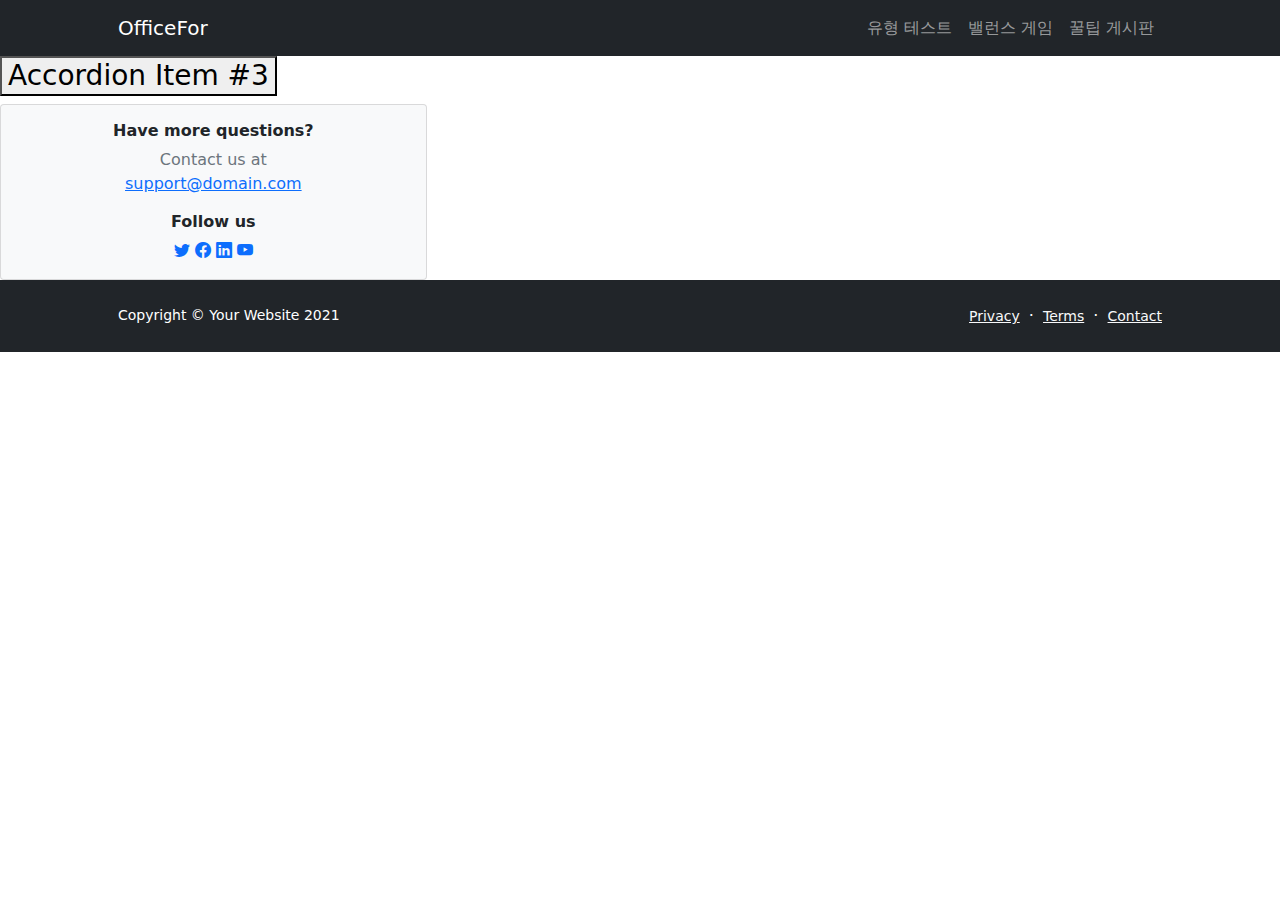
<file: about.html>
<!-- 꿀팁 게시판 -->

<!DOCTYPE html>
<html lang="en">
    <head>
        <meta charset="utf-8" />
        <meta name="viewport" content="width=device-width, initial-scale=1, shrink-to-fit=no" />
        <meta name="description" content="" />
        <meta name="author" content="" />
        <title>Modern Business - Start Bootstrap Template</title>
        <!-- Favicon-->
        <link rel="icon" type="image/x-icon" href="assets/favicon.ico" />
        <!-- Bootstrap icons-->
        <link href="https://cdn.jsdelivr.net/npm/bootstrap-icons@1.5.0/font/bootstrap-icons.css" rel="stylesheet" />
        <!-- Core theme CSS (includes Bootstrap)-->
        <link href="css/styles.css" rel="stylesheet" />
    </head>
    <body class="d-flex flex-column h-100">
        <main class="flex-shrink-0">
            <!-- Navigation-->
            <nav class="navbar navbar-expand-lg navbar-dark bg-dark">
                <div class="container px-5">
                    <a class="navbar-brand" href="index.html">OfficeFor</a>
                    <button class="navbar-toggler" type="button" data-bs-toggle="collapse" data-bs-target="#navbarSupportedContent" aria-controls="navbarSupportedContent" aria-expanded="false" aria-label="Toggle navigation"><span class="navbar-toggler-icon"></span></button>
                    <div class="collapse navbar-collapse" id="navbarSupportedContent">
                        <ul class="navbar-nav ms-auto mb-2 mb-lg-0">
                            <li class="nav-item"><a class="nav-link" href="about.html">유형 테스트</a></li>
                            <li class="nav-item"><a class="nav-link" href="pricing.html">밸런스 게임</a></li>
                            <li class="nav-item"><a class="nav-link" href="faq.html">꿀팁 게시판</a></li>
                        </ul>
                    </div>
                </div>
            </nav>


                                <div class="accordion-item">
                                    <h3 class="accordion-header" id="headingThree"><button class="accordion-button collapsed" type="button" data-bs-toggle="collapse" data-bs-target="#collapseThree" aria-expanded="false" aria-controls="collapseThree">Accordion Item #3</button></h3>
                                    <div class="accordion-collapse collapse" id="collapseThree" aria-labelledby="headingThree" data-bs-parent="#accordionExample2">
                                        <div class="accordion-body">
                                            <strong>This is the third item's accordion body.</strong>
                                            It is hidden by default, until the collapse plugin adds the appropriate classes that we use to style each element. These classes control the overall appearance, as well as the showing and hiding via CSS transitions. You can modify any of this with custom CSS or overriding our default variables. It's also worth noting that just about any HTML can go within the
                                            <code>.accordion-body</code>
                                            , though the transition does limit overflow.
                                        </div>
                                    </div>
                                </div>
                  
                        <div class="col-xl-4">
                            <div class="card border-0 bg-light mt-xl-5">
                                <div class="card-body p-4 py-lg-5">
                                    <div class="d-flex align-items-center justify-content-center">
                                        <div class="text-center">
                                            <div class="h6 fw-bolder">Have more questions?</div>
                                            <p class="text-muted mb-4">
                                                Contact us at
                                                <br />
                                                <a href="#!">support@domain.com</a>
                                            </p>
                                            <div class="h6 fw-bolder">Follow us</div>
                                            <a class="fs-5 px-2 link-dark" href="#!"><i class="bi-twitter"></i></a>
                                            <a class="fs-5 px-2 link-dark" href="#!"><i class="bi-facebook"></i></a>
                                            <a class="fs-5 px-2 link-dark" href="#!"><i class="bi-linkedin"></i></a>
                                            <a class="fs-5 px-2 link-dark" href="#!"><i class="bi-youtube"></i></a>
                                        </div>
                                    </div>
                                </div>
                            </div>
                        </div>
                    </div>
                </div>
            </section>
        </main>


        <!-- Footer-->
        <footer class="bg-dark py-4 mt-auto">
            <div class="container px-5">
                <div class="row align-items-center justify-content-between flex-column flex-sm-row">
                    <div class="col-auto"><div class="small m-0 text-white">Copyright &copy; Your Website 2021</div></div>
                    <div class="col-auto">
                        <a class="link-light small" href="#!">Privacy</a>
                        <span class="text-white mx-1">&middot;</span>
                        <a class="link-light small" href="#!">Terms</a>
                        <span class="text-white mx-1">&middot;</span>
                        <a class="link-light small" href="#!">Contact</a>
                    </div>
                </div>
            </div>
        </footer>
        <!-- Bootstrap core JS-->
        <script src="https://cdn.jsdelivr.net/npm/bootstrap@5.0.1/dist/js/bootstrap.bundle.min.js"></script>
        <!-- Core theme JS-->
        <script src="js/scripts.js"></script>
    </body>
</html>
</file>
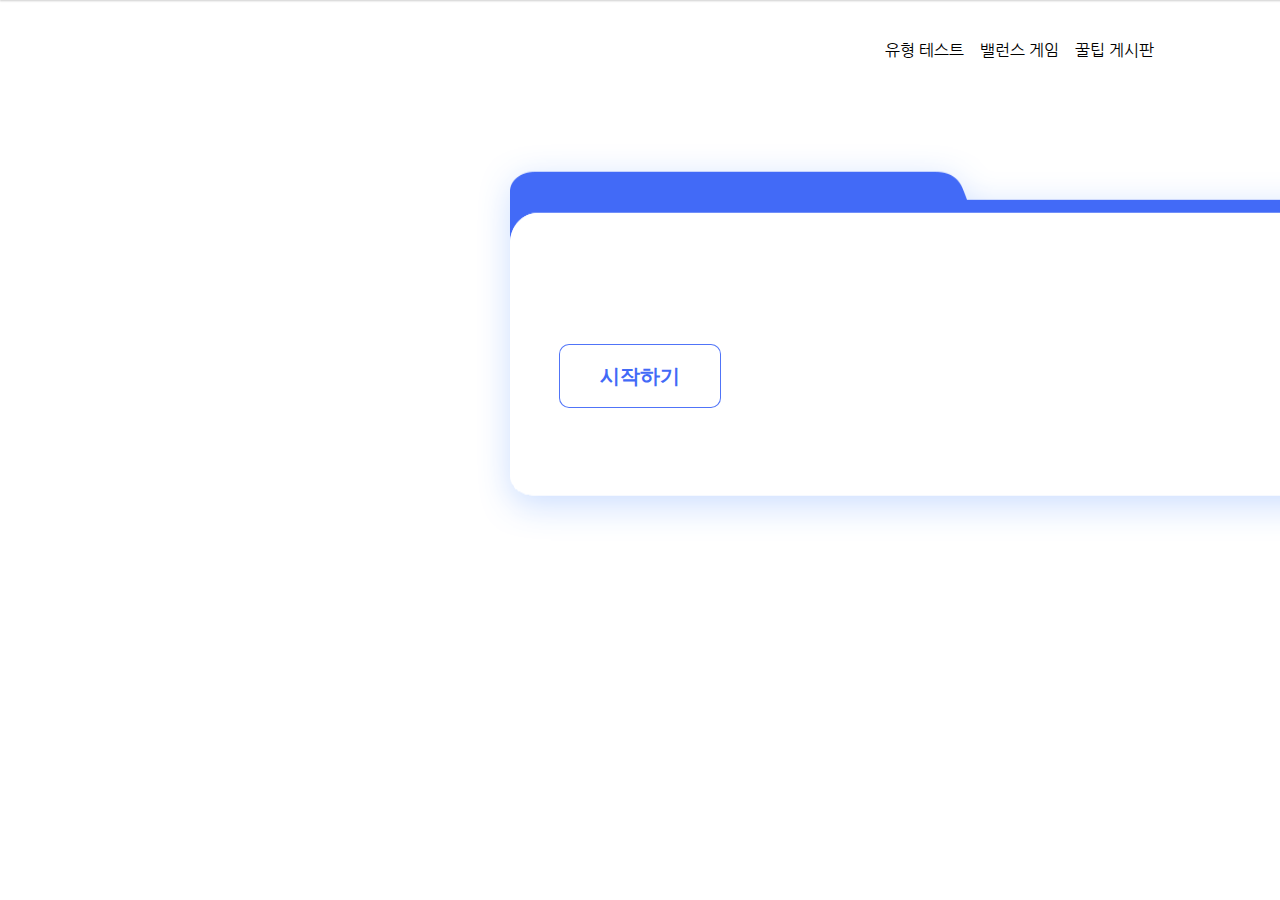
<file: balance_dining_together.html>
<!DOCTYPE html>
<html class="no-js">
  <head>
    <meta charset="utf-8">
    <meta http-equiv="X-UA-Compatible" content="IE=edge">
    <title>OfficeFor</title>
    <style>
      @import url('https://fonts.googleapis.com/css2?family=Nanum+Gothic:wght@400;700;800&display=swap');
      </style>
    <meta name="description" content="">
    <meta name="viewport" content="width=device-width, initial-scale=1">
    <link rel="stylesheet" href="css/balance.css">
    <link rel="stylesheet" href="css/index_main.css">
<!--탭 아이콘-->
<link rel="shortcut icon" type="text/css" href="img/favicon.ico" />
<link rel="appel-touch-icon-precomposed" href="img/favicon.ico" />
<style>
  body{
  background-image:url('images/OfficeFor_Worldcup.png');
  background-repeat:no-repeat;
background-size: 1920px 1080px;
}
</style>

  </head>

      <header>
        <div class="wrapper">
          <nav class="navbar navbar-expand-lg navbar-dark bg-dark">
            <div class="container px-5">
                <a class="navbar-brand" href="index.html"><img src="images/OfficeFor_Logo2.png"></a>
                <button class="navbar-toggler" type="button" data-bs-toggle="collapse" data-bs-target="#navbarSupportedContent" aria-controls="navbarSupportedContent" aria-expanded="false" aria-label="Toggle navigation"><span class="navbar-toggler-icon"></span></button>
                <div class="collapse navbar-collapse" id="navbarSupportedContent">
                    <ul class="navbar-nav ms-auto mb-2 mb-lg-0">
                        <li class="nav-item"><a class="nav-link" href="type_test.html">유형 테스트</a></li>
                        <li class="nav-item"><a class="nav-link" href="balance.html">밸런스 게임</a></li>
                        <li class="nav-item"><a class="nav-link" href="tip.html">꿀팁 게시판</a></li>
                    </ul>
                </div>
            </div>
        </nav><br><br><br><br><br>

        <body onload="preLoaingImg()">
          <div class="wrap">
      <p id="roundTitle"></p>
      <!-- <header>
        <h1>회식</h1>
        <p id="roundTitle">최악의 회식자리를 골라주세요</p>
      </header> -->
      <div class="content default" id="content">
        <button id="btnGameStart" onclick="start()">시작하기</button>
      </div>
      <footer class="footer soff" id="footer">
        <button id="cancel" onclick="lezhin.Event.clickCancel()">다시하기</button>
        <button id="prev" onclick="lezhin.Event.clickPrev()">뒤로가기</button>
      </footer>
    </div>
    <script src="js/balance_dining_together.js" async defer></script>
    <script>
      function start() {
        lezhin.start();
      }
      function preLoaingImg() {
        const preLoadingList = [
          'images/dining_together/01.png', 'images/dining_together/02.png', 'images/dining_together/03.png', 'images/dining_together/04.png', 'images/dining_together/05.png', 'images/dining_together/06.png', 'images/dining_together/07.png', 'images/dining_together/08.png', 'images/dining_together/09.png', 'images/dining_together/10.png', 'images/dining_together/11.png', 'images/dining_together/12.png', 'images/dining_together/13.png', 'images/dining_together/14.png', 'images/dining_together/15.png', 'images/dining_together/16.png'
        ], length = preLoadingList.length, tObj = document.getElementsByTagName("BODY")[0];
        let i = 0, imgNode;
        const hiddenNode = document.createElement('DIV');
        hiddenNode.className = 'pre_load soff';
        for(i; i < length; i++) {
          imgNode = document.createElement('IMG');
          imgNode.setAttribute('src', preLoadingList[i]);
          hiddenNode.appendChild(imgNode);
        }
        tObj.appendChild(hiddenNode);
      }
    </script>
  </body>
</html>
</file>
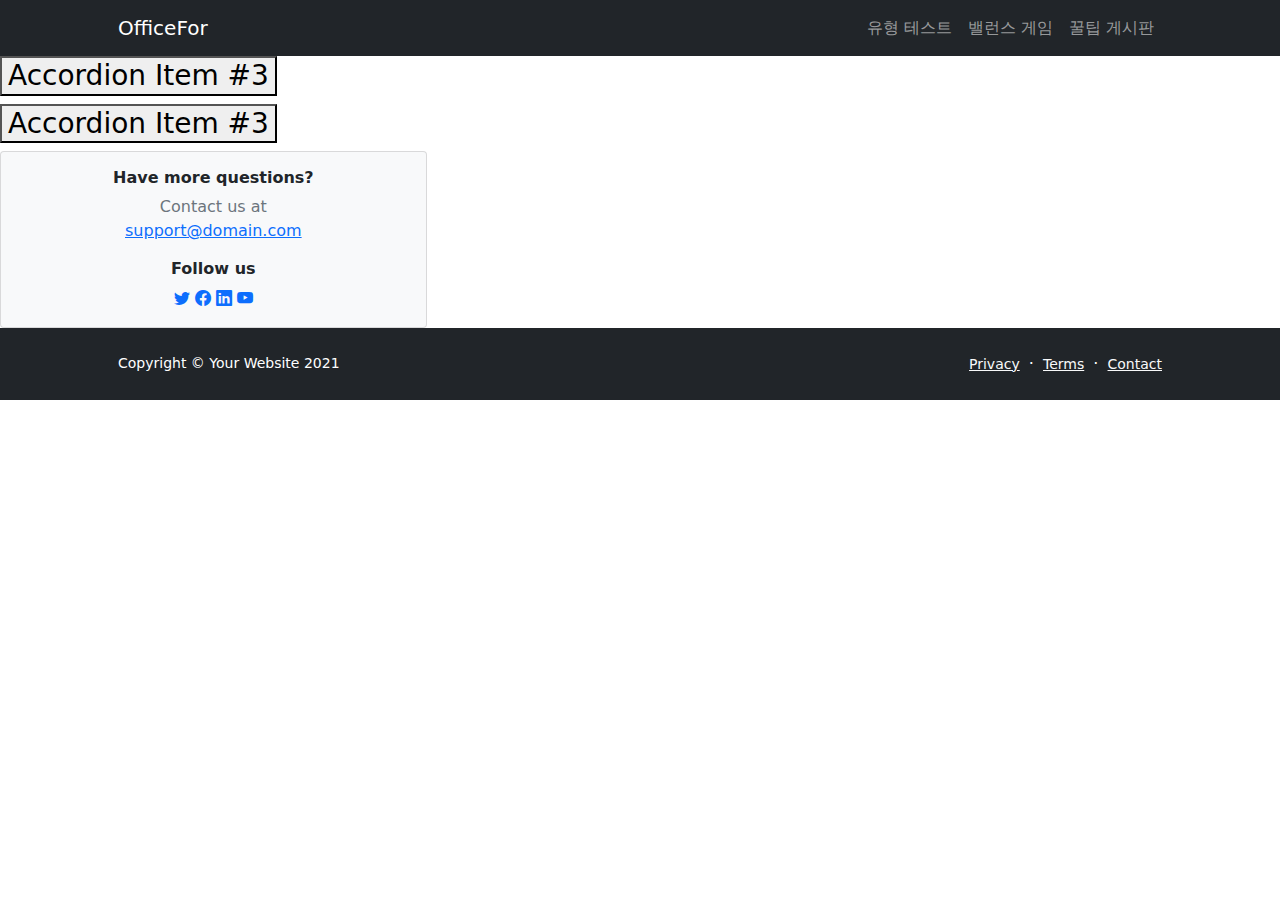
<file: faq.html>
<!-- 꿀팁 게시판 -->

<!DOCTYPE html>
<html lang="en">
    <head>
        <meta charset="utf-8" />
        <meta name="viewport" content="width=device-width, initial-scale=1, shrink-to-fit=no" />
        <meta name="description" content="" />
        <meta name="author" content="" />
        <title>Modern Business - Start Bootstrap Template</title>
        <!-- Favicon-->
        <link rel="icon" type="image/x-icon" href="assets/favicon.ico" />
        <!-- Bootstrap icons-->
        <link href="https://cdn.jsdelivr.net/npm/bootstrap-icons@1.5.0/font/bootstrap-icons.css" rel="stylesheet" />    
        <!-- Core theme CSS (includes Bootstrap)-->
        <link href="css/styles.css" rel="stylesheet" />
    </head>
    <body class="d-flex flex-column h-100">
        <main class="flex-shrink-0">
            <!-- Navigation-->
            <nav class="navbar navbar-expand-lg navbar-dark bg-dark">
                <div class="container px-5">
                    <a class="navbar-brand" href="index.html">OfficeFor</a>
                    <button class="navbar-toggler" type="button" data-bs-toggle="collapse" data-bs-target="#navbarSupportedContent" aria-controls="navbarSupportedContent" aria-expanded="false" aria-label="Toggle navigation"><span class="navbar-toggler-icon"></span></button>
                    <div class="collapse navbar-collapse" id="navbarSupportedContent">
                        <ul class="navbar-nav ms-auto mb-2 mb-lg-0">
                            <li class="nav-item"><a class="nav-link" href="about.html">유형 테스트</a></li>
                            <li class="nav-item"><a class="nav-link" href="pricing.html">밸런스 게임</a></li>
                            <li class="nav-item"><a class="nav-link" href="faq.html">꿀팁 게시판</a></li>
                        </ul>
                    </div>
                </div>
            </nav>

        <div class="accordion-item">
    <h3 class="accordion-header" id="headingThree"><button class="accordion-button collapsed" type="button" data-bs-toggle="collapse" data-bs-target="#collapseThree" aria-expanded="false" aria-controls="collapseThree">Accordion Item #3</button></h3>
    <div class="accordion-collapse collapse" id="collapseThree" aria-labelledby="headingThree" data-bs-parent="#accordionExample2">
        <div class="accordion-body">
            <strong>This is the third item's accordion body.</strong>
            It is hidden by default, until the collapse plugin adds the appropriate classes that we use to style each element. These classes control the overall appearance, as well as the showing and hiding via CSS transitions. You can modify any of this with custom CSS or overriding our default variables. It's also worth noting that just about any HTML can go within the
            <code>.accordion-body</code>
            , though the transition does limit overflow.
        </div>
    </div>
</div>



                                <div class="accordion-item">
                                    <h3 class="accordion-header" id="headingThree"><button class="accordion-button collapsed" type="button" data-bs-toggle="collapse" data-bs-target="#collapseThree" aria-expanded="false" aria-controls="collapseThree">Accordion Item #3</button></h3>
                                    <div class="accordion-collapse collapse" id="collapseThree" aria-labelledby="headingThree" data-bs-parent="#accordionExample2">
                                        <div class="accordion-body">
                                            <strong>This is the third item's accordion body.</strong>
                                            It is hidden by default, until the collapse plugin adds the appropriate classes that we use to style each element. These classes control the overall appearance, as well as the showing and hiding via CSS transitions. You can modify any of this with custom CSS or overriding our default variables. It's also worth noting that just about any HTML can go within the
                                            <code>.accordion-body</code>
                                            , though the transition does limit overflow.
                                        </div>
                                    </div>
                                </div>
                  
                        <div class="col-xl-4">
                            <div class="card border-0 bg-light mt-xl-5">
                                <div class="card-body p-4 py-lg-5">
                                    <div class="d-flex align-items-center justify-content-center">
                                        <div class="text-center">
                                            <div class="h6 fw-bolder">Have more questions?</div>
                                            <p class="text-muted mb-4">
                                                Contact us at
                                                <br />
                                                <a href="#!">support@domain.com</a>
                                            </p>
                                            <div class="h6 fw-bolder">Follow us</div>
                                            <a class="fs-5 px-2 link-dark" href="#!"><i class="bi-twitter"></i></a>
                                            <a class="fs-5 px-2 link-dark" href="#!"><i class="bi-facebook"></i></a>
                                            <a class="fs-5 px-2 link-dark" href="#!"><i class="bi-linkedin"></i></a>
                                            <a class="fs-5 px-2 link-dark" href="#!"><i class="bi-youtube"></i></a>
                                        </div>
                                    </div>
                                </div>
                            </div>
                        </div>
                    </div>
                </div>
            </section>
        </main>


        <!-- Footer-->
        <footer class="bg-dark py-4 mt-auto">
            <div class="container px-5">
                <div class="row align-items-center justify-content-between flex-column flex-sm-row">
                    <div class="col-auto"><div class="small m-0 text-white">Copyright &copy; Your Website 2021</div></div>
                    <div class="col-auto">
                        <a class="link-light small" href="#!">Privacy</a>
                        <span class="text-white mx-1">&middot;</span>
                        <a class="link-light small" href="#!">Terms</a>
                        <span class="text-white mx-1">&middot;</span>
                        <a class="link-light small" href="#!">Contact</a>
                    </div>
                </div>
            </div>
        </footer>
        <!-- Bootstrap core JS-->
        <script src="https://cdn.jsdelivr.net/npm/bootstrap@5.0.1/dist/js/bootstrap.bundle.min.js"></script>
        <!-- Core theme JS-->
        <script src="js/scripts.js"></script>
    </body>
</html>
</file>
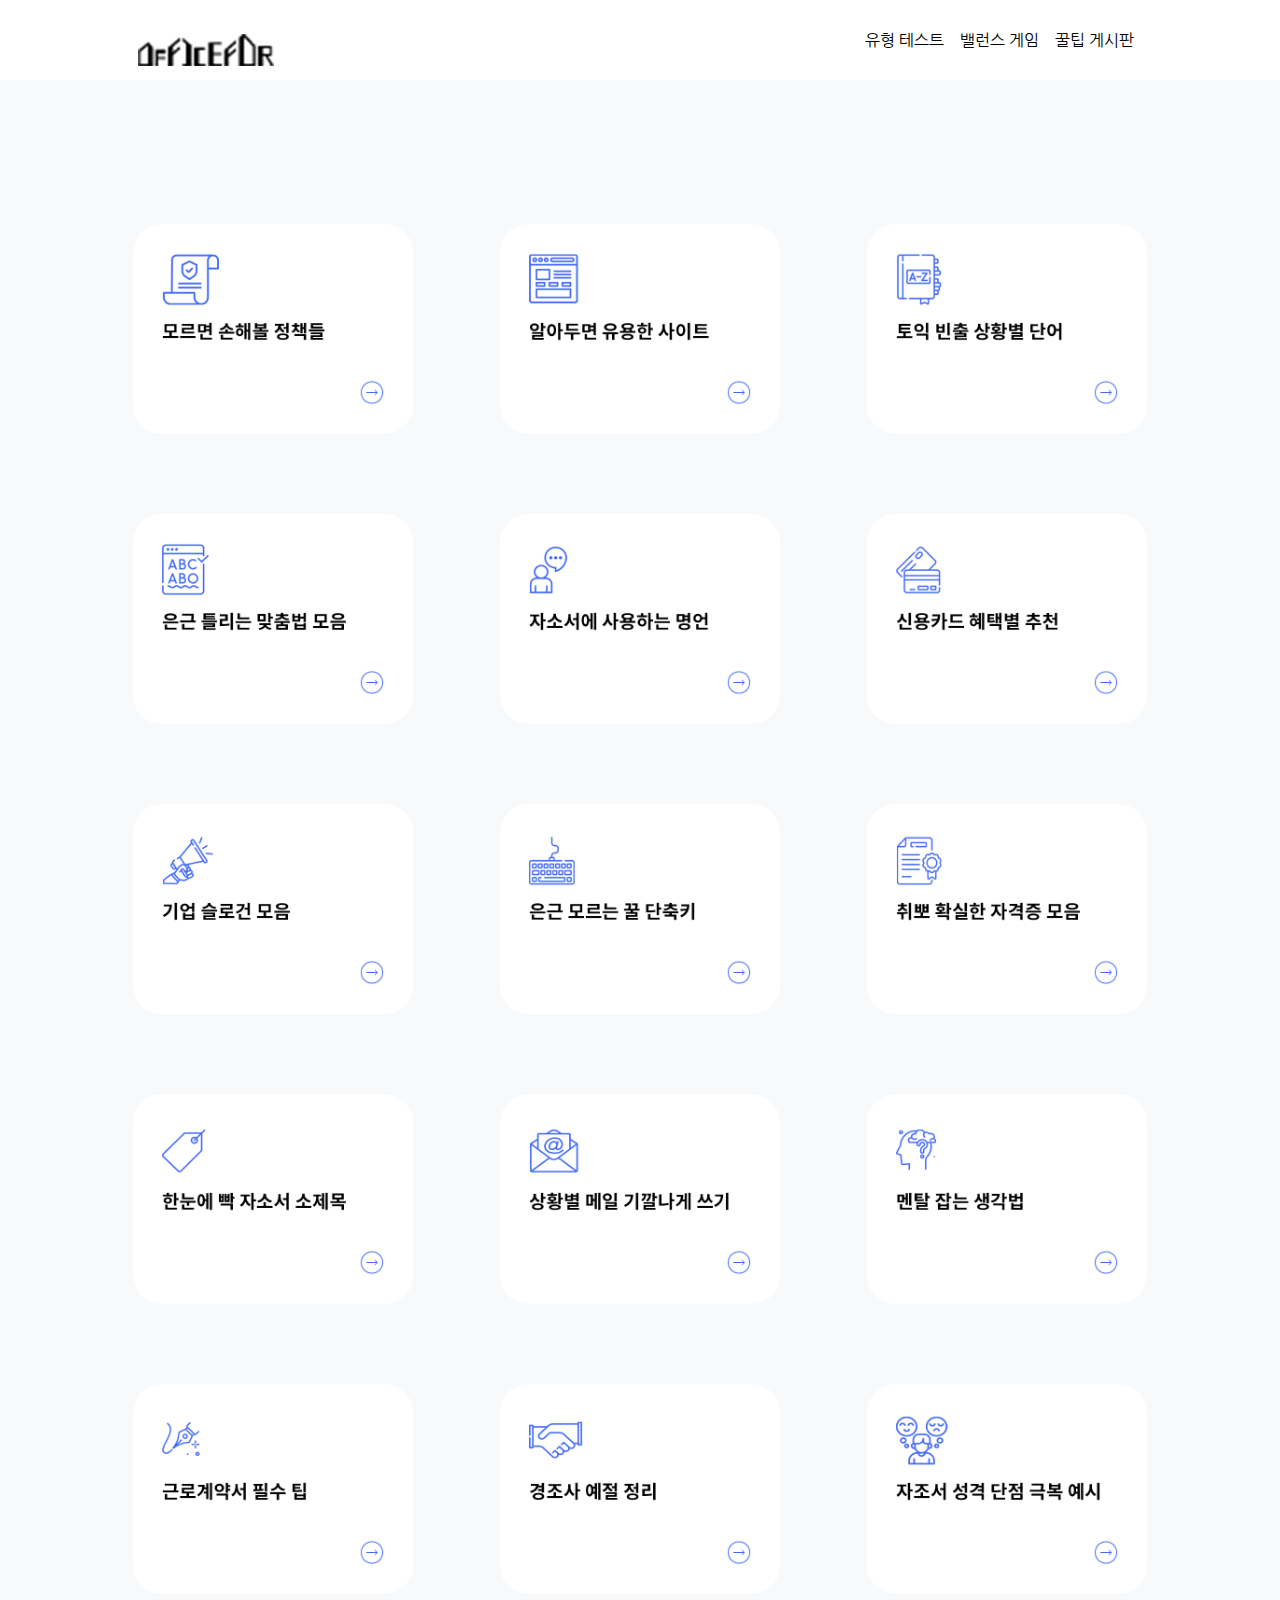
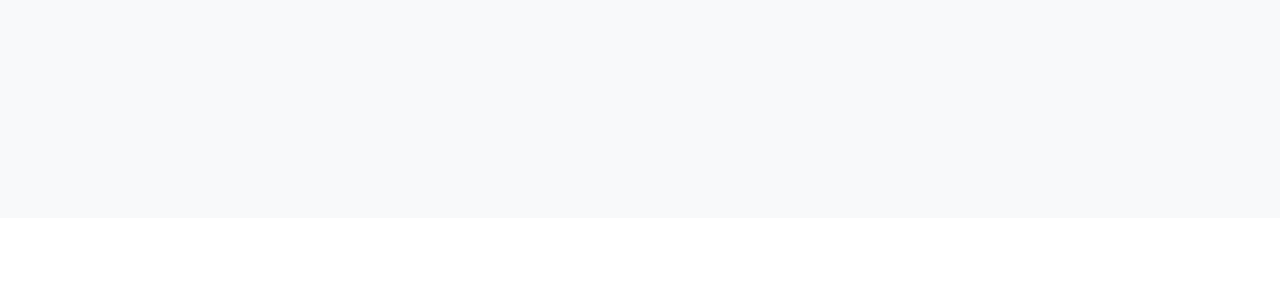
<file: tip.html>
<!-- 꿀팁 게시판 -->

<!DOCTYPE html>
<html lang="en">
    <head>
        <meta charset="utf-8" />
        <meta name="viewport" content="width=device-width, initial-scale=1, shrink-to-fit=no" />
        <meta name="description" content="" />
        <meta name="author" content="" />
        <title>OfficeFor</title>
        <style>
            @import url('https://fonts.googleapis.com/css2?family=Nanum+Gothic:wght@400;700;800&display=swap');
            </style>
        <link rel="icon" type="image/x-icon" href="assets/favicon.ico" />
        <link href="css/index_main.css" rel="stylesheet" />
        <link rel="stylesheet" href="css/tip.css" >
    </head>
    <body class="d-flex flex-column h-100">
        <main class="flex-shrink-0">
            <!-- 네비바 -->
            <nav class="navbar navbar-expand-lg navbar-dark bg-dark">
                <div class="container px-5">
                    <a class="navbar-brand" href="index.html"><img src="images/OfficeFor_Logo_b.png"></a>
                    <button class="navbar-toggler" type="button" data-bs-toggle="collapse" data-bs-target="#navbarSupportedContent" aria-controls="navbarSupportedContent" aria-expanded="false" aria-label="Toggle navigation"><span class="navbar-toggler-icon"></span></button>
                    <div class="collapse navbar-collapse" id="navbarSupportedContent">
                        <ul class="navbar-nav ms-auto mb-2 mb-lg-0">
                            <li class="nav-item"><a class="nav-link" href="type_test.html">유형 테스트</a></li>
                            <li class="nav-item"><a class="nav-link" href="balance.html">밸런스 게임</a></li>
                            <li class="nav-item"><a class="nav-link" href="tip.html">꿀팁 게시판</a></li>
                        </ul>
                    </div>
                </div>
            </nav>

            <body id="page-top">
                <section class="page-section bg-light" id="portfolio">
                    <div class="container">
              
                        <div class="row">
                            <div class="col-lg-4 col-sm-6 mb-4">
                                <!-- 카테고리 1 -->
                                <div class="portfolio-item">
                                    <a class="portfolio-link" data-bs-toggle="modal" href="#portfolioModal1">
                                        <div class="portfolio-hover">
                                            <div class="portfolio-hover-content"><i class="fas fa-plus fa-3x"></i></div>
                                        </div>
                                        <img class="img-fluid" src="images/tip/some_1.png" alt="..." />
                                    </a>
                                </div>
                            </div>
                                            
                            <div class="col-lg-4 col-sm-6 mb-4">
                                <!--카테고리 2 -->
                                <div class="portfolio-item">
                                    <a class="portfolio-link" data-bs-toggle="modal" href="#portfolioModal2">
                                        <div class="portfolio-hover">
                                            <div class="portfolio-hover-content"><i class="fas fa-plus fa-3x"></i></div>
                                        </div>
                                        <img class="img-fluid" src="images/tip/some_2.png" alt="..." />
                                    </a>
                                </div>
                            </div>
                            <div class="col-lg-4 col-sm-6 mb-4">
                                <!-- 카테고리 3 -->
                                <div class="portfolio-item">
                                    <a class="portfolio-link" data-bs-toggle="modal" href="#portfolioModal3">
                                        <div class="portfolio-hover">
                                            <div class="portfolio-hover-content"><i class="fas fa-plus fa-3x"></i></div>
                                        </div>
                                        <img class="img-fluid" src="images/tip/some_3.png" alt="..." />
                                    </a>
                                </div>
                            </div>
                            <div class="col-lg-4 col-sm-6 mb-4 mb-lg-0">
                                <!-- 카테고리 4 -->
                                <div class="portfolio-item">
                                    <a class="portfolio-link" data-bs-toggle="modal" href="#portfolioModal4">
                                        <div class="portfolio-hover">
                                            <div class="portfolio-hover-content"><i class="fas fa-plus fa-3x"></i></div>
                                        </div>
                                        <img class="img-fluid" src="images/tip/some_4.png" alt="..." />
                                    </a>
                                </div>
                            </div>
                            <div class="col-lg-4 col-sm-6 mb-4 mb-sm-0">
                                <!-- 카테고리 5 -->
                                <div class="portfolio-item">
                                    <a class="portfolio-link" data-bs-toggle="modal" href="#portfolioModal5">
                                        <div class="portfolio-hover">
                                            <div class="portfolio-hover-content"><i class="fas fa-plus fa-3x"></i></div>
                                        </div>
                                        <img class="img-fluid" src="images/tip/some_5.png" alt="..." />
                                    </a>
                                </div>
                            </div>
                            <div class="col-lg-4 col-sm-6">
                                <!-- 카테고리 6 -->
                                <div class="portfolio-item">
                                    <a class="portfolio-link" data-bs-toggle="modal" href="#portfolioModal6">
                                        <div class="portfolio-hover">
                                            <div class="portfolio-hover-content"><i class="fas fa-plus fa-3x"></i></div>
                                        </div>
                                        <img class="img-fluid" src="images/tip/some_6.png" alt="..." />
                                    </a>
                                </div>
                            </div>
              
                            <div class="col-lg-4 col-sm-6">
                                <!-- 카테고리 7 -->
                                <div class="portfolio-item">
                                    <a class="portfolio-link" data-bs-toggle="modal" href="#portfolioModal7">
                                        <div class="portfolio-hover">
                                            <div class="portfolio-hover-content"><i class="fas fa-plus fa-3x"></i></div>
                                        </div>
                                        <img class="img-fluid" src="images/tip/some_7.png" alt="..." />
                                    </a>
                                </div>
                            </div>
              
                            <div class="col-lg-4 col-sm-6">
                                <!-- 카테고리 8 -->
                                <div class="portfolio-item">
                                    <a class="portfolio-link" data-bs-toggle="modal" href="#portfolioModal8">
                                        <div class="portfolio-hover">
                                            <div class="portfolio-hover-content"><i class="fas fa-plus fa-3x"></i></div>
                                        </div>
                                        <img class="img-fluid" src="images/tip/some_8.png" alt="..." />
                                    </a>
                                </div>
                            </div>
              
                            <div class="col-lg-4 col-sm-6">
                                <!-- 카테고리 9 -->
                                <div class="portfolio-item">
                                    <a class="portfolio-link" data-bs-toggle="modal" href="#portfolioModal9">
                                        <div class="portfolio-hover">
                                            <div class="portfolio-hover-content"><i class="fas fa-plus fa-3x"></i></div>
                                        </div>
                                        <img class="img-fluid" src="images/tip/some_9.png" alt="..." />
                                    </a>
                                </div>
                            </div>
              
                            <div class="col-lg-4 col-sm-6">
                              <!-- 카테고리 10 -->
                              <div class="portfolio-item">
                                  <a class="portfolio-link" data-bs-toggle="modal" href="#portfolioModal10">
                                      <div class="portfolio-hover">
                                          <div class="portfolio-hover-content"><i class="fas fa-plus fa-3x"></i></div>
                                      </div>
                                      <img class="img-fluid" src="images/tip/some_10.png" alt="..." />
                                  </a>
                              </div>
                          </div>
              
                          <div class="col-lg-4 col-sm-6">
                              <!-- 카테고리 11-->
                              <div class="portfolio-item">
                                  <a class="portfolio-link" data-bs-toggle="modal" href="#portfolioModal11">
                                      <div class="portfolio-hover">
                                          <div class="portfolio-hover-content"><i class="fas fa-plus fa-3x"></i></div>
                                      </div>
                                      <img class="img-fluid" src="images/tip/some_11.png" alt="..." />
                                  </a>
                              </div>
                          </div>
              
                          <div class="col-lg-4 col-sm-6">
                              <!-- 카테고리 12-->
                              <div class="portfolio-item">
                                  <a class="portfolio-link" data-bs-toggle="modal" href="#portfolioModal12">
                                      <div class="portfolio-hover">
                                          <div class="portfolio-hover-content"><i class="fas fa-plus fa-3x"></i></div>
                                      </div>
                                      <img class="img-fluid" src="images/tip/some_12.png" alt="..." />
                                  </a>
                              </div>
                          </div>
              
                          <div class="col-lg-4 col-sm-6">
                              <!-- 카테고리 13-->
                              <div class="portfolio-item">
                                  <a class="portfolio-link" data-bs-toggle="modal" href="#portfolioModal13">
                                      <div class="portfolio-hover">
                                          <div class="portfolio-hover-content"><i class="fas fa-plus fa-3x"></i></div>
                                      </div>
                                      <img class="img-fluid" src="images/tip/some_13.png" alt="..." />
                                  </a>
                              </div>
                          </div>
              
                          <div class="col-lg-4 col-sm-6">
                              <!-- 카테고리 14-->
                              <div class="portfolio-item">
                                  <a class="portfolio-link" data-bs-toggle="modal" href="#portfolioModal14">
                                      <div class="portfolio-hover">
                                          <div class="portfolio-hover-content"><i class="fas fa-plus fa-3x"></i></div>
                                      </div>
                                      <img class="img-fluid" src="images/tip/some_14.png" alt="..." />
                                  </a>
                              </div>
                          </div>
              
                          <div class="col-lg-4 col-sm-6">
                              <!-- 카테고리 15-->
                              <div class="portfolio-item">
                                  <a class="portfolio-link" data-bs-toggle="modal" href="#portfolioModal15">
                                      <div class="portfolio-hover">
                                          <div class="portfolio-hover-content"><i class="fas fa-plus fa-3x"></i></div>
                                      </div>
                                      <img class="img-fluid" src="images/tip/some_15.png" alt="..." />
                                  </a>
                              </div>
                          </div>
              
                            
                        </div>
                    </div>
                </section>
            
                <div class="portfolio-modal modal fade" id="portfolioModal1" tabindex="-1" role="dialog" aria-hidden="true">
                    <div class="modal-dialog">
                        <div class="modal-content">
                            <div class="close-modal" data-bs-dismiss="modal"><img src="images/tip/close-icon.svg" alt="Close modal" /></div>
                            <div class="container">
                                <div class="row justify-content-center">
                                    <div class="col-lg-8">
                                        <div class="modal-body">
                                            <img class="img-fluid d-block mx-auto" src="images/tip/modal_1.png" alt="..."  width="6928px" height="6928px"/>
                                            <button class="btn btn-primary btn-xl text-uppercase" data-bs-dismiss="modal" type="button">
                                                <i class="fas fa-times me-1"></i>
                                                닫기
                                            </button>
                                        </div>
                                    </div>
                                </div>
                            </div>
                        </div>
                    </div>
                </div>

                <div class="portfolio-modal modal fade" id="portfolioModal2" tabindex="-1" role="dialog" aria-hidden="true">
                    <div class="modal-dialog">
                        <div class="modal-content">
                            <div class="close-modal" data-bs-dismiss="modal"><img src="images/tip/close-icon.svg" alt="Close modal" /></div>
                            <div class="container">
                                <div class="row justify-content-center">
                                    <div class="col-lg-8">
                                        <div class="modal-body">
                                            <img class="img-fluid d-block mx-auto" src="images/tip/modal_2.png" alt="..."  width="6928px" height="6928px"/>
                                            <button class="btn btn-primary btn-xl text-uppercase" data-bs-dismiss="modal" type="button">
                                                <i class="fas fa-times me-1"></i>
                                                닫기
                                            </button>
                                        </div>
                                    </div>
                                </div>
                            </div>
                        </div>
                    </div>
                </div>
           
                <div class="portfolio-modal modal fade" id="portfolioModal3" tabindex="-1" role="dialog" aria-hidden="true">
                    <div class="modal-dialog">
                        <div class="modal-content">
                            <div class="close-modal" data-bs-dismiss="modal"><img src="images/tip/close-icon.svg" alt="Close modal" /></div>
                            <div class="container">
                                <div class="row justify-content-center">
                                    <div class="col-lg-8">
                                        <div class="modal-body">
                                            <img class="img-fluid d-block mx-auto" src="images/tip/modal_3.png" alt="..."  width="6928px" height="6928px"/>
                                            <button class="btn btn-primary btn-xl text-uppercase" data-bs-dismiss="modal" type="button">
                                                <i class="fas fa-times me-1"></i>
                                                닫기
                                            </button>
                                        </div>
                                    </div>
                                </div>
                            </div>
                        </div>
                    </div>
                </div>
    
                <div class="portfolio-modal modal fade" id="portfolioModal4" tabindex="-1" role="dialog" aria-hidden="true">
                    <div class="modal-dialog">
                        <div class="modal-content">
                            <div class="close-modal" data-bs-dismiss="modal"><img src="images/tip/close-icon.svg" alt="Close modal" /></div>
                            <div class="container">
                                <div class="row justify-content-center">
                                    <div class="col-lg-8">
                                        <div class="modal-body">
                                            <img class="img-fluid d-block mx-auto" src="images/tip/modal_4.png" alt="..."  width="6928px" height="6928px"/>
                                            <button class="btn btn-primary btn-xl text-uppercase" data-bs-dismiss="modal" type="button">
                                                <i class="fas fa-times me-1"></i>
                                                닫기
                                            </button>
                                        </div>
                                    </div>
                                </div>
                            </div>
                        </div>
                    </div>
                </div>
             
                <div class="portfolio-modal modal fade" id="portfolioModal5" tabindex="-1" role="dialog" aria-hidden="true">
                    <div class="modal-dialog">
                        <div class="modal-content">
                            <div class="close-modal" data-bs-dismiss="modal"><img src="images/tip/close-icon.svg" alt="Close modal" /></div>
                            <div class="container">
                                <div class="row justify-content-center">
                                    <div class="col-lg-8">
                                        <div class="modal-body">
                                            <img class="img-fluid d-block mx-auto" src="images/tip/modal_5.png" alt="..."  width="6928px" height="6928px"/>
                                            <button class="btn btn-primary btn-xl text-uppercase" data-bs-dismiss="modal" type="button">
                                                <i class="fas fa-times me-1"></i>
                                                닫기
                                            </button>
                                        </div>
                                    </div>
                                </div>
                            </div>
                        </div>
                    </div>
                </div>
      
                <div class="portfolio-modal modal fade" id="portfolioModal6" tabindex="-1" role="dialog" aria-hidden="true">
                    <div class="modal-dialog">
                        <div class="modal-content">
                            <div class="close-modal" data-bs-dismiss="modal"><img src="images/tip/close-icon.svg" alt="Close modal" /></div>
                            <div class="container">
                                <div class="row justify-content-center">
                                    <div class="col-lg-8">
                                        <div class="modal-body">
                                            <img class="img-fluid d-block mx-auto" src="images/tip/modal_6.png" alt="..."  width="6928px" height="6928px"/>
                                            <button class="btn btn-primary btn-xl text-uppercase" data-bs-dismiss="modal" type="button">
                                                <i class="fas fa-times me-1"></i>
                                                닫기
                                            </button>
                                        </div>
                                    </div>
                                </div>
                            </div>
                        </div>
                    </div>
                </div>
        
                <div class="portfolio-modal modal fade" id="portfolioModal7" tabindex="-1" role="dialog" aria-hidden="true">
                  <div class="modal-dialog">
                      <div class="modal-content">
                          <div class="close-modal" data-bs-dismiss="modal"><img src="images/tip/close-icon.svg" alt="Close modal" /></div>
                          <div class="container">
                              <div class="row justify-content-center">
                                  <div class="col-lg-8">
                                      <div class="modal-body">
                                            <img class="img-fluid d-block mx-auto" src="images/tip/modal_7.png" alt="..."  width="6928px" height="6928px"/>
                                            <button class="btn btn-primary btn-xl text-uppercase" data-bs-dismiss="modal" type="button">
                                                <i class="fas fa-times me-1"></i>
                                                닫기
                                          </button>
                                      </div>
                                  </div>
                              </div>
                          </div>
                      </div>
                  </div>
              </div>
              
  
              <div class="portfolio-modal modal fade" id="portfolioModal8" tabindex="-1" role="dialog" aria-hidden="true">
                  <div class="modal-dialog">
                      <div class="modal-content">
                          <div class="close-modal" data-bs-dismiss="modal"><img src="images/tip/close-icon.svg" alt="Close modal" /></div>
                          <div class="container">
                              <div class="row justify-content-center">
                                  <div class="col-lg-8">
                                      <div class="modal-body">
                                            <img class="img-fluid d-block mx-auto" src="images/tip/modal_8.png" alt="..."  width="6928px" height="6928px"/>
                                            <button class="btn btn-primary btn-xl text-uppercase" data-bs-dismiss="modal" type="button">
                                                <i class="fas fa-times me-1"></i>
                                                닫기
                                          </button>
                                      </div>
                                  </div>
                              </div>
                          </div>
                      </div>
                  </div>
              </div>
              
              
              <div class="portfolio-modal modal fade" id="portfolioModal9" tabindex="-1" role="dialog" aria-hidden="true">
                  <div class="modal-dialog">
                      <div class="modal-content">
                          <div class="close-modal" data-bs-dismiss="modal"><img src="images/tip/close-icon.svg" alt="Close modal" /></div>
                          <div class="container">
                              <div class="row justify-content-center">
                                  <div class="col-lg-8">
                                      <div class="modal-body">
                                        <img class="img-fluid d-block mx-auto" src="images/tip/modal_9.png" alt="..."  width="6928px" height="6928px"/>
                                        <button class="btn btn-primary btn-xl text-uppercase" data-bs-dismiss="modal" type="button">
                                            <i class="fas fa-times me-1"></i>
                                            닫기
                                          </button>
                                      </div>
                                  </div>
                              </div>
                          </div>
                      </div>
                  </div>
              </div>
              
            
              <div class="portfolio-modal modal fade" id="portfolioModal10" tabindex="-1" role="dialog" aria-hidden="true">
                  <div class="modal-dialog">
                      <div class="modal-content">
                          <div class="close-modal" data-bs-dismiss="modal"><img src="images/tip/close-icon.svg" alt="Close modal" /></div>
                          <div class="container">
                              <div class="row justify-content-center">
                                  <div class="col-lg-8">
                                      <div class="modal-body">
                                            <img class="img-fluid d-block mx-auto" src="images/tip/modal_10.png" alt="..."  width="6928px" height="6928px"/>
                                            <button class="btn btn-primary btn-xl text-uppercase" data-bs-dismiss="modal" type="button">
                                                <i class="fas fa-times me-1"></i>
                                                닫기
                                          </button>
                                      </div>
                                  </div>
                              </div>
                          </div>
                      </div>
                  </div>
              </div>
              
           
              <div class="portfolio-modal modal fade" id="portfolioModal11" tabindex="-1" role="dialog" aria-hidden="true">
                  <div class="modal-dialog">
                      <div class="modal-content">
                          <div class="close-modal" data-bs-dismiss="modal"><img src="images/tip/close-icon.svg" alt="Close modal" /></div>
                          <div class="container">
                              <div class="row justify-content-center">
                                  <div class="col-lg-8">
                                      <div class="modal-body">
                                            <img class="img-fluid d-block mx-auto" src="images/tip/modal_11.png" alt="..."  width="6928px" height="6928px"/>
                                            <button class="btn btn-primary btn-xl text-uppercase" data-bs-dismiss="modal" type="button">
                                                <i class="fas fa-times me-1"></i>
                                                닫기
                                          </button>
                                      </div>
                                  </div>
                              </div>
                          </div>
                      </div>
                  </div>
              </div>
              
            
              <div class="portfolio-modal modal fade" id="portfolioModal12" tabindex="-1" role="dialog" aria-hidden="true">
                  <div class="modal-dialog">
                      <div class="modal-content">
                          <div class="close-modal" data-bs-dismiss="modal"><img src="images/tip/close-icon.svg" alt="Close modal" /></div>
                          <div class="container">
                              <div class="row justify-content-center">
                                  <div class="col-lg-8">
                                      <div class="modal-body">
                                            <img class="img-fluid d-block mx-auto" src="images/tip/modal_12.png" alt="..."  width="6928px" height="6928px"/>
                                            <button class="btn btn-primary btn-xl text-uppercase" data-bs-dismiss="modal" type="button">
                                                <i class="fas fa-times me-1"></i>
                                                닫기
                                          </button>
                                      </div>
                                  </div>
                              </div>
                          </div>
                      </div>
                  </div>
              </div>
              
         
              <div class="portfolio-modal modal fade" id="portfolioModal13" tabindex="-1" role="dialog" aria-hidden="true">
                  <div class="modal-dialog">
                      <div class="modal-content">
                          <div class="close-modal" data-bs-dismiss="modal"><img src="images/tip/close-icon.svg" alt="Close modal" /></div>
                          <div class="container">
                              <div class="row justify-content-center">
                                  <div class="col-lg-8">
                                      <div class="modal-body">
                                        <img class="img-fluid d-block mx-auto" src="images/tip/modal_13.png" alt="..."  width="6928px" height="6928px"/>
                                        <button class="btn btn-primary btn-xl text-uppercase" data-bs-dismiss="modal" type="button">
                                            <i class="fas fa-times me-1"></i>
                                            닫기
                                          </button>
                                      </div>
                                  </div>
                              </div>
                          </div>
                      </div>
                  </div>
              </div>
              
           
              <div class="portfolio-modal modal fade" id="portfolioModal14" tabindex="-1" role="dialog" aria-hidden="true">
                  <div class="modal-dialog">
                      <div class="modal-content">
                          <div class="close-modal" data-bs-dismiss="modal"><img src="images/tip/close-icon.svg" alt="Close modal" /></div>
                          <div class="container">
                              <div class="row justify-content-center">
                                  <div class="col-lg-8">
                                      <div class="modal-body">
                                        <img class="img-fluid d-block mx-auto" src="images/tip/modal_14.png" alt="..."  width="6928px" height="6928px"/>
                                        <button class="btn btn-primary btn-xl text-uppercase" data-bs-dismiss="modal" type="button">
                                            <i class="fas fa-times me-1"></i>
                                            닫기
                                          </button>
                                      </div>
                                  </div>
                              </div>
                          </div>
                      </div>
                  </div>
              </div>
              
      
              <div class="portfolio-modal modal fade" id="portfolioModal15" tabindex="-1" role="dialog" aria-hidden="true">
                  <div class="modal-dialog">
                      <div class="modal-content">
                          <div class="close-modal" data-bs-dismiss="modal"><img src="images/tip/close-icon.svg" alt="Close modal" /></div>
                          <div class="container">
                              <div class="row justify-content-center">
                                  <div class="col-lg-8">
                                      <div class="modal-body">
                                            <img class="img-fluid d-block mx-auto" src="images/tip/modal_15.png" alt="..."  width="6928px" height="6928px"/>
                                            <button class="btn btn-primary btn-xl text-uppercase" data-bs-dismiss="modal" type="button">
                                                <i class="fas fa-times me-1"></i>
                                                닫기
                                          </button>
                                      </div>
                                  </div>
                              </div>
                          </div>
                      </div>
                  </div>
              </div>

        </main>


        <!-- Footer-->
        <footer class="bg-dark py-4 mt-auto">
            <div class="container px-5">
                <div class="row align-items-center justify-content-between flex-column flex-sm-row">
                    <div class="col-auto"><div class="small m-0 text-white"><img src="images/OfficeFor_Logo2.png"></div></div>
                </div>
            </div>
        </footer>
        <script src="https://cdn.jsdelivr.net/npm/bootstrap@5.0.1/dist/js/bootstrap.bundle.min.js"></script>
    </body>
</html>
</file>
<file: css/styles.css>
@charset "UTF-8";

:root {
  --bs-blue: #0d6efd;
  --bs-indigo: #6610f2;
  --bs-purple: #6f42c1;
  --bs-pink: #d63384;
  --bs-red: #dc3545;
  --bs-orange: #fd7e14;
  --bs-yellow: #ffc107;
  --bs-green: #198754;
  --bs-teal: #20c997;
  --bs-cyan: #0dcaf0;
  --bs-white: #fff;
  --bs-gray: #6c757d;
  --bs-gray-dark: #343a40;
  --bs-primary: #0d6efd;
  --bs-secondary: #6c757d;
  --bs-success: #198754;
  --bs-info: #0dcaf0;
  --bs-warning: #ffc107;
  --bs-danger: #dc3545;
  --bs-light: #f8f9fa;
  --bs-dark: #212529;
  --bs-font-sans-serif: system-ui, -apple-system, "Segoe UI", Roboto, "Helvetica Neue", Arial, "Noto Sans", "Liberation Sans", sans-serif, "Apple Color Emoji", "Segoe UI Emoji", "Segoe UI Symbol", "Noto Color Emoji";
  --bs-font-monospace: SFMono-Regular, Menlo, Monaco, Consolas, "Liberation Mono", "Courier New", monospace;
  --bs-gradient: linear-gradient(180deg, rgba(255, 255, 255, 0.15), rgba(255, 255, 255, 0));
}

*,
*::before,
*::after {
  box-sizing: border-box;
}

@media (prefers-reduced-motion: no-preference) {
  :root {
    scroll-behavior: smooth;
  }
}

body {
  margin: 0;
  font-family: var(--bs-font-sans-serif);
  font-size: 1rem;
  font-weight: 400;
  line-height: 1.5;
  color: #212529;
  background-color: #fff;
  -webkit-text-size-adjust: 100%;
  -webkit-tap-highlight-color: rgba(0, 0, 0, 0);
}

hr {
  margin: 1rem 0;
  color: inherit;
  background-color: currentColor;
  border: 0;
  opacity: 0.25;
}

hr:not([size]) {
  height: 1px;
}

h6, .h6, h5, .h5, h4, .h4, h3, .h3, h2, .h2, h1, .h1 {
  margin-top: 0;
  margin-bottom: 0.5rem;
  font-weight: 500;
  line-height: 1.2;
}

h1, .h1 {
  font-size: calc(1.375rem + 1.5vw);
}
@media (min-width: 1200px) {
  h1, .h1 {
    font-size: 2.5rem;
  }
}

h2, .h2 {
  font-size: calc(1.325rem + 0.9vw);
}
@media (min-width: 1200px) {
  h2, .h2 {
    font-size: 2rem;
  }
}

h3, .h3 {
  font-size: calc(1.3rem + 0.6vw);
}
@media (min-width: 1200px) {
  h3, .h3 {
    font-size: 1.75rem;
  }
}

h4, .h4 {
  font-size: calc(1.275rem + 0.3vw);
}
@media (min-width: 1200px) {
  h4, .h4 {
    font-size: 1.5rem;
  }
}

h5, .h5 {
  font-size: 1.25rem;
}

h6, .h6 {
  font-size: 1rem;
}

p {
  margin-top: 0;
  margin-bottom: 1rem;
}

abbr[title],
abbr[data-bs-original-title] {
  -webkit-text-decoration: underline dotted;
          text-decoration: underline dotted;
  cursor: help;
  -webkit-text-decoration-skip-ink: none;
          text-decoration-skip-ink: none;
}

address {
  margin-bottom: 1rem;
  font-style: normal;
  line-height: inherit;
}

ol,
ul {
  padding-left: 2rem;
}

ol,
ul,
dl {
  margin-top: 0;
  margin-bottom: 1rem;
}

ol ol,
ul ul,
ol ul,
ul ol {
  margin-bottom: 0;
}

dt {
  font-weight: 700;
}

dd {
  margin-bottom: 0.5rem;
  margin-left: 0;
}

blockquote {
  margin: 0 0 1rem;
}

b,
strong {
  font-weight: bolder;
}

small, .small {
  font-size: 0.875em;
}

mark, .mark {
  padding: 0.2em;
  background-color: #fcf8e3;
}

sub,
sup {
  position: relative;
  font-size: 0.75em;
  line-height: 0;
  vertical-align: baseline;
}

sub {
  bottom: -0.25em;
}

sup {
  top: -0.5em;
}

a {
  color: #0d6efd;
  text-decoration: underline;
}
a:hover {
  color: #0a58ca;
}

a:not([href]):not([class]), a:not([href]):not([class]):hover {
  color: inherit;
  text-decoration: none;
}

pre,
code,
kbd,
samp {
  font-family: var(--bs-font-monospace);
  font-size: 1em;
  direction: ltr /* rtl:ignore */;
  unicode-bidi: bidi-override;
}

pre {
  display: block;
  margin-top: 0;
  margin-bottom: 1rem;
  overflow: auto;
  font-size: 0.875em;
}
pre code {
  font-size: inherit;
  color: inherit;
  word-break: normal;
}

code {
  font-size: 0.875em;
  color: #d63384;
  word-wrap: break-word;
}
a > code {
  color: inherit;
}

kbd {
  padding: 0.2rem 0.4rem;
  font-size: 0.875em;
  color: #fff;
  background-color: #212529;
  border-radius: 0.2rem;
}
kbd kbd {
  padding: 0;
  font-size: 1em;
  font-weight: 700;
}

figure {
  margin: 0 0 1rem;
}

img,
svg {
  vertical-align: middle;
}

table {
  caption-side: bottom;
  border-collapse: collapse;
}

caption {
  padding-top: 0.5rem;
  padding-bottom: 0.5rem;
  color: #6c757d;
  text-align: left;
}

th {
  text-align: inherit;
  text-align: -webkit-match-parent;
}

thead,
tbody,
tfoot,
tr,
td,
th {
  border-color: inherit;
  border-style: solid;
  border-width: 0;
}

label {
  display: inline-block;
}

button {
  border-radius: 0;
}

button:focus:not(:focus-visible) {
  outline: 0;
}

input,
button,
select,
optgroup,
textarea {
  margin: 0;
  font-family: inherit;
  font-size: inherit;
  line-height: inherit;
}

button,
select {
  text-transform: none;
}

[role=button] {
  cursor: pointer;
}

select {
  word-wrap: normal;
}
select:disabled {
  opacity: 1;
}

[list]::-webkit-calendar-picker-indicator {
  display: none;
}

button,
[type=button],
[type=reset],
[type=submit] {
  -webkit-appearance: button;
}
button:not(:disabled),
[type=button]:not(:disabled),
[type=reset]:not(:disabled),
[type=submit]:not(:disabled) {
  cursor: pointer;
}

::-moz-focus-inner {
  padding: 0;
  border-style: none;
}

textarea {
  resize: vertical;
}

fieldset {
  min-width: 0;
  padding: 0;
  margin: 0;
  border: 0;
}

legend {
  float: left;
  width: 100%;
  padding: 0;
  margin-bottom: 0.5rem;
  font-size: calc(1.275rem + 0.3vw);
  line-height: inherit;
}
@media (min-width: 1200px) {
  legend {
    font-size: 1.5rem;
  }
}
legend + * {
  clear: left;
}

::-webkit-datetime-edit-fields-wrapper,
::-webkit-datetime-edit-text,
::-webkit-datetime-edit-minute,
::-webkit-datetime-edit-hour-field,
::-webkit-datetime-edit-day-field,
::-webkit-datetime-edit-month-field,
::-webkit-datetime-edit-year-field {
  padding: 0;
}

::-webkit-inner-spin-button {
  height: auto;
}

[type=search] {
  outline-offset: -2px;
  -webkit-appearance: textfield;
}

/* rtl:raw:
[type="tel"],
[type="url"],
[type="email"],
[type="number"] {
  direction: ltr;
}
*/
::-webkit-search-decoration {
  -webkit-appearance: none;
}

::-webkit-color-swatch-wrapper {
  padding: 0;
}

::file-selector-button {
  font: inherit;
}

::-webkit-file-upload-button {
  font: inherit;
  -webkit-appearance: button;
}

output {
  display: inline-block;
}

iframe {
  border: 0;
}

summary {
  display: list-item;
  cursor: pointer;
}

progress {
  vertical-align: baseline;
}

[hidden] {
  display: none !important;
}

.lead {
  font-size: 1.25rem;
  font-weight: 300;
}

.display-1 {
  font-size: calc(1.625rem + 4.5vw);
  font-weight: 300;
  line-height: 1.2;
}
@media (min-width: 1200px) {
  .display-1 {
    font-size: 5rem;
  }
}

.display-2 {
  font-size: calc(1.575rem + 3.9vw);
  font-weight: 300;
  line-height: 1.2;
}
@media (min-width: 1200px) {
  .display-2 {
    font-size: 4.5rem;
  }
}

.display-3 {
  font-size: calc(1.525rem + 3.3vw);
  font-weight: 300;
  line-height: 1.2;
}
@media (min-width: 1200px) {
  .display-3 {
    font-size: 4rem;
  }
}

.display-4 {
  font-size: calc(1.475rem + 2.7vw);
  font-weight: 300;
  line-height: 1.2;
}
@media (min-width: 1200px) {
  .display-4 {
    font-size: 3.5rem;
  }
}

.display-5 {
  font-size: calc(1.425rem + 2.1vw);
  font-weight: 300;
  line-height: 1.2;
}
@media (min-width: 1200px) {
  .display-5 {
    font-size: 3rem;
  }
}

.display-6 {
  font-size: calc(1.375rem + 1.5vw);
  font-weight: 300;
  line-height: 1.2;
}
@media (min-width: 1200px) {
  .display-6 {
    font-size: 2.5rem;
  }
}

.list-unstyled {
  padding-left: 0;
  list-style: none;
}

.list-inline {
  padding-left: 0;
  list-style: none;
}

.list-inline-item {
  display: inline-block;
}
.list-inline-item:not(:last-child) {
  margin-right: 0.5rem;
}

.initialism {
  font-size: 0.875em;
  text-transform: uppercase;
}

.blockquote {
  margin-bottom: 1rem;
  font-size: 1.25rem;
}
.blockquote > :last-child {
  margin-bottom: 0;
}

.blockquote-footer {
  margin-top: -1rem;
  margin-bottom: 1rem;
  font-size: 0.875em;
  color: #6c757d;
}
.blockquote-footer::before {
  content: "— ";
}

.img-fluid {
  max-width: 100%;
  height: auto;
}

.img-thumbnail {
  padding: 0.25rem;
  background-color: #fff;
  border: 1px solid #dee2e6;
  border-radius: 0.25rem;
  max-width: 100%;
  height: auto;
}

.figure {
  display: inline-block;
}

.figure-img {
  margin-bottom: 0.5rem;
  line-height: 1;
}

.figure-caption {
  font-size: 0.875em;
  color: #6c757d;
}

.container,
.container-fluid,
.container-xxl,
.container-xl,
.container-lg,
.container-md,
.container-sm {
  width: 100%;
  padding-right: var(--bs-gutter-x, 0.75rem);
  padding-left: var(--bs-gutter-x, 0.75rem);
  margin-right: auto;
  margin-left: auto;
}

@media (min-width: 576px) {
  .container-sm, .container {
    max-width: 540px;
  }
}
@media (min-width: 768px) {
  .container-md, .container-sm, .container {
    max-width: 720px;
  }
}
@media (min-width: 992px) {
  .container-lg, .container-md, .container-sm, .container {
    max-width: 960px;
  }
}
@media (min-width: 1200px) {
  .container-xl, .container-lg, .container-md, .container-sm, .container {
    max-width: 1140px;
  }
}
@media (min-width: 1400px) {
  .container-xxl, .container-xl, .container-lg, .container-md, .container-sm, .container {
    max-width: 1320px;
  }
}
.row {
  --bs-gutter-x: 1.5rem;
  --bs-gutter-y: 0;
  display: flex;
  flex-wrap: wrap;
  margin-top: calc(var(--bs-gutter-y) * -1);
  margin-right: calc(var(--bs-gutter-x) / -2);
  margin-left: calc(var(--bs-gutter-x) / -2);
}
.row > * {
  flex-shrink: 0;
  width: 100%;
  max-width: 100%;
  padding-right: calc(var(--bs-gutter-x) / 2);
  padding-left: calc(var(--bs-gutter-x) / 2);
  margin-top: var(--bs-gutter-y);
}

.col {
  flex: 1 0 0%;
}

.row-cols-auto > * {
  flex: 0 0 auto;
  width: auto;
}

.row-cols-1 > * {
  flex: 0 0 auto;
  width: 100%;
}

.row-cols-2 > * {
  flex: 0 0 auto;
  width: 50%;
}

.row-cols-3 > * {
  flex: 0 0 auto;
  width: 33.3333333333%;
}

.row-cols-4 > * {
  flex: 0 0 auto;
  width: 25%;
}

.row-cols-5 > * {
  flex: 0 0 auto;
  width: 20%;
}

.row-cols-6 > * {
  flex: 0 0 auto;
  width: 16.6666666667%;
}

.col-auto {
  flex: 0 0 auto;
  width: auto;
}

.col-1 {
  flex: 0 0 auto;
  width: 8.3333333333%;
}

.col-2 {
  flex: 0 0 auto;
  width: 16.6666666667%;
}

.col-3 {
  flex: 0 0 auto;
  width: 25%;
}

.col-4 {
  flex: 0 0 auto;
  width: 33.3333333333%;
}

.col-5 {
  flex: 0 0 auto;
  width: 41.6666666667%;
}

.col-6 {
  flex: 0 0 auto;
  width: 50%;
}

.col-7 {
  flex: 0 0 auto;
  width: 58.3333333333%;
}

.col-8 {
  flex: 0 0 auto;
  width: 66.6666666667%;
}

.col-9 {
  flex: 0 0 auto;
  width: 75%;
}

.col-10 {
  flex: 0 0 auto;
  width: 83.3333333333%;
}

.col-11 {
  flex: 0 0 auto;
  width: 91.6666666667%;
}

.col-12 {
  flex: 0 0 auto;
  width: 100%;
}

.offset-1 {
  margin-left: 8.3333333333%;
}

.offset-2 {
  margin-left: 16.6666666667%;
}

.offset-3 {
  margin-left: 25%;
}

.offset-4 {
  margin-left: 33.3333333333%;
}

.offset-5 {
  margin-left: 41.6666666667%;
}

.offset-6 {
  margin-left: 50%;
}

.offset-7 {
  margin-left: 58.3333333333%;
}

.offset-8 {
  margin-left: 66.6666666667%;
}

.offset-9 {
  margin-left: 75%;
}

.offset-10 {
  margin-left: 83.3333333333%;
}

.offset-11 {
  margin-left: 91.6666666667%;
}

.g-0,
.gx-0 {
  --bs-gutter-x: 0;
}

.g-0,
.gy-0 {
  --bs-gutter-y: 0;
}

.g-1,
.gx-1 {
  --bs-gutter-x: 0.25rem;
}

.g-1,
.gy-1 {
  --bs-gutter-y: 0.25rem;
}

.g-2,
.gx-2 {
  --bs-gutter-x: 0.5rem;
}

.g-2,
.gy-2 {
  --bs-gutter-y: 0.5rem;
}

.g-3,
.gx-3 {
  --bs-gutter-x: 1rem;
}

.g-3,
.gy-3 {
  --bs-gutter-y: 1rem;
}

.g-4,
.gx-4 {
  --bs-gutter-x: 1.5rem;
}

.g-4,
.gy-4 {
  --bs-gutter-y: 1.5rem;
}

.g-5,
.gx-5 {
  --bs-gutter-x: 3rem;
}

.g-5,
.gy-5 {
  --bs-gutter-y: 3rem;
}

@media (min-width: 576px) {
  .col-sm {
    flex: 1 0 0%;
  }

  .row-cols-sm-auto > * {
    flex: 0 0 auto;
    width: auto;
  }

  .row-cols-sm-1 > * {
    flex: 0 0 auto;
    width: 100%;
  }

  .row-cols-sm-2 > * {
    flex: 0 0 auto;
    width: 50%;
  }

  .row-cols-sm-3 > * {
    flex: 0 0 auto;
    width: 33.3333333333%;
  }

  .row-cols-sm-4 > * {
    flex: 0 0 auto;
    width: 25%;
  }

  .row-cols-sm-5 > * {
    flex: 0 0 auto;
    width: 20%;
  }

  .row-cols-sm-6 > * {
    flex: 0 0 auto;
    width: 16.6666666667%;
  }

  .col-sm-auto {
    flex: 0 0 auto;
    width: auto;
  }

  .col-sm-1 {
    flex: 0 0 auto;
    width: 8.3333333333%;
  }

  .col-sm-2 {
    flex: 0 0 auto;
    width: 16.6666666667%;
  }

  .col-sm-3 {
    flex: 0 0 auto;
    width: 25%;
  }

  .col-sm-4 {
    flex: 0 0 auto;
    width: 33.3333333333%;
  }

  .col-sm-5 {
    flex: 0 0 auto;
    width: 41.6666666667%;
  }

  .col-sm-6 {
    flex: 0 0 auto;
    width: 50%;
  }

  .col-sm-7 {
    flex: 0 0 auto;
    width: 58.3333333333%;
  }

  .col-sm-8 {
    flex: 0 0 auto;
    width: 66.6666666667%;
  }

  .col-sm-9 {
    flex: 0 0 auto;
    width: 75%;
  }

  .col-sm-10 {
    flex: 0 0 auto;
    width: 83.3333333333%;
  }

  .col-sm-11 {
    flex: 0 0 auto;
    width: 91.6666666667%;
  }

  .col-sm-12 {
    flex: 0 0 auto;
    width: 100%;
  }

  .offset-sm-0 {
    margin-left: 0;
  }

  .offset-sm-1 {
    margin-left: 8.3333333333%;
  }

  .offset-sm-2 {
    margin-left: 16.6666666667%;
  }

  .offset-sm-3 {
    margin-left: 25%;
  }

  .offset-sm-4 {
    margin-left: 33.3333333333%;
  }

  .offset-sm-5 {
    margin-left: 41.6666666667%;
  }

  .offset-sm-6 {
    margin-left: 50%;
  }

  .offset-sm-7 {
    margin-left: 58.3333333333%;
  }

  .offset-sm-8 {
    margin-left: 66.6666666667%;
  }

  .offset-sm-9 {
    margin-left: 75%;
  }

  .offset-sm-10 {
    margin-left: 83.3333333333%;
  }

  .offset-sm-11 {
    margin-left: 91.6666666667%;
  }

  .g-sm-0,
.gx-sm-0 {
    --bs-gutter-x: 0;
  }

  .g-sm-0,
.gy-sm-0 {
    --bs-gutter-y: 0;
  }

  .g-sm-1,
.gx-sm-1 {
    --bs-gutter-x: 0.25rem;
  }

  .g-sm-1,
.gy-sm-1 {
    --bs-gutter-y: 0.25rem;
  }

  .g-sm-2,
.gx-sm-2 {
    --bs-gutter-x: 0.5rem;
  }

  .g-sm-2,
.gy-sm-2 {
    --bs-gutter-y: 0.5rem;
  }

  .g-sm-3,
.gx-sm-3 {
    --bs-gutter-x: 1rem;
  }

  .g-sm-3,
.gy-sm-3 {
    --bs-gutter-y: 1rem;
  }

  .g-sm-4,
.gx-sm-4 {
    --bs-gutter-x: 1.5rem;
  }

  .g-sm-4,
.gy-sm-4 {
    --bs-gutter-y: 1.5rem;
  }

  .g-sm-5,
.gx-sm-5 {
    --bs-gutter-x: 3rem;
  }

  .g-sm-5,
.gy-sm-5 {
    --bs-gutter-y: 3rem;
  }
}
@media (min-width: 768px) {
  .col-md {
    flex: 1 0 0%;
  }

  .row-cols-md-auto > * {
    flex: 0 0 auto;
    width: auto;
  }

  .row-cols-md-1 > * {
    flex: 0 0 auto;
    width: 100%;
  }

  .row-cols-md-2 > * {
    flex: 0 0 auto;
    width: 50%;
  }

  .row-cols-md-3 > * {
    flex: 0 0 auto;
    width: 33.3333333333%;
  }

  .row-cols-md-4 > * {
    flex: 0 0 auto;
    width: 25%;
  }

  .row-cols-md-5 > * {
    flex: 0 0 auto;
    width: 20%;
  }

  .row-cols-md-6 > * {
    flex: 0 0 auto;
    width: 16.6666666667%;
  }

  .col-md-auto {
    flex: 0 0 auto;
    width: auto;
  }

  .col-md-1 {
    flex: 0 0 auto;
    width: 8.3333333333%;
  }

  .col-md-2 {
    flex: 0 0 auto;
    width: 16.6666666667%;
  }

  .col-md-3 {
    flex: 0 0 auto;
    width: 25%;
  }

  .col-md-4 {
    flex: 0 0 auto;
    width: 33.3333333333%;
  }

  .col-md-5 {
    flex: 0 0 auto;
    width: 41.6666666667%;
  }

  .col-md-6 {
    flex: 0 0 auto;
    width: 50%;
  }

  .col-md-7 {
    flex: 0 0 auto;
    width: 58.3333333333%;
  }

  .col-md-8 {
    flex: 0 0 auto;
    width: 66.6666666667%;
  }

  .col-md-9 {
    flex: 0 0 auto;
    width: 75%;
  }

  .col-md-10 {
    flex: 0 0 auto;
    width: 83.3333333333%;
  }

  .col-md-11 {
    flex: 0 0 auto;
    width: 91.6666666667%;
  }

  .col-md-12 {
    flex: 0 0 auto;
    width: 100%;
  }

  .offset-md-0 {
    margin-left: 0;
  }

  .offset-md-1 {
    margin-left: 8.3333333333%;
  }

  .offset-md-2 {
    margin-left: 16.6666666667%;
  }

  .offset-md-3 {
    margin-left: 25%;
  }

  .offset-md-4 {
    margin-left: 33.3333333333%;
  }

  .offset-md-5 {
    margin-left: 41.6666666667%;
  }

  .offset-md-6 {
    margin-left: 50%;
  }

  .offset-md-7 {
    margin-left: 58.3333333333%;
  }

  .offset-md-8 {
    margin-left: 66.6666666667%;
  }

  .offset-md-9 {
    margin-left: 75%;
  }

  .offset-md-10 {
    margin-left: 83.3333333333%;
  }

  .offset-md-11 {
    margin-left: 91.6666666667%;
  }

  .g-md-0,
.gx-md-0 {
    --bs-gutter-x: 0;
  }

  .g-md-0,
.gy-md-0 {
    --bs-gutter-y: 0;
  }

  .g-md-1,
.gx-md-1 {
    --bs-gutter-x: 0.25rem;
  }

  .g-md-1,
.gy-md-1 {
    --bs-gutter-y: 0.25rem;
  }

  .g-md-2,
.gx-md-2 {
    --bs-gutter-x: 0.5rem;
  }

  .g-md-2,
.gy-md-2 {
    --bs-gutter-y: 0.5rem;
  }

  .g-md-3,
.gx-md-3 {
    --bs-gutter-x: 1rem;
  }

  .g-md-3,
.gy-md-3 {
    --bs-gutter-y: 1rem;
  }

  .g-md-4,
.gx-md-4 {
    --bs-gutter-x: 1.5rem;
  }

  .g-md-4,
.gy-md-4 {
    --bs-gutter-y: 1.5rem;
  }

  .g-md-5,
.gx-md-5 {
    --bs-gutter-x: 3rem;
  }

  .g-md-5,
.gy-md-5 {
    --bs-gutter-y: 3rem;
  }
}
@media (min-width: 992px) {
  .col-lg {
    flex: 1 0 0%;
  }

  .row-cols-lg-auto > * {
    flex: 0 0 auto;
    width: auto;
  }

  .row-cols-lg-1 > * {
    flex: 0 0 auto;
    width: 100%;
  }

  .row-cols-lg-2 > * {
    flex: 0 0 auto;
    width: 50%;
  }

  .row-cols-lg-3 > * {
    flex: 0 0 auto;
    width: 33.3333333333%;
  }

  .row-cols-lg-4 > * {
    flex: 0 0 auto;
    width: 25%;
  }

  .row-cols-lg-5 > * {
    flex: 0 0 auto;
    width: 20%;
  }

  .row-cols-lg-6 > * {
    flex: 0 0 auto;
    width: 16.6666666667%;
  }

  .col-lg-auto {
    flex: 0 0 auto;
    width: auto;
  }

  .col-lg-1 {
    flex: 0 0 auto;
    width: 8.3333333333%;
  }

  .col-lg-2 {
    flex: 0 0 auto;
    width: 16.6666666667%;
  }

  .col-lg-3 {
    flex: 0 0 auto;
    width: 25%;
  }

  .col-lg-4 {
    flex: 0 0 auto;
    width: 33.3333333333%;
  }

  .col-lg-5 {
    flex: 0 0 auto;
    width: 41.6666666667%;
  }

  .col-lg-6 {
    flex: 0 0 auto;
    width: 50%;
  }

  .col-lg-7 {
    flex: 0 0 auto;
    width: 58.3333333333%;
  }

  .col-lg-8 {
    flex: 0 0 auto;
    width: 66.6666666667%;
  }

  .col-lg-9 {
    flex: 0 0 auto;
    width: 75%;
  }

  .col-lg-10 {
    flex: 0 0 auto;
    width: 83.3333333333%;
  }

  .col-lg-11 {
    flex: 0 0 auto;
    width: 91.6666666667%;
  }

  .col-lg-12 {
    flex: 0 0 auto;
    width: 100%;
  }

  .offset-lg-0 {
    margin-left: 0;
  }

  .offset-lg-1 {
    margin-left: 8.3333333333%;
  }

  .offset-lg-2 {
    margin-left: 16.6666666667%;
  }

  .offset-lg-3 {
    margin-left: 25%;
  }

  .offset-lg-4 {
    margin-left: 33.3333333333%;
  }

  .offset-lg-5 {
    margin-left: 41.6666666667%;
  }

  .offset-lg-6 {
    margin-left: 50%;
  }

  .offset-lg-7 {
    margin-left: 58.3333333333%;
  }

  .offset-lg-8 {
    margin-left: 66.6666666667%;
  }

  .offset-lg-9 {
    margin-left: 75%;
  }

  .offset-lg-10 {
    margin-left: 83.3333333333%;
  }

  .offset-lg-11 {
    margin-left: 91.6666666667%;
  }

  .g-lg-0,
.gx-lg-0 {
    --bs-gutter-x: 0;
  }

  .g-lg-0,
.gy-lg-0 {
    --bs-gutter-y: 0;
  }

  .g-lg-1,
.gx-lg-1 {
    --bs-gutter-x: 0.25rem;
  }

  .g-lg-1,
.gy-lg-1 {
    --bs-gutter-y: 0.25rem;
  }

  .g-lg-2,
.gx-lg-2 {
    --bs-gutter-x: 0.5rem;
  }

  .g-lg-2,
.gy-lg-2 {
    --bs-gutter-y: 0.5rem;
  }

  .g-lg-3,
.gx-lg-3 {
    --bs-gutter-x: 1rem;
  }

  .g-lg-3,
.gy-lg-3 {
    --bs-gutter-y: 1rem;
  }

  .g-lg-4,
.gx-lg-4 {
    --bs-gutter-x: 1.5rem;
  }

  .g-lg-4,
.gy-lg-4 {
    --bs-gutter-y: 1.5rem;
  }

  .g-lg-5,
.gx-lg-5 {
    --bs-gutter-x: 3rem;
  }

  .g-lg-5,
.gy-lg-5 {
    --bs-gutter-y: 3rem;
  }
}
@media (min-width: 1200px) {
  .col-xl {
    flex: 1 0 0%;
  }

  .row-cols-xl-auto > * {
    flex: 0 0 auto;
    width: auto;
  }

  .row-cols-xl-1 > * {
    flex: 0 0 auto;
    width: 100%;
  }

  .row-cols-xl-2 > * {
    flex: 0 0 auto;
    width: 50%;
  }

  .row-cols-xl-3 > * {
    flex: 0 0 auto;
    width: 33.3333333333%;
  }

  .row-cols-xl-4 > * {
    flex: 0 0 auto;
    width: 25%;
  }

  .row-cols-xl-5 > * {
    flex: 0 0 auto;
    width: 20%;
  }

  .row-cols-xl-6 > * {
    flex: 0 0 auto;
    width: 16.6666666667%;
  }

  .col-xl-auto {
    flex: 0 0 auto;
    width: auto;
  }

  .col-xl-1 {
    flex: 0 0 auto;
    width: 8.3333333333%;
  }

  .col-xl-2 {
    flex: 0 0 auto;
    width: 16.6666666667%;
  }

  .col-xl-3 {
    flex: 0 0 auto;
    width: 25%;
  }

  .col-xl-4 {
    flex: 0 0 auto;
    width: 33.3333333333%;
  }

  .col-xl-5 {
    flex: 0 0 auto;
    width: 41.6666666667%;
  }

  .col-xl-6 {
    flex: 0 0 auto;
    width: 50%;
  }

  .col-xl-7 {
    flex: 0 0 auto;
    width: 58.3333333333%;
  }

  .col-xl-8 {
    flex: 0 0 auto;
    width: 66.6666666667%;
  }

  .col-xl-9 {
    flex: 0 0 auto;
    width: 75%;
  }

  .col-xl-10 {
    flex: 0 0 auto;
    width: 83.3333333333%;
  }

  .col-xl-11 {
    flex: 0 0 auto;
    width: 91.6666666667%;
  }

  .col-xl-12 {
    flex: 0 0 auto;
    width: 100%;
  }

  .offset-xl-0 {
    margin-left: 0;
  }

  .offset-xl-1 {
    margin-left: 8.3333333333%;
  }

  .offset-xl-2 {
    margin-left: 16.6666666667%;
  }

  .offset-xl-3 {
    margin-left: 25%;
  }

  .offset-xl-4 {
    margin-left: 33.3333333333%;
  }

  .offset-xl-5 {
    margin-left: 41.6666666667%;
  }

  .offset-xl-6 {
    margin-left: 50%;
  }

  .offset-xl-7 {
    margin-left: 58.3333333333%;
  }

  .offset-xl-8 {
    margin-left: 66.6666666667%;
  }

  .offset-xl-9 {
    margin-left: 75%;
  }

  .offset-xl-10 {
    margin-left: 83.3333333333%;
  }

  .offset-xl-11 {
    margin-left: 91.6666666667%;
  }

  .g-xl-0,
.gx-xl-0 {
    --bs-gutter-x: 0;
  }

  .g-xl-0,
.gy-xl-0 {
    --bs-gutter-y: 0;
  }

  .g-xl-1,
.gx-xl-1 {
    --bs-gutter-x: 0.25rem;
  }

  .g-xl-1,
.gy-xl-1 {
    --bs-gutter-y: 0.25rem;
  }

  .g-xl-2,
.gx-xl-2 {
    --bs-gutter-x: 0.5rem;
  }

  .g-xl-2,
.gy-xl-2 {
    --bs-gutter-y: 0.5rem;
  }

  .g-xl-3,
.gx-xl-3 {
    --bs-gutter-x: 1rem;
  }

  .g-xl-3,
.gy-xl-3 {
    --bs-gutter-y: 1rem;
  }

  .g-xl-4,
.gx-xl-4 {
    --bs-gutter-x: 1.5rem;
  }

  .g-xl-4,
.gy-xl-4 {
    --bs-gutter-y: 1.5rem;
  }

  .g-xl-5,
.gx-xl-5 {
    --bs-gutter-x: 3rem;
  }

  .g-xl-5,
.gy-xl-5 {
    --bs-gutter-y: 3rem;
  }
}
@media (min-width: 1400px) {
  .col-xxl {
    flex: 1 0 0%;
  }

  .row-cols-xxl-auto > * {
    flex: 0 0 auto;
    width: auto;
  }

  .row-cols-xxl-1 > * {
    flex: 0 0 auto;
    width: 100%;
  }

  .row-cols-xxl-2 > * {
    flex: 0 0 auto;
    width: 50%;
  }

  .row-cols-xxl-3 > * {
    flex: 0 0 auto;
    width: 33.3333333333%;
  }

  .row-cols-xxl-4 > * {
    flex: 0 0 auto;
    width: 25%;
  }

  .row-cols-xxl-5 > * {
    flex: 0 0 auto;
    width: 20%;
  }

  .row-cols-xxl-6 > * {
    flex: 0 0 auto;
    width: 16.6666666667%;
  }

  .col-xxl-auto {
    flex: 0 0 auto;
    width: auto;
  }

  .col-xxl-1 {
    flex: 0 0 auto;
    width: 8.3333333333%;
  }

  .col-xxl-2 {
    flex: 0 0 auto;
    width: 16.6666666667%;
  }

  .col-xxl-3 {
    flex: 0 0 auto;
    width: 25%;
  }

  .col-xxl-4 {
    flex: 0 0 auto;
    width: 33.3333333333%;
  }

  .col-xxl-5 {
    flex: 0 0 auto;
    width: 41.6666666667%;
  }

  .col-xxl-6 {
    flex: 0 0 auto;
    width: 50%;
  }

  .col-xxl-7 {
    flex: 0 0 auto;
    width: 58.3333333333%;
  }

  .col-xxl-8 {
    flex: 0 0 auto;
    width: 66.6666666667%;
  }

  .col-xxl-9 {
    flex: 0 0 auto;
    width: 75%;
  }

  .col-xxl-10 {
    flex: 0 0 auto;
    width: 83.3333333333%;
  }

  .col-xxl-11 {
    flex: 0 0 auto;
    width: 91.6666666667%;
  }

  .col-xxl-12 {
    flex: 0 0 auto;
    width: 100%;
  }

  .offset-xxl-0 {
    margin-left: 0;
  }

  .offset-xxl-1 {
    margin-left: 8.3333333333%;
  }

  .offset-xxl-2 {
    margin-left: 16.6666666667%;
  }

  .offset-xxl-3 {
    margin-left: 25%;
  }

  .offset-xxl-4 {
    margin-left: 33.3333333333%;
  }

  .offset-xxl-5 {
    margin-left: 41.6666666667%;
  }

  .offset-xxl-6 {
    margin-left: 50%;
  }

  .offset-xxl-7 {
    margin-left: 58.3333333333%;
  }

  .offset-xxl-8 {
    margin-left: 66.6666666667%;
  }

  .offset-xxl-9 {
    margin-left: 75%;
  }

  .offset-xxl-10 {
    margin-left: 83.3333333333%;
  }

  .offset-xxl-11 {
    margin-left: 91.6666666667%;
  }

  .g-xxl-0,
.gx-xxl-0 {
    --bs-gutter-x: 0;
  }

  .g-xxl-0,
.gy-xxl-0 {
    --bs-gutter-y: 0;
  }

  .g-xxl-1,
.gx-xxl-1 {
    --bs-gutter-x: 0.25rem;
  }

  .g-xxl-1,
.gy-xxl-1 {
    --bs-gutter-y: 0.25rem;
  }

  .g-xxl-2,
.gx-xxl-2 {
    --bs-gutter-x: 0.5rem;
  }

  .g-xxl-2,
.gy-xxl-2 {
    --bs-gutter-y: 0.5rem;
  }

  .g-xxl-3,
.gx-xxl-3 {
    --bs-gutter-x: 1rem;
  }

  .g-xxl-3,
.gy-xxl-3 {
    --bs-gutter-y: 1rem;
  }

  .g-xxl-4,
.gx-xxl-4 {
    --bs-gutter-x: 1.5rem;
  }

  .g-xxl-4,
.gy-xxl-4 {
    --bs-gutter-y: 1.5rem;
  }

  .g-xxl-5,
.gx-xxl-5 {
    --bs-gutter-x: 3rem;
  }

  .g-xxl-5,
.gy-xxl-5 {
    --bs-gutter-y: 3rem;
  }
}
.table {
  --bs-table-bg: transparent;
  --bs-table-accent-bg: transparent;
  --bs-table-striped-color: #212529;
  --bs-table-striped-bg: rgba(0, 0, 0, 0.05);
  --bs-table-active-color: #212529;
  --bs-table-active-bg: rgba(0, 0, 0, 0.1);
  --bs-table-hover-color: #212529;
  --bs-table-hover-bg: rgba(0, 0, 0, 0.075);
  width: 100%;
  margin-bottom: 1rem;
  color: #212529;
  vertical-align: top;
  border-color: #dee2e6;
}
.table > :not(caption) > * > * {
  padding: 0.5rem 0.5rem;
  background-color: var(--bs-table-bg);
  border-bottom-width: 1px;
  box-shadow: inset 0 0 0 9999px var(--bs-table-accent-bg);
}
.table > tbody {
  vertical-align: inherit;
}
.table > thead {
  vertical-align: bottom;
}
.table > :not(:last-child) > :last-child > * {
  border-bottom-color: currentColor;
}

.caption-top {
  caption-side: top;
}

.table-sm > :not(caption) > * > * {
  padding: 0.25rem 0.25rem;
}

.table-bordered > :not(caption) > * {
  border-width: 1px 0;
}
.table-bordered > :not(caption) > * > * {
  border-width: 0 1px;
}

.table-borderless > :not(caption) > * > * {
  border-bottom-width: 0;
}

.table-striped > tbody > tr:nth-of-type(odd) {
  --bs-table-accent-bg: var(--bs-table-striped-bg);
  color: var(--bs-table-striped-color);
}

.table-active {
  --bs-table-accent-bg: var(--bs-table-active-bg);
  color: var(--bs-table-active-color);
}

.table-hover > tbody > tr:hover {
  --bs-table-accent-bg: var(--bs-table-hover-bg);
  color: var(--bs-table-hover-color);
}

.table-primary {
  --bs-table-bg: #cfe2ff;
  --bs-table-striped-bg: #c5d7f2;
  --bs-table-striped-color: #000;
  --bs-table-active-bg: #bacbe6;
  --bs-table-active-color: #000;
  --bs-table-hover-bg: #bfd1ec;
  --bs-table-hover-color: #000;
  color: #000;
  border-color: #bacbe6;
}

.table-secondary {
  --bs-table-bg: #e2e3e5;
  --bs-table-striped-bg: #d7d8da;
  --bs-table-striped-color: #000;
  --bs-table-active-bg: #cbccce;
  --bs-table-active-color: #000;
  --bs-table-hover-bg: #d1d2d4;
  --bs-table-hover-color: #000;
  color: #000;
  border-color: #cbccce;
}

.table-success {
  --bs-table-bg: #d1e7dd;
  --bs-table-striped-bg: #c7dbd2;
  --bs-table-striped-color: #000;
  --bs-table-active-bg: #bcd0c7;
  --bs-table-active-color: #000;
  --bs-table-hover-bg: #c1d6cc;
  --bs-table-hover-color: #000;
  color: #000;
  border-color: #bcd0c7;
}

.table-info {
  --bs-table-bg: #cff4fc;
  --bs-table-striped-bg: #c5e8ef;
  --bs-table-striped-color: #000;
  --bs-table-active-bg: #badce3;
  --bs-table-active-color: #000;
  --bs-table-hover-bg: #bfe2e9;
  --bs-table-hover-color: #000;
  color: #000;
  border-color: #badce3;
}

.table-warning {
  --bs-table-bg: #fff3cd;
  --bs-table-striped-bg: #f2e7c3;
  --bs-table-striped-color: #000;
  --bs-table-active-bg: #e6dbb9;
  --bs-table-active-color: #000;
  --bs-table-hover-bg: #ece1be;
  --bs-table-hover-color: #000;
  color: #000;
  border-color: #e6dbb9;
}

.table-danger {
  --bs-table-bg: #f8d7da;
  --bs-table-striped-bg: #eccccf;
  --bs-table-striped-color: #000;
  --bs-table-active-bg: #dfc2c4;
  --bs-table-active-color: #000;
  --bs-table-hover-bg: #e5c7ca;
  --bs-table-hover-color: #000;
  color: #000;
  border-color: #dfc2c4;
}

.table-light {
  --bs-table-bg: #f8f9fa;
  --bs-table-striped-bg: #ecedee;
  --bs-table-striped-color: #000;
  --bs-table-active-bg: #dfe0e1;
  --bs-table-active-color: #000;
  --bs-table-hover-bg: #e5e6e7;
  --bs-table-hover-color: #000;
  color: #000;
  border-color: #dfe0e1;
}

.table-dark {
  --bs-table-bg: #212529;
  --bs-table-striped-bg: #2c3034;
  --bs-table-striped-color: #fff;
  --bs-table-active-bg: #373b3e;
  --bs-table-active-color: #fff;
  --bs-table-hover-bg: #323539;
  --bs-table-hover-color: #fff;
  color: #fff;
  border-color: #373b3e;
}

.table-responsive {
  overflow-x: auto;
  -webkit-overflow-scrolling: touch;
}

@media (max-width: 575.98px) {
  .table-responsive-sm {
    overflow-x: auto;
    -webkit-overflow-scrolling: touch;
  }
}
@media (max-width: 767.98px) {
  .table-responsive-md {
    overflow-x: auto;
    -webkit-overflow-scrolling: touch;
  }
}
@media (max-width: 991.98px) {
  .table-responsive-lg {
    overflow-x: auto;
    -webkit-overflow-scrolling: touch;
  }
}
@media (max-width: 1199.98px) {
  .table-responsive-xl {
    overflow-x: auto;
    -webkit-overflow-scrolling: touch;
  }
}
@media (max-width: 1399.98px) {
  .table-responsive-xxl {
    overflow-x: auto;
    -webkit-overflow-scrolling: touch;
  }
}
.form-label {
  margin-bottom: 0.5rem;
}

.col-form-label {
  padding-top: calc(0.375rem + 1px);
  padding-bottom: calc(0.375rem + 1px);
  margin-bottom: 0;
  font-size: inherit;
  line-height: 1.5;
}

.col-form-label-lg {
  padding-top: calc(0.5rem + 1px);
  padding-bottom: calc(0.5rem + 1px);
  font-size: 1.25rem;
}

.col-form-label-sm {
  padding-top: calc(0.25rem + 1px);
  padding-bottom: calc(0.25rem + 1px);
  font-size: 0.875rem;
}

.form-text {
  margin-top: 0.25rem;
  font-size: 0.875em;
  color: #6c757d;
}

.form-control {
  display: block;
  width: 100%;
  padding: 0.375rem 0.75rem;
  font-size: 1rem;
  font-weight: 400;
  line-height: 1.5;
  color: #212529;
  background-color: #fff;
  background-clip: padding-box;
  border: 1px solid #ced4da;
  -webkit-appearance: none;
     -moz-appearance: none;
          appearance: none;
  border-radius: 0.25rem;
  transition: border-color 0.15s ease-in-out, box-shadow 0.15s ease-in-out;
}
@media (prefers-reduced-motion: reduce) {
  .form-control {
    transition: none;
  }
}
.form-control[type=file] {
  overflow: hidden;
}
.form-control[type=file]:not(:disabled):not([readonly]) {
  cursor: pointer;
}
.form-control:focus {
  color: #212529;
  background-color: #fff;
  border-color: #86b7fe;
  outline: 0;
  box-shadow: 0 0 0 0.25rem rgba(13, 110, 253, 0.25);
}
.form-control::-webkit-date-and-time-value {
  height: 1.5em;
}
.form-control::-moz-placeholder {
  color: #6c757d;
  opacity: 1;
}
.form-control:-ms-input-placeholder {
  color: #6c757d;
  opacity: 1;
}
.form-control::placeholder {
  color: #6c757d;
  opacity: 1;
}
.form-control:disabled, .form-control[readonly] {
  background-color: #e9ecef;
  opacity: 1;
}
.form-control::file-selector-button {
  padding: 0.375rem 0.75rem;
  margin: -0.375rem -0.75rem;
  -webkit-margin-end: 0.75rem;
          margin-inline-end: 0.75rem;
  color: #212529;
  background-color: #e9ecef;
  pointer-events: none;
  border-color: inherit;
  border-style: solid;
  border-width: 0;
  border-inline-end-width: 1px;
  border-radius: 0;
  transition: color 0.15s ease-in-out, background-color 0.15s ease-in-out, border-color 0.15s ease-in-out, box-shadow 0.15s ease-in-out;
}
@media (prefers-reduced-motion: reduce) {
  .form-control::file-selector-button {
    transition: none;
  }
}
.form-control:hover:not(:disabled):not([readonly])::file-selector-button {
  background-color: #dde0e3;
}
.form-control::-webkit-file-upload-button {
  padding: 0.375rem 0.75rem;
  margin: -0.375rem -0.75rem;
  -webkit-margin-end: 0.75rem;
          margin-inline-end: 0.75rem;
  color: #212529;
  background-color: #e9ecef;
  pointer-events: none;
  border-color: inherit;
  border-style: solid;
  border-width: 0;
  border-inline-end-width: 1px;
  border-radius: 0;
  -webkit-transition: color 0.15s ease-in-out, background-color 0.15s ease-in-out, border-color 0.15s ease-in-out, box-shadow 0.15s ease-in-out;
  transition: color 0.15s ease-in-out, background-color 0.15s ease-in-out, border-color 0.15s ease-in-out, box-shadow 0.15s ease-in-out;
}
@media (prefers-reduced-motion: reduce) {
  .form-control::-webkit-file-upload-button {
    -webkit-transition: none;
    transition: none;
  }
}
.form-control:hover:not(:disabled):not([readonly])::-webkit-file-upload-button {
  background-color: #dde0e3;
}

.form-control-plaintext {
  display: block;
  width: 100%;
  padding: 0.375rem 0;
  margin-bottom: 0;
  line-height: 1.5;
  color: #212529;
  background-color: transparent;
  border: solid transparent;
  border-width: 1px 0;
}
.form-control-plaintext.form-control-sm, .form-control-plaintext.form-control-lg {
  padding-right: 0;
  padding-left: 0;
}

.form-control-sm {
  min-height: calc(1.5em + 0.5rem + 2px);
  padding: 0.25rem 0.5rem;
  font-size: 0.875rem;
  border-radius: 0.2rem;
}
.form-control-sm::file-selector-button {
  padding: 0.25rem 0.5rem;
  margin: -0.25rem -0.5rem;
  -webkit-margin-end: 0.5rem;
          margin-inline-end: 0.5rem;
}
.form-control-sm::-webkit-file-upload-button {
  padding: 0.25rem 0.5rem;
  margin: -0.25rem -0.5rem;
  -webkit-margin-end: 0.5rem;
          margin-inline-end: 0.5rem;
}

.form-control-lg {
  min-height: calc(1.5em + 1rem + 2px);
  padding: 0.5rem 1rem;
  font-size: 1.25rem;
  border-radius: 0.3rem;
}
.form-control-lg::file-selector-button {
  padding: 0.5rem 1rem;
  margin: -0.5rem -1rem;
  -webkit-margin-end: 1rem;
          margin-inline-end: 1rem;
}
.form-control-lg::-webkit-file-upload-button {
  padding: 0.5rem 1rem;
  margin: -0.5rem -1rem;
  -webkit-margin-end: 1rem;
          margin-inline-end: 1rem;
}

textarea.form-control {
  min-height: calc(1.5em + 0.75rem + 2px);
}
textarea.form-control-sm {
  min-height: calc(1.5em + 0.5rem + 2px);
}
textarea.form-control-lg {
  min-height: calc(1.5em + 1rem + 2px);
}

.form-control-color {
  max-width: 3rem;
  height: auto;
  padding: 0.375rem;
}
.form-control-color:not(:disabled):not([readonly]) {
  cursor: pointer;
}
.form-control-color::-moz-color-swatch {
  height: 1.5em;
  border-radius: 0.25rem;
}
.form-control-color::-webkit-color-swatch {
  height: 1.5em;
  border-radius: 0.25rem;
}

.form-select {
  display: block;
  width: 100%;
  padding: 0.375rem 2.25rem 0.375rem 0.75rem;
  font-size: 1rem;
  font-weight: 400;
  line-height: 1.5;
  color: #212529;
  background-color: #fff;
  background-image: url("data:image/svg+xml,%3csvg xmlns='http://www.w3.org/2000/svg' viewBox='0 0 16 16'%3e%3cpath fill='none' stroke='%23343a40' stroke-linecap='round' stroke-linejoin='round' stroke-width='2' d='M2 5l6 6 6-6'/%3e%3c/svg%3e");
  background-repeat: no-repeat;
  background-position: right 0.75rem center;
  background-size: 16px 12px;
  border: 1px solid #ced4da;
  border-radius: 0.25rem;
  -webkit-appearance: none;
     -moz-appearance: none;
          appearance: none;
}
.form-select:focus {
  border-color: #86b7fe;
  outline: 0;
  box-shadow: 0 0 0 0.25rem rgba(13, 110, 253, 0.25);
}
.form-select[multiple], .form-select[size]:not([size="1"]) {
  padding-right: 0.75rem;
  background-image: none;
}
.form-select:disabled {
  background-color: #e9ecef;
}
.form-select:-moz-focusring {
  color: transparent;
  text-shadow: 0 0 0 #212529;
}

.form-select-sm {
  padding-top: 0.25rem;
  padding-bottom: 0.25rem;
  padding-left: 0.5rem;
  font-size: 0.875rem;
}

.form-select-lg {
  padding-top: 0.5rem;
  padding-bottom: 0.5rem;
  padding-left: 1rem;
  font-size: 1.25rem;
}

.form-check {
  display: block;
  min-height: 1.5rem;
  padding-left: 1.5em;
  margin-bottom: 0.125rem;
}
.form-check .form-check-input {
  float: left;
  margin-left: -1.5em;
}

.form-check-input {
  width: 1em;
  height: 1em;
  margin-top: 0.25em;
  vertical-align: top;
  background-color: #fff;
  background-repeat: no-repeat;
  background-position: center;
  background-size: contain;
  border: 1px solid rgba(0, 0, 0, 0.25);
  -webkit-appearance: none;
     -moz-appearance: none;
          appearance: none;
  -webkit-print-color-adjust: exact;
          color-adjust: exact;
}
.form-check-input[type=checkbox] {
  border-radius: 0.25em;
}
.form-check-input[type=radio] {
  border-radius: 50%;
}
.form-check-input:active {
  filter: brightness(90%);
}
.form-check-input:focus {
  border-color: #86b7fe;
  outline: 0;
  box-shadow: 0 0 0 0.25rem rgba(13, 110, 253, 0.25);
}
.form-check-input:checked {
  background-color: #0d6efd;
  border-color: #0d6efd;
}
.form-check-input:checked[type=checkbox] {
  background-image: url("data:image/svg+xml,%3csvg xmlns='http://www.w3.org/2000/svg' viewBox='0 0 20 20'%3e%3cpath fill='none' stroke='%23fff' stroke-linecap='round' stroke-linejoin='round' stroke-width='3' d='M6 10l3 3l6-6'/%3e%3c/svg%3e");
}
.form-check-input:checked[type=radio] {
  background-image: url("data:image/svg+xml,%3csvg xmlns='http://www.w3.org/2000/svg' viewBox='-4 -4 8 8'%3e%3ccircle r='2' fill='%23fff'/%3e%3c/svg%3e");
}
.form-check-input[type=checkbox]:indeterminate {
  background-color: #0d6efd;
  border-color: #0d6efd;
  background-image: url("data:image/svg+xml,%3csvg xmlns='http://www.w3.org/2000/svg' viewBox='0 0 20 20'%3e%3cpath fill='none' stroke='%23fff' stroke-linecap='round' stroke-linejoin='round' stroke-width='3' d='M6 10h8'/%3e%3c/svg%3e");
}
.form-check-input:disabled {
  pointer-events: none;
  filter: none;
  opacity: 0.5;
}
.form-check-input[disabled] ~ .form-check-label, .form-check-input:disabled ~ .form-check-label {
  opacity: 0.5;
}

.form-switch {
  padding-left: 2.5em;
}
.form-switch .form-check-input {
  width: 2em;
  margin-left: -2.5em;
  background-image: url("data:image/svg+xml,%3csvg xmlns='http://www.w3.org/2000/svg' viewBox='-4 -4 8 8'%3e%3ccircle r='3' fill='rgba%280, 0, 0, 0.25%29'/%3e%3c/svg%3e");
  background-position: left center;
  border-radius: 2em;
  transition: background-position 0.15s ease-in-out;
}
@media (prefers-reduced-motion: reduce) {
  .form-switch .form-check-input {
    transition: none;
  }
}
.form-switch .form-check-input:focus {
  background-image: url("data:image/svg+xml,%3csvg xmlns='http://www.w3.org/2000/svg' viewBox='-4 -4 8 8'%3e%3ccircle r='3' fill='%2386b7fe'/%3e%3c/svg%3e");
}
.form-switch .form-check-input:checked {
  background-position: right center;
  background-image: url("data:image/svg+xml,%3csvg xmlns='http://www.w3.org/2000/svg' viewBox='-4 -4 8 8'%3e%3ccircle r='3' fill='%23fff'/%3e%3c/svg%3e");
}

.form-check-inline {
  display: inline-block;
  margin-right: 1rem;
}

.btn-check {
  position: absolute;
  clip: rect(0, 0, 0, 0);
  pointer-events: none;
}
.btn-check[disabled] + .btn, .btn-check:disabled + .btn {
  pointer-events: none;
  filter: none;
  opacity: 0.65;
}

.form-range {
  width: 100%;
  height: 1.5rem;
  padding: 0;
  background-color: transparent;
  -webkit-appearance: none;
     -moz-appearance: none;
          appearance: none;
}
.form-range:focus {
  outline: 0;
}
.form-range:focus::-webkit-slider-thumb {
  box-shadow: 0 0 0 1px #fff, 0 0 0 0.25rem rgba(13, 110, 253, 0.25);
}
.form-range:focus::-moz-range-thumb {
  box-shadow: 0 0 0 1px #fff, 0 0 0 0.25rem rgba(13, 110, 253, 0.25);
}
.form-range::-moz-focus-outer {
  border: 0;
}
.form-range::-webkit-slider-thumb {
  width: 1rem;
  height: 1rem;
  margin-top: -0.25rem;
  background-color: #0d6efd;
  border: 0;
  border-radius: 1rem;
  -webkit-transition: background-color 0.15s ease-in-out, border-color 0.15s ease-in-out, box-shadow 0.15s ease-in-out;
  transition: background-color 0.15s ease-in-out, border-color 0.15s ease-in-out, box-shadow 0.15s ease-in-out;
  -webkit-appearance: none;
          appearance: none;
}
@media (prefers-reduced-motion: reduce) {
  .form-range::-webkit-slider-thumb {
    -webkit-transition: none;
    transition: none;
  }
}
.form-range::-webkit-slider-thumb:active {
  background-color: #b6d4fe;
}
.form-range::-webkit-slider-runnable-track {
  width: 100%;
  height: 0.5rem;
  color: transparent;
  cursor: pointer;
  background-color: #dee2e6;
  border-color: transparent;
  border-radius: 1rem;
}
.form-range::-moz-range-thumb {
  width: 1rem;
  height: 1rem;
  background-color: #0d6efd;
  border: 0;
  border-radius: 1rem;
  -moz-transition: background-color 0.15s ease-in-out, border-color 0.15s ease-in-out, box-shadow 0.15s ease-in-out;
  transition: background-color 0.15s ease-in-out, border-color 0.15s ease-in-out, box-shadow 0.15s ease-in-out;
  -moz-appearance: none;
       appearance: none;
}
@media (prefers-reduced-motion: reduce) {
  .form-range::-moz-range-thumb {
    -moz-transition: none;
    transition: none;
  }
}
.form-range::-moz-range-thumb:active {
  background-color: #b6d4fe;
}
.form-range::-moz-range-track {
  width: 100%;
  height: 0.5rem;
  color: transparent;
  cursor: pointer;
  background-color: #dee2e6;
  border-color: transparent;
  border-radius: 1rem;
}
.form-range:disabled {
  pointer-events: none;
}
.form-range:disabled::-webkit-slider-thumb {
  background-color: #adb5bd;
}
.form-range:disabled::-moz-range-thumb {
  background-color: #adb5bd;
}

.form-floating {
  position: relative;
}
.form-floating > .form-control,
.form-floating > .form-select {
  height: calc(3.5rem + 2px);
  padding: 1rem 0.75rem;
}
.form-floating > label {
  position: absolute;
  top: 0;
  left: 0;
  height: 100%;
  padding: 1rem 0.75rem;
  pointer-events: none;
  border: 1px solid transparent;
  transform-origin: 0 0;
  transition: opacity 0.1s ease-in-out, transform 0.1s ease-in-out;
}
@media (prefers-reduced-motion: reduce) {
  .form-floating > label {
    transition: none;
  }
}
.form-floating > .form-control::-moz-placeholder {
  color: transparent;
}
.form-floating > .form-control:-ms-input-placeholder {
  color: transparent;
}
.form-floating > .form-control::placeholder {
  color: transparent;
}
.form-floating > .form-control:not(:-moz-placeholder-shown) {
  padding-top: 1.625rem;
  padding-bottom: 0.625rem;
}
.form-floating > .form-control:not(:-ms-input-placeholder) {
  padding-top: 1.625rem;
  padding-bottom: 0.625rem;
}
.form-floating > .form-control:focus, .form-floating > .form-control:not(:placeholder-shown) {
  padding-top: 1.625rem;
  padding-bottom: 0.625rem;
}
.form-floating > .form-control:-webkit-autofill {
  padding-top: 1.625rem;
  padding-bottom: 0.625rem;
}
.form-floating > .form-select {
  padding-top: 1.625rem;
  padding-bottom: 0.625rem;
}
.form-floating > .form-control:not(:-moz-placeholder-shown) ~ label {
  opacity: 0.65;
  transform: scale(0.85) translateY(-0.5rem) translateX(0.15rem);
}
.form-floating > .form-control:not(:-ms-input-placeholder) ~ label {
  opacity: 0.65;
  transform: scale(0.85) translateY(-0.5rem) translateX(0.15rem);
}
.form-floating > .form-control:focus ~ label,
.form-floating > .form-control:not(:placeholder-shown) ~ label,
.form-floating > .form-select ~ label {
  opacity: 0.65;
  transform: scale(0.85) translateY(-0.5rem) translateX(0.15rem);
}
.form-floating > .form-control:-webkit-autofill ~ label {
  opacity: 0.65;
  transform: scale(0.85) translateY(-0.5rem) translateX(0.15rem);
}

.input-group {
  position: relative;
  display: flex;
  flex-wrap: wrap;
  align-items: stretch;
  width: 100%;
}
.input-group > .form-control,
.input-group > .form-select {
  position: relative;
  flex: 1 1 auto;
  width: 1%;
  min-width: 0;
}
.input-group > .form-control:focus,
.input-group > .form-select:focus {
  z-index: 3;
}
.input-group .btn {
  position: relative;
  z-index: 2;
}
.input-group .btn:focus {
  z-index: 3;
}

.input-group-text {
  display: flex;
  align-items: center;
  padding: 0.375rem 0.75rem;
  font-size: 1rem;
  font-weight: 400;
  line-height: 1.5;
  color: #212529;
  text-align: center;
  white-space: nowrap;
  background-color: #e9ecef;
  border: 1px solid #ced4da;
  border-radius: 0.25rem;
}

.input-group-lg > .form-control,
.input-group-lg > .form-select,
.input-group-lg > .input-group-text,
.input-group-lg > .btn {
  padding: 0.5rem 1rem;
  font-size: 1.25rem;
  border-radius: 0.3rem;
}

.input-group-sm > .form-control,
.input-group-sm > .form-select,
.input-group-sm > .input-group-text,
.input-group-sm > .btn {
  padding: 0.25rem 0.5rem;
  font-size: 0.875rem;
  border-radius: 0.2rem;
}

.input-group-lg > .form-select,
.input-group-sm > .form-select {
  padding-right: 3rem;
}

.input-group:not(.has-validation) > :not(:last-child):not(.dropdown-toggle):not(.dropdown-menu),
.input-group:not(.has-validation) > .dropdown-toggle:nth-last-child(n+3) {
  border-top-right-radius: 0;
  border-bottom-right-radius: 0;
}
.input-group.has-validation > :nth-last-child(n+3):not(.dropdown-toggle):not(.dropdown-menu),
.input-group.has-validation > .dropdown-toggle:nth-last-child(n+4) {
  border-top-right-radius: 0;
  border-bottom-right-radius: 0;
}
.input-group > :not(:first-child):not(.dropdown-menu):not(.valid-tooltip):not(.valid-feedback):not(.invalid-tooltip):not(.invalid-feedback) {
  margin-left: -1px;
  border-top-left-radius: 0;
  border-bottom-left-radius: 0;
}

.valid-feedback {
  display: none;
  width: 100%;
  margin-top: 0.25rem;
  font-size: 0.875em;
  color: #198754;
}

.valid-tooltip {
  position: absolute;
  top: 100%;
  z-index: 5;
  display: none;
  max-width: 100%;
  padding: 0.25rem 0.5rem;
  margin-top: 0.1rem;
  font-size: 0.875rem;
  color: #fff;
  background-color: rgba(25, 135, 84, 0.9);
  border-radius: 0.25rem;
}

.was-validated :valid ~ .valid-feedback,
.was-validated :valid ~ .valid-tooltip,
.is-valid ~ .valid-feedback,
.is-valid ~ .valid-tooltip {
  display: block;
}

.was-validated .form-control:valid, .form-control.is-valid {
  border-color: #198754;
  padding-right: calc(1.5em + 0.75rem);
  background-image: url("data:image/svg+xml,%3csvg xmlns='http://www.w3.org/2000/svg' viewBox='0 0 8 8'%3e%3cpath fill='%23198754' d='M2.3 6.73L.6 4.53c-.4-1.04.46-1.4 1.1-.8l1.1 1.4 3.4-3.8c.6-.63 1.6-.27 1.2.7l-4 4.6c-.43.5-.8.4-1.1.1z'/%3e%3c/svg%3e");
  background-repeat: no-repeat;
  background-position: right calc(0.375em + 0.1875rem) center;
  background-size: calc(0.75em + 0.375rem) calc(0.75em + 0.375rem);
}
.was-validated .form-control:valid:focus, .form-control.is-valid:focus {
  border-color: #198754;
  box-shadow: 0 0 0 0.25rem rgba(25, 135, 84, 0.25);
}

.was-validated textarea.form-control:valid, textarea.form-control.is-valid {
  padding-right: calc(1.5em + 0.75rem);
  background-position: top calc(0.375em + 0.1875rem) right calc(0.375em + 0.1875rem);
}

.was-validated .form-select:valid, .form-select.is-valid {
  border-color: #198754;
}
.was-validated .form-select:valid:not([multiple]):not([size]), .was-validated .form-select:valid:not([multiple])[size="1"], .form-select.is-valid:not([multiple]):not([size]), .form-select.is-valid:not([multiple])[size="1"] {
  padding-right: 4.125rem;
  background-image: url("data:image/svg+xml,%3csvg xmlns='http://www.w3.org/2000/svg' viewBox='0 0 16 16'%3e%3cpath fill='none' stroke='%23343a40' stroke-linecap='round' stroke-linejoin='round' stroke-width='2' d='M2 5l6 6 6-6'/%3e%3c/svg%3e"), url("data:image/svg+xml,%3csvg xmlns='http://www.w3.org/2000/svg' viewBox='0 0 8 8'%3e%3cpath fill='%23198754' d='M2.3 6.73L.6 4.53c-.4-1.04.46-1.4 1.1-.8l1.1 1.4 3.4-3.8c.6-.63 1.6-.27 1.2.7l-4 4.6c-.43.5-.8.4-1.1.1z'/%3e%3c/svg%3e");
  background-position: right 0.75rem center, center right 2.25rem;
  background-size: 16px 12px, calc(0.75em + 0.375rem) calc(0.75em + 0.375rem);
}
.was-validated .form-select:valid:focus, .form-select.is-valid:focus {
  border-color: #198754;
  box-shadow: 0 0 0 0.25rem rgba(25, 135, 84, 0.25);
}

.was-validated .form-check-input:valid, .form-check-input.is-valid {
  border-color: #198754;
}
.was-validated .form-check-input:valid:checked, .form-check-input.is-valid:checked {
  background-color: #198754;
}
.was-validated .form-check-input:valid:focus, .form-check-input.is-valid:focus {
  box-shadow: 0 0 0 0.25rem rgba(25, 135, 84, 0.25);
}
.was-validated .form-check-input:valid ~ .form-check-label, .form-check-input.is-valid ~ .form-check-label {
  color: #198754;
}

.form-check-inline .form-check-input ~ .valid-feedback {
  margin-left: 0.5em;
}

.was-validated .input-group .form-control:valid, .input-group .form-control.is-valid,
.was-validated .input-group .form-select:valid,
.input-group .form-select.is-valid {
  z-index: 1;
}
.was-validated .input-group .form-control:valid:focus, .input-group .form-control.is-valid:focus,
.was-validated .input-group .form-select:valid:focus,
.input-group .form-select.is-valid:focus {
  z-index: 3;
}

.invalid-feedback {
  display: none;
  width: 100%;
  margin-top: 0.25rem;
  font-size: 0.875em;
  color: #dc3545;
}

.invalid-tooltip {
  position: absolute;
  top: 100%;
  z-index: 5;
  display: none;
  max-width: 100%;
  padding: 0.25rem 0.5rem;
  margin-top: 0.1rem;
  font-size: 0.875rem;
  color: #fff;
  background-color: rgba(220, 53, 69, 0.9);
  border-radius: 0.25rem;
}

.was-validated :invalid ~ .invalid-feedback,
.was-validated :invalid ~ .invalid-tooltip,
.is-invalid ~ .invalid-feedback,
.is-invalid ~ .invalid-tooltip {
  display: block;
}

.was-validated .form-control:invalid, .form-control.is-invalid {
  border-color: #dc3545;
  padding-right: calc(1.5em + 0.75rem);
  background-image: url("data:image/svg+xml,%3csvg xmlns='http://www.w3.org/2000/svg' viewBox='0 0 12 12' width='12' height='12' fill='none' stroke='%23dc3545'%3e%3ccircle cx='6' cy='6' r='4.5'/%3e%3cpath stroke-linejoin='round' d='M5.8 3.6h.4L6 6.5z'/%3e%3ccircle cx='6' cy='8.2' r='.6' fill='%23dc3545' stroke='none'/%3e%3c/svg%3e");
  background-repeat: no-repeat;
  background-position: right calc(0.375em + 0.1875rem) center;
  background-size: calc(0.75em + 0.375rem) calc(0.75em + 0.375rem);
}
.was-validated .form-control:invalid:focus, .form-control.is-invalid:focus {
  border-color: #dc3545;
  box-shadow: 0 0 0 0.25rem rgba(220, 53, 69, 0.25);
}

.was-validated textarea.form-control:invalid, textarea.form-control.is-invalid {
  padding-right: calc(1.5em + 0.75rem);
  background-position: top calc(0.375em + 0.1875rem) right calc(0.375em + 0.1875rem);
}

.was-validated .form-select:invalid, .form-select.is-invalid {
  border-color: #dc3545;
}
.was-validated .form-select:invalid:not([multiple]):not([size]), .was-validated .form-select:invalid:not([multiple])[size="1"], .form-select.is-invalid:not([multiple]):not([size]), .form-select.is-invalid:not([multiple])[size="1"] {
  padding-right: 4.125rem;
  background-image: url("data:image/svg+xml,%3csvg xmlns='http://www.w3.org/2000/svg' viewBox='0 0 16 16'%3e%3cpath fill='none' stroke='%23343a40' stroke-linecap='round' stroke-linejoin='round' stroke-width='2' d='M2 5l6 6 6-6'/%3e%3c/svg%3e"), url("data:image/svg+xml,%3csvg xmlns='http://www.w3.org/2000/svg' viewBox='0 0 12 12' width='12' height='12' fill='none' stroke='%23dc3545'%3e%3ccircle cx='6' cy='6' r='4.5'/%3e%3cpath stroke-linejoin='round' d='M5.8 3.6h.4L6 6.5z'/%3e%3ccircle cx='6' cy='8.2' r='.6' fill='%23dc3545' stroke='none'/%3e%3c/svg%3e");
  background-position: right 0.75rem center, center right 2.25rem;
  background-size: 16px 12px, calc(0.75em + 0.375rem) calc(0.75em + 0.375rem);
}
.was-validated .form-select:invalid:focus, .form-select.is-invalid:focus {
  border-color: #dc3545;
  box-shadow: 0 0 0 0.25rem rgba(220, 53, 69, 0.25);
}

.was-validated .form-check-input:invalid, .form-check-input.is-invalid {
  border-color: #dc3545;
}
.was-validated .form-check-input:invalid:checked, .form-check-input.is-invalid:checked {
  background-color: #dc3545;
}
.was-validated .form-check-input:invalid:focus, .form-check-input.is-invalid:focus {
  box-shadow: 0 0 0 0.25rem rgba(220, 53, 69, 0.25);
}
.was-validated .form-check-input:invalid ~ .form-check-label, .form-check-input.is-invalid ~ .form-check-label {
  color: #dc3545;
}

.form-check-inline .form-check-input ~ .invalid-feedback {
  margin-left: 0.5em;
}

.was-validated .input-group .form-control:invalid, .input-group .form-control.is-invalid,
.was-validated .input-group .form-select:invalid,
.input-group .form-select.is-invalid {
  z-index: 2;
}
.was-validated .input-group .form-control:invalid:focus, .input-group .form-control.is-invalid:focus,
.was-validated .input-group .form-select:invalid:focus,
.input-group .form-select.is-invalid:focus {
  z-index: 3;
}

.btn {
  display: inline-block;
  font-weight: 400;
  line-height: 1.5;
  color: #212529;
  text-align: center;
  text-decoration: none;
  vertical-align: middle;
  cursor: pointer;
  -webkit-user-select: none;
     -moz-user-select: none;
      -ms-user-select: none;
          user-select: none;
  background-color: transparent;
  border: 1px solid transparent;
  padding: 0.375rem 0.75rem;
  font-size: 1rem;
  border-radius: 0.25rem;
  transition: color 0.15s ease-in-out, background-color 0.15s ease-in-out, border-color 0.15s ease-in-out, box-shadow 0.15s ease-in-out;
}
@media (prefers-reduced-motion: reduce) {
  .btn {
    transition: none;
  }
}
.btn:hover {
  color: #212529;
}
.btn-check:focus + .btn, .btn:focus {
  outline: 0;
  box-shadow: 0 0 0 0.25rem rgba(13, 110, 253, 0.25);
}
.btn:disabled, .btn.disabled, fieldset:disabled .btn {
  pointer-events: none;
  opacity: 0.65;
}

.btn-primary {
  color: #fff;
  background-color: #0d6efd;
  border-color: #0d6efd;
}
.btn-primary:hover {
  color: #fff;
  background-color: #0b5ed7;
  border-color: #0a58ca;
}
.btn-check:focus + .btn-primary, .btn-primary:focus {
  color: #fff;
  background-color: #0b5ed7;
  border-color: #0a58ca;
  box-shadow: 0 0 0 0.25rem rgba(49, 132, 253, 0.5);
}
.btn-check:checked + .btn-primary, .btn-check:active + .btn-primary, .btn-primary:active, .btn-primary.active, .show > .btn-primary.dropdown-toggle {
  color: #fff;
  background-color: #0a58ca;
  border-color: #0a53be;
}
.btn-check:checked + .btn-primary:focus, .btn-check:active + .btn-primary:focus, .btn-primary:active:focus, .btn-primary.active:focus, .show > .btn-primary.dropdown-toggle:focus {
  box-shadow: 0 0 0 0.25rem rgba(49, 132, 253, 0.5);
}
.btn-primary:disabled, .btn-primary.disabled {
  color: #fff;
  background-color: #0d6efd;
  border-color: #0d6efd;
}

.btn-secondary {
  color: #fff;
  background-color: #6c757d;
  border-color: #6c757d;
}
.btn-secondary:hover {
  color: #fff;
  background-color: #5c636a;
  border-color: #565e64;
}
.btn-check:focus + .btn-secondary, .btn-secondary:focus {
  color: #fff;
  background-color: #5c636a;
  border-color: #565e64;
  box-shadow: 0 0 0 0.25rem rgba(130, 138, 145, 0.5);
}
.btn-check:checked + .btn-secondary, .btn-check:active + .btn-secondary, .btn-secondary:active, .btn-secondary.active, .show > .btn-secondary.dropdown-toggle {
  color: #fff;
  background-color: #565e64;
  border-color: #51585e;
}
.btn-check:checked + .btn-secondary:focus, .btn-check:active + .btn-secondary:focus, .btn-secondary:active:focus, .btn-secondary.active:focus, .show > .btn-secondary.dropdown-toggle:focus {
  box-shadow: 0 0 0 0.25rem rgba(130, 138, 145, 0.5);
}
.btn-secondary:disabled, .btn-secondary.disabled {
  color: #fff;
  background-color: #6c757d;
  border-color: #6c757d;
}

.btn-success {
  color: #fff;
  background-color: #198754;
  border-color: #198754;
}
.btn-success:hover {
  color: #fff;
  background-color: #157347;
  border-color: #146c43;
}
.btn-check:focus + .btn-success, .btn-success:focus {
  color: #fff;
  background-color: #157347;
  border-color: #146c43;
  box-shadow: 0 0 0 0.25rem rgba(60, 153, 110, 0.5);
}
.btn-check:checked + .btn-success, .btn-check:active + .btn-success, .btn-success:active, .btn-success.active, .show > .btn-success.dropdown-toggle {
  color: #fff;
  background-color: #146c43;
  border-color: #13653f;
}
.btn-check:checked + .btn-success:focus, .btn-check:active + .btn-success:focus, .btn-success:active:focus, .btn-success.active:focus, .show > .btn-success.dropdown-toggle:focus {
  box-shadow: 0 0 0 0.25rem rgba(60, 153, 110, 0.5);
}
.btn-success:disabled, .btn-success.disabled {
  color: #fff;
  background-color: #198754;
  border-color: #198754;
}

.btn-info {
  color: #000;
  background-color: #0dcaf0;
  border-color: #0dcaf0;
}
.btn-info:hover {
  color: #000;
  background-color: #31d2f2;
  border-color: #25cff2;
}
.btn-check:focus + .btn-info, .btn-info:focus {
  color: #000;
  background-color: #31d2f2;
  border-color: #25cff2;
  box-shadow: 0 0 0 0.25rem rgba(11, 172, 204, 0.5);
}
.btn-check:checked + .btn-info, .btn-check:active + .btn-info, .btn-info:active, .btn-info.active, .show > .btn-info.dropdown-toggle {
  color: #000;
  background-color: #3dd5f3;
  border-color: #25cff2;
}
.btn-check:checked + .btn-info:focus, .btn-check:active + .btn-info:focus, .btn-info:active:focus, .btn-info.active:focus, .show > .btn-info.dropdown-toggle:focus {
  box-shadow: 0 0 0 0.25rem rgba(11, 172, 204, 0.5);
}
.btn-info:disabled, .btn-info.disabled {
  color: #000;
  background-color: #0dcaf0;
  border-color: #0dcaf0;
}

.btn-warning {
  color: #000;
  background-color: #ffc107;
  border-color: #ffc107;
}
.btn-warning:hover {
  color: #000;
  background-color: #ffca2c;
  border-color: #ffc720;
}
.btn-check:focus + .btn-warning, .btn-warning:focus {
  color: #000;
  background-color: #ffca2c;
  border-color: #ffc720;
  box-shadow: 0 0 0 0.25rem rgba(217, 164, 6, 0.5);
}
.btn-check:checked + .btn-warning, .btn-check:active + .btn-warning, .btn-warning:active, .btn-warning.active, .show > .btn-warning.dropdown-toggle {
  color: #000;
  background-color: #ffcd39;
  border-color: #ffc720;
}
.btn-check:checked + .btn-warning:focus, .btn-check:active + .btn-warning:focus, .btn-warning:active:focus, .btn-warning.active:focus, .show > .btn-warning.dropdown-toggle:focus {
  box-shadow: 0 0 0 0.25rem rgba(217, 164, 6, 0.5);
}
.btn-warning:disabled, .btn-warning.disabled {
  color: #000;
  background-color: #ffc107;
  border-color: #ffc107;
}

.btn-danger {
  color: #fff;
  background-color: #dc3545;
  border-color: #dc3545;
}
.btn-danger:hover {
  color: #fff;
  background-color: #bb2d3b;
  border-color: #b02a37;
}
.btn-check:focus + .btn-danger, .btn-danger:focus {
  color: #fff;
  background-color: #bb2d3b;
  border-color: #b02a37;
  box-shadow: 0 0 0 0.25rem rgba(225, 83, 97, 0.5);
}
.btn-check:checked + .btn-danger, .btn-check:active + .btn-danger, .btn-danger:active, .btn-danger.active, .show > .btn-danger.dropdown-toggle {
  color: #fff;
  background-color: #b02a37;
  border-color: #a52834;
}
.btn-check:checked + .btn-danger:focus, .btn-check:active + .btn-danger:focus, .btn-danger:active:focus, .btn-danger.active:focus, .show > .btn-danger.dropdown-toggle:focus {
  box-shadow: 0 0 0 0.25rem rgba(225, 83, 97, 0.5);
}
.btn-danger:disabled, .btn-danger.disabled {
  color: #fff;
  background-color: #dc3545;
  border-color: #dc3545;
}

.btn-light {
  color: #000;
  background-color: #f8f9fa;
  border-color: #f8f9fa;
}
.btn-light:hover {
  color: #000;
  background-color: #f9fafb;
  border-color: #f9fafb;
}
.btn-check:focus + .btn-light, .btn-light:focus {
  color: #000;
  background-color: #f9fafb;
  border-color: #f9fafb;
  box-shadow: 0 0 0 0.25rem rgba(211, 212, 213, 0.5);
}
.btn-check:checked + .btn-light, .btn-check:active + .btn-light, .btn-light:active, .btn-light.active, .show > .btn-light.dropdown-toggle {
  color: #000;
  background-color: #f9fafb;
  border-color: #f9fafb;
}
.btn-check:checked + .btn-light:focus, .btn-check:active + .btn-light:focus, .btn-light:active:focus, .btn-light.active:focus, .show > .btn-light.dropdown-toggle:focus {
  box-shadow: 0 0 0 0.25rem rgba(211, 212, 213, 0.5);
}
.btn-light:disabled, .btn-light.disabled {
  color: #000;
  background-color: #f8f9fa;
  border-color: #f8f9fa;
}

.btn-dark {
  color: #fff;
  background-color: #212529;
  border-color: #212529;
}
.btn-dark:hover {
  color: #fff;
  background-color: #1c1f23;
  border-color: #1a1e21;
}
.btn-check:focus + .btn-dark, .btn-dark:focus {
  color: #fff;
  background-color: #1c1f23;
  border-color: #1a1e21;
  box-shadow: 0 0 0 0.25rem rgba(66, 70, 73, 0.5);
}
.btn-check:checked + .btn-dark, .btn-check:active + .btn-dark, .btn-dark:active, .btn-dark.active, .show > .btn-dark.dropdown-toggle {
  color: #fff;
  background-color: #1a1e21;
  border-color: #191c1f;
}
.btn-check:checked + .btn-dark:focus, .btn-check:active + .btn-dark:focus, .btn-dark:active:focus, .btn-dark.active:focus, .show > .btn-dark.dropdown-toggle:focus {
  box-shadow: 0 0 0 0.25rem rgba(66, 70, 73, 0.5);
}
.btn-dark:disabled, .btn-dark.disabled {
  color: #fff;
  background-color: #212529;
  border-color: #212529;
}

.btn-outline-primary {
  color: #0d6efd;
  border-color: #0d6efd;
}
.btn-outline-primary:hover {
  color: #fff;
  background-color: #0d6efd;
  border-color: #0d6efd;
}
.btn-check:focus + .btn-outline-primary, .btn-outline-primary:focus {
  box-shadow: 0 0 0 0.25rem rgba(13, 110, 253, 0.5);
}
.btn-check:checked + .btn-outline-primary, .btn-check:active + .btn-outline-primary, .btn-outline-primary:active, .btn-outline-primary.active, .btn-outline-primary.dropdown-toggle.show {
  color: #fff;
  background-color: #0d6efd;
  border-color: #0d6efd;
}
.btn-check:checked + .btn-outline-primary:focus, .btn-check:active + .btn-outline-primary:focus, .btn-outline-primary:active:focus, .btn-outline-primary.active:focus, .btn-outline-primary.dropdown-toggle.show:focus {
  box-shadow: 0 0 0 0.25rem rgba(13, 110, 253, 0.5);
}
.btn-outline-primary:disabled, .btn-outline-primary.disabled {
  color: #0d6efd;
  background-color: transparent;
}

.btn-outline-secondary {
  color: #6c757d;
  border-color: #6c757d;
}
.btn-outline-secondary:hover {
  color: #fff;
  background-color: #6c757d;
  border-color: #6c757d;
}
.btn-check:focus + .btn-outline-secondary, .btn-outline-secondary:focus {
  box-shadow: 0 0 0 0.25rem rgba(108, 117, 125, 0.5);
}
.btn-check:checked + .btn-outline-secondary, .btn-check:active + .btn-outline-secondary, .btn-outline-secondary:active, .btn-outline-secondary.active, .btn-outline-secondary.dropdown-toggle.show {
  color: #fff;
  background-color: #6c757d;
  border-color: #6c757d;
}
.btn-check:checked + .btn-outline-secondary:focus, .btn-check:active + .btn-outline-secondary:focus, .btn-outline-secondary:active:focus, .btn-outline-secondary.active:focus, .btn-outline-secondary.dropdown-toggle.show:focus {
  box-shadow: 0 0 0 0.25rem rgba(108, 117, 125, 0.5);
}
.btn-outline-secondary:disabled, .btn-outline-secondary.disabled {
  color: #6c757d;
  background-color: transparent;
}

.btn-outline-success {
  color: #198754;
  border-color: #198754;
}
.btn-outline-success:hover {
  color: #fff;
  background-color: #198754;
  border-color: #198754;
}
.btn-check:focus + .btn-outline-success, .btn-outline-success:focus {
  box-shadow: 0 0 0 0.25rem rgba(25, 135, 84, 0.5);
}
.btn-check:checked + .btn-outline-success, .btn-check:active + .btn-outline-success, .btn-outline-success:active, .btn-outline-success.active, .btn-outline-success.dropdown-toggle.show {
  color: #fff;
  background-color: #198754;
  border-color: #198754;
}
.btn-check:checked + .btn-outline-success:focus, .btn-check:active + .btn-outline-success:focus, .btn-outline-success:active:focus, .btn-outline-success.active:focus, .btn-outline-success.dropdown-toggle.show:focus {
  box-shadow: 0 0 0 0.25rem rgba(25, 135, 84, 0.5);
}
.btn-outline-success:disabled, .btn-outline-success.disabled {
  color: #198754;
  background-color: transparent;
}

.btn-outline-info {
  color: #0dcaf0;
  border-color: #0dcaf0;
}
.btn-outline-info:hover {
  color: #000;
  background-color: #0dcaf0;
  border-color: #0dcaf0;
}
.btn-check:focus + .btn-outline-info, .btn-outline-info:focus {
  box-shadow: 0 0 0 0.25rem rgba(13, 202, 240, 0.5);
}
.btn-check:checked + .btn-outline-info, .btn-check:active + .btn-outline-info, .btn-outline-info:active, .btn-outline-info.active, .btn-outline-info.dropdown-toggle.show {
  color: #000;
  background-color: #0dcaf0;
  border-color: #0dcaf0;
}
.btn-check:checked + .btn-outline-info:focus, .btn-check:active + .btn-outline-info:focus, .btn-outline-info:active:focus, .btn-outline-info.active:focus, .btn-outline-info.dropdown-toggle.show:focus {
  box-shadow: 0 0 0 0.25rem rgba(13, 202, 240, 0.5);
}
.btn-outline-info:disabled, .btn-outline-info.disabled {
  color: #0dcaf0;
  background-color: transparent;
}

.btn-outline-warning {
  color: #ffc107;
  border-color: #ffc107;
}
.btn-outline-warning:hover {
  color: #000;
  background-color: #ffc107;
  border-color: #ffc107;
}
.btn-check:focus + .btn-outline-warning, .btn-outline-warning:focus {
  box-shadow: 0 0 0 0.25rem rgba(255, 193, 7, 0.5);
}
.btn-check:checked + .btn-outline-warning, .btn-check:active + .btn-outline-warning, .btn-outline-warning:active, .btn-outline-warning.active, .btn-outline-warning.dropdown-toggle.show {
  color: #000;
  background-color: #ffc107;
  border-color: #ffc107;
}
.btn-check:checked + .btn-outline-warning:focus, .btn-check:active + .btn-outline-warning:focus, .btn-outline-warning:active:focus, .btn-outline-warning.active:focus, .btn-outline-warning.dropdown-toggle.show:focus {
  box-shadow: 0 0 0 0.25rem rgba(255, 193, 7, 0.5);
}
.btn-outline-warning:disabled, .btn-outline-warning.disabled {
  color: #ffc107;
  background-color: transparent;
}

.btn-outline-danger {
  color: #dc3545;
  border-color: #dc3545;
}
.btn-outline-danger:hover {
  color: #fff;
  background-color: #dc3545;
  border-color: #dc3545;
}
.btn-check:focus + .btn-outline-danger, .btn-outline-danger:focus {
  box-shadow: 0 0 0 0.25rem rgba(220, 53, 69, 0.5);
}
.btn-check:checked + .btn-outline-danger, .btn-check:active + .btn-outline-danger, .btn-outline-danger:active, .btn-outline-danger.active, .btn-outline-danger.dropdown-toggle.show {
  color: #fff;
  background-color: #dc3545;
  border-color: #dc3545;
}
.btn-check:checked + .btn-outline-danger:focus, .btn-check:active + .btn-outline-danger:focus, .btn-outline-danger:active:focus, .btn-outline-danger.active:focus, .btn-outline-danger.dropdown-toggle.show:focus {
  box-shadow: 0 0 0 0.25rem rgba(220, 53, 69, 0.5);
}
.btn-outline-danger:disabled, .btn-outline-danger.disabled {
  color: #dc3545;
  background-color: transparent;
}

.btn-outline-light {
  color: #f8f9fa;
  border-color: #f8f9fa;
}
.btn-outline-light:hover {
  color: #000;
  background-color: #f8f9fa;
  border-color: #f8f9fa;
}
.btn-check:focus + .btn-outline-light, .btn-outline-light:focus {
  box-shadow: 0 0 0 0.25rem rgba(248, 249, 250, 0.5);
}
.btn-check:checked + .btn-outline-light, .btn-check:active + .btn-outline-light, .btn-outline-light:active, .btn-outline-light.active, .btn-outline-light.dropdown-toggle.show {
  color: #000;
  background-color: #f8f9fa;
  border-color: #f8f9fa;
}
.btn-check:checked + .btn-outline-light:focus, .btn-check:active + .btn-outline-light:focus, .btn-outline-light:active:focus, .btn-outline-light.active:focus, .btn-outline-light.dropdown-toggle.show:focus {
  box-shadow: 0 0 0 0.25rem rgba(248, 249, 250, 0.5);
}
.btn-outline-light:disabled, .btn-outline-light.disabled {
  color: #f8f9fa;
  background-color: transparent;
}

.btn-outline-dark {
  color: #212529;
  border-color: #212529;
}
.btn-outline-dark:hover {
  color: #fff;
  background-color: #212529;
  border-color: #212529;
}
.btn-check:focus + .btn-outline-dark, .btn-outline-dark:focus {
  box-shadow: 0 0 0 0.25rem rgba(33, 37, 41, 0.5);
}
.btn-check:checked + .btn-outline-dark, .btn-check:active + .btn-outline-dark, .btn-outline-dark:active, .btn-outline-dark.active, .btn-outline-dark.dropdown-toggle.show {
  color: #fff;
  background-color: #212529;
  border-color: #212529;
}
.btn-check:checked + .btn-outline-dark:focus, .btn-check:active + .btn-outline-dark:focus, .btn-outline-dark:active:focus, .btn-outline-dark.active:focus, .btn-outline-dark.dropdown-toggle.show:focus {
  box-shadow: 0 0 0 0.25rem rgba(33, 37, 41, 0.5);
}
.btn-outline-dark:disabled, .btn-outline-dark.disabled {
  color: #212529;
  background-color: transparent;
}

.btn-link {
  font-weight: 400;
  color: #0d6efd;
  text-decoration: underline;
}
.btn-link:hover {
  color: #0a58ca;
}
.btn-link:disabled, .btn-link.disabled {
  color: #6c757d;
}

.btn-lg, .btn-group-lg > .btn {
  padding: 0.5rem 1rem;
  font-size: 1.25rem;
  border-radius: 0.3rem;
}

.btn-sm, .btn-group-sm > .btn {
  padding: 0.25rem 0.5rem;
  font-size: 0.875rem;
  border-radius: 0.2rem;
}

.fade {
  transition: opacity 0.15s linear;
}
@media (prefers-reduced-motion: reduce) {
  .fade {
    transition: none;
  }
}
.fade:not(.show) {
  opacity: 0;
}

.collapse:not(.show) {
  display: none;
}

.collapsing {
  height: 0;
  overflow: hidden;
  transition: height 0.35s ease;
}
@media (prefers-reduced-motion: reduce) {
  .collapsing {
    transition: none;
  }
}

.dropup,
.dropend,
.dropdown,
.dropstart {
  position: relative;
}

.dropdown-toggle {
  white-space: nowrap;
}
.dropdown-toggle::after {
  display: inline-block;
  margin-left: 0.255em;
  vertical-align: 0.255em;
  content: "";
  border-top: 0.3em solid;
  border-right: 0.3em solid transparent;
  border-bottom: 0;
  border-left: 0.3em solid transparent;
}
.dropdown-toggle:empty::after {
  margin-left: 0;
}

.dropdown-menu {
  position: absolute;
  z-index: 1000;
  display: none;
  min-width: 10rem;
  padding: 0.5rem 0;
  margin: 0;
  font-size: 1rem;
  color: #212529;
  text-align: left;
  list-style: none;
  background-color: #fff;
  background-clip: padding-box;
  border: 1px solid rgba(0, 0, 0, 0.15);
  border-radius: 0.25rem;
}
.dropdown-menu[data-bs-popper] {
  top: 100%;
  left: 0;
  margin-top: 0.125rem;
}

.dropdown-menu-start {
  --bs-position: start;
}
.dropdown-menu-start[data-bs-popper] {
  right: auto /* rtl:ignore */;
  left: 0 /* rtl:ignore */;
}

.dropdown-menu-end {
  --bs-position: end;
}
.dropdown-menu-end[data-bs-popper] {
  right: 0 /* rtl:ignore */;
  left: auto /* rtl:ignore */;
}

@media (min-width: 576px) {
  .dropdown-menu-sm-start {
    --bs-position: start;
  }
  .dropdown-menu-sm-start[data-bs-popper] {
    right: auto /* rtl:ignore */;
    left: 0 /* rtl:ignore */;
  }

  .dropdown-menu-sm-end {
    --bs-position: end;
  }
  .dropdown-menu-sm-end[data-bs-popper] {
    right: 0 /* rtl:ignore */;
    left: auto /* rtl:ignore */;
  }
}
@media (min-width: 768px) {
  .dropdown-menu-md-start {
    --bs-position: start;
  }
  .dropdown-menu-md-start[data-bs-popper] {
    right: auto /* rtl:ignore */;
    left: 0 /* rtl:ignore */;
  }

  .dropdown-menu-md-end {
    --bs-position: end;
  }
  .dropdown-menu-md-end[data-bs-popper] {
    right: 0 /* rtl:ignore */;
    left: auto /* rtl:ignore */;
  }
}
@media (min-width: 992px) {
  .dropdown-menu-lg-start {
    --bs-position: start;
  }
  .dropdown-menu-lg-start[data-bs-popper] {
    right: auto /* rtl:ignore */;
    left: 0 /* rtl:ignore */;
  }

  .dropdown-menu-lg-end {
    --bs-position: end;
  }
  .dropdown-menu-lg-end[data-bs-popper] {
    right: 0 /* rtl:ignore */;
    left: auto /* rtl:ignore */;
  }
}
@media (min-width: 1200px) {
  .dropdown-menu-xl-start {
    --bs-position: start;
  }
  .dropdown-menu-xl-start[data-bs-popper] {
    right: auto /* rtl:ignore */;
    left: 0 /* rtl:ignore */;
  }

  .dropdown-menu-xl-end {
    --bs-position: end;
  }
  .dropdown-menu-xl-end[data-bs-popper] {
    right: 0 /* rtl:ignore */;
    left: auto /* rtl:ignore */;
  }
}
@media (min-width: 1400px) {
  .dropdown-menu-xxl-start {
    --bs-position: start;
  }
  .dropdown-menu-xxl-start[data-bs-popper] {
    right: auto /* rtl:ignore */;
    left: 0 /* rtl:ignore */;
  }

  .dropdown-menu-xxl-end {
    --bs-position: end;
  }
  .dropdown-menu-xxl-end[data-bs-popper] {
    right: 0 /* rtl:ignore */;
    left: auto /* rtl:ignore */;
  }
}
.dropup .dropdown-menu[data-bs-popper] {
  top: auto;
  bottom: 100%;
  margin-top: 0;
  margin-bottom: 0.125rem;
}
.dropup .dropdown-toggle::after {
  display: inline-block;
  margin-left: 0.255em;
  vertical-align: 0.255em;
  content: "";
  border-top: 0;
  border-right: 0.3em solid transparent;
  border-bottom: 0.3em solid;
  border-left: 0.3em solid transparent;
}
.dropup .dropdown-toggle:empty::after {
  margin-left: 0;
}

.dropend .dropdown-menu[data-bs-popper] {
  top: 0;
  right: auto;
  left: 100%;
  margin-top: 0;
  margin-left: 0.125rem;
}
.dropend .dropdown-toggle::after {
  display: inline-block;
  margin-left: 0.255em;
  vertical-align: 0.255em;
  content: "";
  border-top: 0.3em solid transparent;
  border-right: 0;
  border-bottom: 0.3em solid transparent;
  border-left: 0.3em solid;
}
.dropend .dropdown-toggle:empty::after {
  margin-left: 0;
}
.dropend .dropdown-toggle::after {
  vertical-align: 0;
}

.dropstart .dropdown-menu[data-bs-popper] {
  top: 0;
  right: 100%;
  left: auto;
  margin-top: 0;
  margin-right: 0.125rem;
}
.dropstart .dropdown-toggle::after {
  display: inline-block;
  margin-left: 0.255em;
  vertical-align: 0.255em;
  content: "";
}
.dropstart .dropdown-toggle::after {
  display: none;
}
.dropstart .dropdown-toggle::before {
  display: inline-block;
  margin-right: 0.255em;
  vertical-align: 0.255em;
  content: "";
  border-top: 0.3em solid transparent;
  border-right: 0.3em solid;
  border-bottom: 0.3em solid transparent;
}
.dropstart .dropdown-toggle:empty::after {
  margin-left: 0;
}
.dropstart .dropdown-toggle::before {
  vertical-align: 0;
}

.dropdown-divider {
  height: 0;
  margin: 0.5rem 0;
  overflow: hidden;
  border-top: 1px solid rgba(0, 0, 0, 0.15);
}

.dropdown-item {
  display: block;
  width: 100%;
  padding: 0.25rem 1rem;
  clear: both;
  font-weight: 400;
  color: #212529;
  text-align: inherit;
  text-decoration: none;
  white-space: nowrap;
  background-color: transparent;
  border: 0;
}
.dropdown-item:hover, .dropdown-item:focus {
  color: #1e2125;
  background-color: #e9ecef;
}
.dropdown-item.active, .dropdown-item:active {
  color: #fff;
  text-decoration: none;
  background-color: #0d6efd;
}
.dropdown-item.disabled, .dropdown-item:disabled {
  color: #adb5bd;
  pointer-events: none;
  background-color: transparent;
}

.dropdown-menu.show {
  display: block;
}

.dropdown-header {
  display: block;
  padding: 0.5rem 1rem;
  margin-bottom: 0;
  font-size: 0.875rem;
  color: #6c757d;
  white-space: nowrap;
}

.dropdown-item-text {
  display: block;
  padding: 0.25rem 1rem;
  color: #212529;
}

.dropdown-menu-dark {
  color: #dee2e6;
  background-color: #343a40;
  border-color: rgba(0, 0, 0, 0.15);
}
.dropdown-menu-dark .dropdown-item {
  color: #dee2e6;
}
.dropdown-menu-dark .dropdown-item:hover, .dropdown-menu-dark .dropdown-item:focus {
  color: #fff;
  background-color: rgba(255, 255, 255, 0.15);
}
.dropdown-menu-dark .dropdown-item.active, .dropdown-menu-dark .dropdown-item:active {
  color: #fff;
  background-color: #0d6efd;
}
.dropdown-menu-dark .dropdown-item.disabled, .dropdown-menu-dark .dropdown-item:disabled {
  color: #adb5bd;
}
.dropdown-menu-dark .dropdown-divider {
  border-color: rgba(0, 0, 0, 0.15);
}
.dropdown-menu-dark .dropdown-item-text {
  color: #dee2e6;
}
.dropdown-menu-dark .dropdown-header {
  color: #adb5bd;
}

.btn-group,
.btn-group-vertical {
  position: relative;
  display: inline-flex;
  vertical-align: middle;
}
.btn-group > .btn,
.btn-group-vertical > .btn {
  position: relative;
  flex: 1 1 auto;
}
.btn-group > .btn-check:checked + .btn,
.btn-group > .btn-check:focus + .btn,
.btn-group > .btn:hover,
.btn-group > .btn:focus,
.btn-group > .btn:active,
.btn-group > .btn.active,
.btn-group-vertical > .btn-check:checked + .btn,
.btn-group-vertical > .btn-check:focus + .btn,
.btn-group-vertical > .btn:hover,
.btn-group-vertical > .btn:focus,
.btn-group-vertical > .btn:active,
.btn-group-vertical > .btn.active {
  z-index: 1;
}

.btn-toolbar {
  display: flex;
  flex-wrap: wrap;
  justify-content: flex-start;
}
.btn-toolbar .input-group {
  width: auto;
}

.btn-group > .btn:not(:first-child),
.btn-group > .btn-group:not(:first-child) {
  margin-left: -1px;
}
.btn-group > .btn:not(:last-child):not(.dropdown-toggle),
.btn-group > .btn-group:not(:last-child) > .btn {
  border-top-right-radius: 0;
  border-bottom-right-radius: 0;
}
.btn-group > .btn:nth-child(n+3),
.btn-group > :not(.btn-check) + .btn,
.btn-group > .btn-group:not(:first-child) > .btn {
  border-top-left-radius: 0;
  border-bottom-left-radius: 0;
}

.dropdown-toggle-split {
  padding-right: 0.5625rem;
  padding-left: 0.5625rem;
}
.dropdown-toggle-split::after, .dropup .dropdown-toggle-split::after, .dropend .dropdown-toggle-split::after {
  margin-left: 0;
}
.dropstart .dropdown-toggle-split::before {
  margin-right: 0;
}

.btn-sm + .dropdown-toggle-split, .btn-group-sm > .btn + .dropdown-toggle-split {
  padding-right: 0.375rem;
  padding-left: 0.375rem;
}

.btn-lg + .dropdown-toggle-split, .btn-group-lg > .btn + .dropdown-toggle-split {
  padding-right: 0.75rem;
  padding-left: 0.75rem;
}

.btn-group-vertical {
  flex-direction: column;
  align-items: flex-start;
  justify-content: center;
}
.btn-group-vertical > .btn,
.btn-group-vertical > .btn-group {
  width: 100%;
}
.btn-group-vertical > .btn:not(:first-child),
.btn-group-vertical > .btn-group:not(:first-child) {
  margin-top: -1px;
}
.btn-group-vertical > .btn:not(:last-child):not(.dropdown-toggle),
.btn-group-vertical > .btn-group:not(:last-child) > .btn {
  border-bottom-right-radius: 0;
  border-bottom-left-radius: 0;
}
.btn-group-vertical > .btn ~ .btn,
.btn-group-vertical > .btn-group:not(:first-child) > .btn {
  border-top-left-radius: 0;
  border-top-right-radius: 0;
}

.nav {
  display: flex;
  flex-wrap: wrap;
  padding-left: 0;
  margin-bottom: 0;
  list-style: none;
}

.nav-link {
  display: block;
  padding: 0.5rem 1rem;
  color: #0d6efd;
  text-decoration: none;
  transition: color 0.15s ease-in-out, background-color 0.15s ease-in-out, border-color 0.15s ease-in-out;
}
@media (prefers-reduced-motion: reduce) {
  .nav-link {
    transition: none;
  }
}
.nav-link:hover, .nav-link:focus {
  color: #0a58ca;
}
.nav-link.disabled {
  color: #6c757d;
  pointer-events: none;
  cursor: default;
}

.nav-tabs {
  border-bottom: 1px solid #dee2e6;
}
.nav-tabs .nav-link {
  margin-bottom: -1px;
  background: none;
  border: 1px solid transparent;
  border-top-left-radius: 0.25rem;
  border-top-right-radius: 0.25rem;
}
.nav-tabs .nav-link:hover, .nav-tabs .nav-link:focus {
  border-color: #e9ecef #e9ecef #dee2e6;
  isolation: isolate;
}
.nav-tabs .nav-link.disabled {
  color: #6c757d;
  background-color: transparent;
  border-color: transparent;
}
.nav-tabs .nav-link.active,
.nav-tabs .nav-item.show .nav-link {
  color: #495057;
  background-color: #fff;
  border-color: #dee2e6 #dee2e6 #fff;
}
.nav-tabs .dropdown-menu {
  margin-top: -1px;
  border-top-left-radius: 0;
  border-top-right-radius: 0;
}

.nav-pills .nav-link {
  background: none;
  border: 0;
  border-radius: 0.25rem;
}
.nav-pills .nav-link.active,
.nav-pills .show > .nav-link {
  color: #fff;
  background-color: #0d6efd;
}

.nav-fill > .nav-link,
.nav-fill .nav-item {
  flex: 1 1 auto;
  text-align: center;
}

.nav-justified > .nav-link,
.nav-justified .nav-item {
  flex-basis: 0;
  flex-grow: 1;
  text-align: center;
}

.nav-fill .nav-item .nav-link,
.nav-justified .nav-item .nav-link {
  width: 100%;
} */

.tab-content > .tab-pane {
  display: none;
}
.tab-content > .active {
  display: block;
}

.navbar {
  position: relative;
  display: flex;
  flex-wrap: wrap;
  align-items: center;
  justify-content: space-between;
  padding-top: 0.5rem;
  padding-bottom: 0.5rem;
}
.navbar > .container,
.navbar > .container-fluid,
.navbar > .container-sm,
.navbar > .container-md,
.navbar > .container-lg,
.navbar > .container-xl,
.navbar > .container-xxl {
  display: flex;
  flex-wrap: inherit;
  align-items: center;
  justify-content: space-between;
}
.navbar-brand {
  padding-top: 0.3125rem;
  padding-bottom: 0.3125rem;
  margin-right: 1rem;
  font-size: 1.25rem;
  text-decoration: none;
  white-space: nowrap;
}
.navbar-nav {
  display: flex;
  flex-direction: column;
  padding-left: 0;
  margin-bottom: 0;
  list-style: none;
}
.navbar-nav .nav-link {
  padding-right: 0;
  padding-left: 0;
}
.navbar-nav .dropdown-menu {
  position: static;
}

.navbar-text {
  padding-top: 0.5rem;
  padding-bottom: 0.5rem;
}

.navbar-collapse { /**/
  flex-basis: 100%;
  flex-grow: 1;
  align-items: center;
}

.navbar-toggler { /**/
  padding: 0.25rem 0.75rem;
  font-size: 1.25rem;
  line-height: 1;
  background-color: transparent;
  border: 1px solid transparent;
  border-radius: 0.25rem;
  transition: box-shadow 0.15s ease-in-out;
}
@media (prefers-reduced-motion: reduce) {
  .navbar-toggler {
    transition: none;
  }
}
.navbar-toggler:hover {
  text-decoration: none;
}
.navbar-toggler:focus {
  text-decoration: none;
  outline: 0;
  box-shadow: 0 0 0 0.25rem;
}

.navbar-toggler-icon {
  display: inline-block;
  width: 1.5em;
  height: 1.5em;
  vertical-align: middle;
  background-repeat: no-repeat;
  background-position: center;
  background-size: 100%;
}

.navbar-nav-scroll {
  max-height: var(--bs-scroll-height, 75vh);
  overflow-y: auto;
}

@media (min-width: 576px) {
  .navbar-expand-sm {
    flex-wrap: nowrap;
    justify-content: flex-start;
  }
  .navbar-expand-sm .navbar-nav {
    flex-direction: row;
  }
  .navbar-expand-sm .navbar-nav .dropdown-menu {
    position: absolute;
  }
  .navbar-expand-sm .navbar-nav .nav-link {
    padding-right: 0.5rem;
    padding-left: 0.5rem;
  }
  .navbar-expand-sm .navbar-nav-scroll {
    overflow: visible;
  }
  .navbar-expand-sm .navbar-collapse {
    display: flex !important;
    flex-basis: auto;
  }
  .navbar-expand-sm .navbar-toggler {
    display: none;
  }
}
@media (min-width: 768px) {
  .navbar-expand-md {
    flex-wrap: nowrap;
    justify-content: flex-start;
  }
  .navbar-expand-md .navbar-nav {
    flex-direction: row;
  }
  .navbar-expand-md .navbar-nav .dropdown-menu {
    position: absolute;
  }
  .navbar-expand-md .navbar-nav .nav-link {
    padding-right: 0.5rem;
    padding-left: 0.5rem;
  }
  .navbar-expand-md .navbar-nav-scroll {
    overflow: visible;
  }
  .navbar-expand-md .navbar-collapse {
    display: flex !important;
    flex-basis: auto;
  }
  .navbar-expand-md .navbar-toggler {
    display: none;
  }
}
@media (min-width: 992px) {
  .navbar-expand-lg {
    flex-wrap: nowrap;
    justify-content: flex-start;
  }
  .navbar-expand-lg .navbar-nav {
    flex-direction: row;
  }
  .navbar-expand-lg .navbar-nav .dropdown-menu {
    position: absolute;
  }
  .navbar-expand-lg .navbar-nav .nav-link {
    padding-right: 0.5rem;
    padding-left: 0.5rem;
  }
  .navbar-expand-lg .navbar-nav-scroll {
    overflow: visible;
  }
  .navbar-expand-lg .navbar-collapse {
    display: flex !important;
    flex-basis: auto;
  }
  .navbar-expand-lg .navbar-toggler {
    display: none;
  }
}
@media (min-width: 1200px) {
  .navbar-expand-xl {
    flex-wrap: nowrap;
    justify-content: flex-start;
  }
  .navbar-expand-xl .navbar-nav {
    flex-direction: row;
  }
  .navbar-expand-xl .navbar-nav .dropdown-menu {
    position: absolute;
  }
  .navbar-expand-xl .navbar-nav .nav-link {
    padding-right: 0.5rem;
    padding-left: 0.5rem;
  }
  .navbar-expand-xl .navbar-nav-scroll {
    overflow: visible;
  }
  .navbar-expand-xl .navbar-collapse {
    display: flex !important;
    flex-basis: auto;
  }
  .navbar-expand-xl .navbar-toggler {
    display: none;
  }
}
@media (min-width: 1400px) {
  .navbar-expand-xxl {
    flex-wrap: nowrap;
    justify-content: flex-start;
  }
  .navbar-expand-xxl .navbar-nav {
    flex-direction: row;
  }
  .navbar-expand-xxl .navbar-nav .dropdown-menu {
    position: absolute;
  }
  .navbar-expand-xxl .navbar-nav .nav-link {
    padding-right: 0.5rem;
    padding-left: 0.5rem;
  }
  .navbar-expand-xxl .navbar-nav-scroll {
    overflow: visible;
  }
  .navbar-expand-xxl .navbar-collapse {
    display: flex !important;
    flex-basis: auto;
  }
  .navbar-expand-xxl .navbar-toggler {
    display: none;
  }
}
.navbar-expand {
  flex-wrap: nowrap;
  justify-content: flex-start;
}
.navbar-expand .navbar-nav {
  flex-direction: row;
}
.navbar-expand .navbar-nav .dropdown-menu {
  position: absolute;
}
.navbar-expand .navbar-nav .nav-link {
  padding-right: 0.5rem;
  padding-left: 0.5rem;
}
.navbar-expand .navbar-nav-scroll {
  overflow: visible;
}
.navbar-expand .navbar-collapse {
  display: flex !important;
  flex-basis: auto;
}
.navbar-expand .navbar-toggler {
  display: none;
}

.navbar-light .navbar-brand { /**/
  color: rgba(0, 0, 0, 0.9);
}


.navbar-dark .navbar-brand {
  color: #fff;
}
.navbar-dark .navbar-brand:hover, .navbar-dark .navbar-brand:focus {
  color: #fff;
}
.navbar-dark .navbar-nav .nav-link {
  color: rgba(255, 255, 255, 0.55);
}
.navbar-dark .navbar-nav .nav-link:hover, .navbar-dark .navbar-nav .nav-link:focus {
  color: rgba(255, 255, 255, 0.75);
}
.navbar-dark .navbar-nav .nav-link.disabled {
  color: rgba(255, 255, 255, 0.25);
}
.navbar-dark .navbar-nav .show > .nav-link,
.navbar-dark .navbar-nav .nav-link.active {
  color: #fff;
}


.card {
  position: relative;
  display: flex;
  flex-direction: column;
  min-width: 0;
  word-wrap: break-word;
  background-color: #fff;
  background-clip: border-box;
  border: 1px solid rgba(0, 0, 0, 0.125);
  border-radius: 0.25rem;
}
.card > hr {
  margin-right: 0;
  margin-left: 0;
}
.card > .list-group {
  border-top: inherit;
  border-bottom: inherit;
}
.card > .list-group:first-child {
  border-top-width: 0;
  border-top-left-radius: calc(0.25rem - 1px);
  border-top-right-radius: calc(0.25rem - 1px);
}
.card > .list-group:last-child {
  border-bottom-width: 0;
  border-bottom-right-radius: calc(0.25rem - 1px);
  border-bottom-left-radius: calc(0.25rem - 1px);
}
.card > .card-header + .list-group,
.card > .list-group + .card-footer {
  border-top: 0;
}

.card-body {
  flex: 1 1 auto;
  padding: 1rem 1rem;
}

.card-title {
  margin-bottom: 0.5rem;
}

.card-subtitle {
  margin-top: -0.25rem;
  margin-bottom: 0;
}

.card-text:last-child {
  margin-bottom: 0;
}

.card-link:hover {
  text-decoration: none;
}
.card-link + .card-link {
  margin-left: 1rem;
}

.card-header {
  padding: 0.5rem 1rem;
  margin-bottom: 0;
  background-color: rgba(0, 0, 0, 0.03);
  border-bottom: 1px solid rgba(0, 0, 0, 0.125);
}
.card-header:first-child {
  border-radius: calc(0.25rem - 1px) calc(0.25rem - 1px) 0 0;
}

.card-footer {
  padding: 0.5rem 1rem;
  background-color: rgba(0, 0, 0, 0.03);
  border-top: 1px solid rgba(0, 0, 0, 0.125);
}
.card-footer:last-child {
  border-radius: 0 0 calc(0.25rem - 1px) calc(0.25rem - 1px);
}

.card-header-tabs {
  margin-right: -0.5rem;
  margin-bottom: -0.5rem;
  margin-left: -0.5rem;
  border-bottom: 0;
}

.card-header-pills {
  margin-right: -0.5rem;
  margin-left: -0.5rem;
}

.card-img-overlay {
  position: absolute;
  top: 0;
  right: 0;
  bottom: 0;
  left: 0;
  padding: 1rem;
  border-radius: calc(0.25rem - 1px);
}

.card-img,
.card-img-top,
.card-img-bottom {
  width: 100%;
}

.card-img,
.card-img-top { /**/
  border-top-left-radius: calc(0.25rem - 1px);
  border-top-right-radius: calc(0.25rem - 1px);
}

.link-light { /**/
  color: #f8f9fa;
}
.link-light:hover, .link-light:focus {/**/
  color: #f9fafb;
}

.d-grid { /**/
  display: grid !important;
}
.d-none { /**/
  display: none !important;
}

.border-top-0 { /**/
  border-top: 0 !important;
}

.h-100 { /**/
  height: 100% !important;
}

.flex-column { /**/
  flex-direction: column !important;
}
.flex-column-reverse { /**/
  flex-direction: column-reverse !important;
}

.flex-shrink-0 { /**/
  flex-shrink: 0 !important;
}

.gap-3 { /**/
  gap: 1rem !important;
}

.gap-4 { /**/
  gap: 1.5rem !important;
}
.justify-content-center { /**/
  justify-content: center !important;
}

.justify-content-between { /**/
  justify-content: space-between !important;
}

.align-items-end { /**/
  align-items: flex-end !important;
}

.align-items-center { /**/
  align-items: center !important;
}
.order-first { /**/
  order: -1 !important;
}

.order-lg-last { /**/
  order: 6 !important;
}

.m-0 { /**/
  margin: 0 !important;
}

.mx-1 { /**/
  margin-right: 0.25rem !important;
  margin-left: 0.25rem !important;
}
.my-5 { /**/
  margin-top: 3rem !important;
  margin-bottom: 3rem !important;
}

.ms-auto { /**/
  margin-left: auto !important;
}

.py-4 {/**/
  padding-top: 1.5rem !important;
  padding-bottom: 1.5rem !important;
}

.py-5 { /**/
  padding-top: 3rem !important;
  padding-bottom: 3rem !important;
}

.pt-0 { /**/
  padding-top: 0 !important;
}


.mb-5 { /**/
  margin-bottom: 3rem !important;
}

.fw-normal { /**/
  font-weight: 400 !important;
}

.fw-bold { /**/
  font-weight: 700 !important;
}

.fw-bolder {/**/
  font-weight: bolder !important;
}
.me-3 { /**/
  margin-right: 1rem !important;
}
.me-sm-3 { /**/
  margin-right: 1rem !important;
}
.text-center { /**/ 
  text-align: center !important;
}

.text-primary {
  color: #0d6efd !important;
}

.text-warning {
  color: #ffc107 !important;
}

.text-danger {
  color: #dc3545 !important;
}

.text-light {
  color: #f8f9fa !important;
}

.text-dark {
  color: #212529 !important;
}

.text-white { /**/
  color: #fff !important;
}

.text-body {
  color: #212529 !important;
}

.text-muted { /**/
  color: #6c757d !important;
}

.text-white-50 { /**/
  color: rgba(255, 255, 255, 0.5) !important;
}

.bg-transparent {
  background-color: transparent !important;
}

.bg-primary {
  background-color: #0d6efd !important;
}
.bg-gradient {
  background-image: var(--bs-gradient) !important;
}

.bg-light {
  background-color: #f8f9fa !important;
}

.bg-dark {
  background-color: #212529 !important; /*메인 배경 색*/
}

.rounded-3 { /**/
  border-radius: 0.3rem !important;
}

  .d-flex { /**/
    display: flex !important;
  }

  .d-sm-flex { /**/
    display: flex !important;
  }

  .flex-sm-row { /**/
    flex-direction: row !important;
  }

  .justify-content-xl-start { /**/
    justify-content: flex-start !important;
  }

  .justify-content-xl-center { /**/
    justify-content: center !important;
  }

  .d-xl-block { /**/
    display: block !important;
  }

  .text-xl-start { /**/
    text-align: left !important;
  }
  .mb-0 { /**/
    margin-bottom: 0 !important;
  }

  .mb-lg-0 { /**/
    margin-bottom: 0 !important;
  }
  .px-4 { /**/
    padding-right: 1.5rem !important;
    padding-left: 1.5rem !important;
    padding-bottom: 10%; 
  }
  .px-5 { /**/
  padding-right: 3rem !important;
  padding-left: 3rem !important;
}
.feature { /**/
  display: inline-flex;
  align-items: center;
  justify-content: center;
  height: 3rem;
  width: 3rem;
  font-size: 1.5rem;
}
</file>
<file: css/index_main.css>
@charset "UTF-8";

:root {
  --bs-blue: #0d6efd;
  --bs-indigo: #6610f2;
  --bs-purple: #6f42c1;
  --bs-pink: #d63384;
  --bs-red: #dc3545;
  --bs-orange: #fd7e14;
  --bs-yellow: #ffc107;
  --bs-green: #198754;
  --bs-teal: #20c997;
  --bs-cyan: #0dcaf0;
  --bs-white: #fff;
  --bs-gray: #6c757d;
  --bs-gray-dark: #343a40;
  --bs-primary: #0d6efd;
  --bs-secondary: #6c757d;
  --bs-success: #198754;
  --bs-info: #0dcaf0;
  --bs-warning: #ffc107;
  --bs-danger: #dc3545;
  --bs-light: #f8f9fa;
  --bs-dark: #212529;
  --bs-font-sans-serif: system-ui, -apple-system, "Segoe UI", Roboto, "Helvetica Neue", Arial, "Noto Sans", "Liberation Sans", sans-serif, "Apple Color Emoji", "Segoe UI Emoji", "Segoe UI Symbol", "Noto Color Emoji";
  --bs-font-monospace: SFMono-Regular, Menlo, Monaco, Consolas, "Liberation Mono", "Courier New", monospace;
  --bs-gradient: linear-gradient(180deg, rgba(255, 255, 255, 0.15), rgba(255, 255, 255, 0));
}

*,
*::before,
*::after {
  box-sizing: border-box;
  font-family: 'Nanum Gothic', sans-serif;
}

@media (prefers-reduced-motion: no-preference) {
  :root {
    scroll-behavior: smooth;
  }
}

body {
  margin: 0;
  font-family: var(--bs-font-sans-serif);
  font-size: 1rem;
  font-weight: 400;
  line-height: 1.5;
  color: #212529;
  background-color: #fff;
  -webkit-text-size-adjust: 100%;
  -webkit-tap-highlight-color: rgba(0, 0, 0, 0);
}

hr {
  margin: 1rem 0;
  color: inherit;
  background-color: currentColor;
  border: 0;
  opacity: 0.25;
}

hr:not([size]) {
  height: 1px;
}

h6, .h6, h5, .h5, h4, .h4, h3, .h3, h2, .h2, h1, .h1 {
  margin-top: 0;
  margin-bottom: 0.5rem;
  font-weight: 500;
  line-height: 1.2;
}

h1, .h1 {
  font-size: calc(1.375rem + 1.5vw);
}
@media (min-width: 1200px) {
  h1, .h1 {
    font-size: 2.5rem;
  }
}

h2, .h2 {
  font-size: calc(1.325rem + 0.9vw);
}
@media (min-width: 1200px) {
  h2, .h2 {
    font-size: 2rem;
  }
}

h3, .h3 {
  font-size: calc(1.3rem + 0.6vw);
}
@media (min-width: 1200px) {
  h3, .h3 {
    font-size: 1.75rem;
  }
}

h4, .h4 {
  font-size: calc(1.275rem + 0.3vw);
}
@media (min-width: 1200px) {
  h4, .h4 {
    font-size: 1.5rem;
  }
}

h5, .h5 {
  font-size: 1.25rem;
}

h6, .h6 {
  font-size: 1rem;
}

p {
  margin-top: 0;
  margin-bottom: 1rem;
}

abbr[title],
abbr[data-bs-original-title] {
  -webkit-text-decoration: underline dotted;
          text-decoration: underline dotted;
  cursor: help;
  -webkit-text-decoration-skip-ink: none;
          text-decoration-skip-ink: none;
}

address {
  margin-bottom: 1rem;
  font-style: normal;
  line-height: inherit;
}

ol,
ul {
  padding-left: 2rem;
}

ol,
ul,
dl {
  margin-top: 0;
  margin-bottom: 1rem;
}

ol ol,
ul ul,
ol ul,
ul ol {
  margin-bottom: 0;
}

dt {
  font-weight: 700;
}

dd {
  margin-bottom: 0.5rem;
  margin-left: 0;
}

blockquote {
  margin: 0 0 1rem;
}

b,
strong {
  font-weight: bolder;
}

small, .small {
  font-size: 0.9
  
  
  
  
  em;
}

mark, .mark {
  padding: 0.2em;
  background-color: #fcf8e3;
}

sub,
sup {
  position: relative;
  font-size: 0.75em;
  line-height: 0;
  vertical-align: baseline;
}

sub {
  bottom: -0.25em;
}

sup {
  top: -0.5em;
}

a {
  color: #0d6efd;
  text-decoration: underline;
}
a:hover {
  color: #0a58ca;
}

a:not([href]):not([class]), a:not([href]):not([class]):hover {
  color: inherit;
  text-decoration: none;
}

pre,
code,
kbd,
samp {
  font-family: var(--bs-font-monospace);
  font-size: 1em;
  direction: ltr /* rtl:ignore */;
  unicode-bidi: bidi-override;
}

pre {
  display: block;
  margin-top: 0;
  margin-bottom: 1rem;
  overflow: auto;
  font-size: 0.875em;
}
pre code {
  font-size: inherit;
  color: inherit;
  word-break: normal;
}

code {
  font-size: 0.875em;
  color: #d63384;
  word-wrap: break-word;
}
a > code {
  color: inherit;
}

kbd {
  padding: 0.2rem 0.4rem;
  font-size: 0.875em;
  color: #fff;
  background-color: #212529;
  border-radius: 0.2rem;
}
kbd kbd {
  padding: 0;
  font-size: 1em;
  font-weight: 700;
}

figure {
  margin: 0 0 1rem;
}

img,
svg {
  vertical-align: middle;
}

table {
  caption-side: bottom;
  border-collapse: collapse;
}

caption {
  padding-top: 0.5rem;
  padding-bottom: 0.5rem;
  color: #6c757d;
  text-align: left;
}

th {
  text-align: inherit;
  text-align: -webkit-match-parent;
}

thead,
tbody,
tfoot,
tr,
td,
th {
  border-color: inherit;
  border-style: solid;
  border-width: 0;
}

label {
  display: inline-block;
}

button {
  border-radius: 0;
}

button:focus:not(:focus-visible) {
  outline: 0;
}

input,
button,
select,
optgroup,
textarea {
  margin: 0;
  font-family: inherit;
  font-size: inherit;
  line-height: inherit;
}

button,
select {
  text-transform: none;
}

[role=button] {
  cursor: pointer;
}

select {
  word-wrap: normal;
}
select:disabled {
  opacity: 1;
}

[list]::-webkit-calendar-picker-indicator {
  display: none;
}

button,
[type=button],
[type=reset],
[type=submit] {
  -webkit-appearance: button;
}
button:not(:disabled),
[type=button]:not(:disabled),
[type=reset]:not(:disabled),
[type=submit]:not(:disabled) {
  cursor: pointer;
}

::-moz-focus-inner {
  padding: 0;
  border-style: none;
}

textarea {
  resize: vertical;
}

fieldset {
  min-width: 0;
  padding: 0;
  margin: 0;
  border: 0;
}

legend {
  float: left;
  width: 100%;
  padding: 0;
  margin-bottom: 0.5rem;
  font-size: calc(1.275rem + 0.3vw);
  line-height: inherit;
}
@media (min-width: 1200px) {
  legend {
    font-size: 1.5rem;
  }
}
legend + * {
  clear: left;
}

::-webkit-datetime-edit-fields-wrapper,
::-webkit-datetime-edit-text,
::-webkit-datetime-edit-minute,
::-webkit-datetime-edit-hour-field,
::-webkit-datetime-edit-day-field,
::-webkit-datetime-edit-month-field,
::-webkit-datetime-edit-year-field {
  padding: 0;
}

::-webkit-inner-spin-button {
  height: auto;
}

[type=search] {
  outline-offset: -2px;
  -webkit-appearance: textfield;
}

/* rtl:raw:
[type="tel"],
[type="url"],
[type="email"],
[type="number"] {
  direction: ltr;
}
*/
::-webkit-search-decoration {
  -webkit-appearance: none;
}

::-webkit-color-swatch-wrapper {
  padding: 0;
}

::file-selector-button {
  font: inherit;
}

::-webkit-file-upload-button {
  font: inherit;
  -webkit-appearance: button;
}

output {
  display: inline-block;
}

iframe {
  border: 0;
}

summary {
  display: list-item;
  cursor: pointer;
}

progress {
  vertical-align: baseline;
}

[hidden] {
  display: none !important;
}

.lead {
  font-size: 1.25rem;
  font-weight: 300;
}

.display-1 {
  font-size: calc(1.625rem + 4.5vw);
  font-weight: 300;
  line-height: 1.2;
}
@media (min-width: 1200px) {
  .display-1 {
    font-size: 5rem;
  }
}

.display-2 {
  font-size: calc(1.575rem + 3.9vw);
  font-weight: 300;
  line-height: 1.2;
}
@media (min-width: 1200px) {
  .display-2 {
    font-size: 4.5rem;
  }
}

.display-3 {
  font-size: calc(1.525rem + 3.3vw);
  font-weight: 300;
  line-height: 1.2;
}
@media (min-width: 1200px) {
  .display-3 {
    font-size: 4rem;
  }
}

.display-4 {
  font-size: calc(1.475rem + 2.7vw);
  font-weight: 300;
  line-height: 1.2;
}
@media (min-width: 1200px) {
  .display-4 {
    font-size: 3.5rem;
  }
}

.display-5 {
  font-size: calc(1.425rem + 2.1vw);
  font-weight: 300;
  line-height: 1.2;
}
@media (min-width: 1200px) {
  .display-5 {
    font-size: 3rem;
  }
}

.display-6 {
  font-size: calc(1.375rem + 1.5vw);
  font-weight: 300;
  line-height: 1.2;
}
@media (min-width: 1200px) {
  .display-6 {
    font-size: 2.5rem;
  }
}

.list-unstyled {
  padding-left: 0;
  list-style: none;
}

.list-inline {
  padding-left: 0;
  list-style: none;
}

.list-inline-item {
  display: inline-block;
}
.list-inline-item:not(:last-child) {
  margin-right: 0.5rem;
}

.initialism {
  font-size: 0.875em;
  text-transform: uppercase;
}

.blockquote {
  margin-bottom: 1rem;
  font-size: 1.25rem;
}
.blockquote > :last-child {
  margin-bottom: 0;
}

.blockquote-footer {
  margin-top: -1rem;
  margin-bottom: 1rem;
  font-size: 0.875em;
  color: #6c757d;
}
.blockquote-footer::before {
  content: "— ";
}

.img-fluid {
  max-width: 150%;
  height: auto;
}

.img-thumbnail {
  padding: 0.25rem;
  background-color: #fff;
  border: 1px solid #dee2e6;
  border-radius: 0.25rem;
  max-width: 100%;
  height: auto;
}

.figure {
  display: inline-block;
}

.figure-img {
  margin-bottom: 0.5rem;
  line-height: 1;
}

.figure-caption {
  font-size: 0.875em;
  color: #6c757d;
}

.container,
.container-fluid,
.container-xxl,
.container-xl,
.container-lg,
.container-md,
.container-sm {
  width: 100%;
  padding-right: var(--bs-gutter-x, 0.75rem);
  padding-left: var(--bs-gutter-x, 0.75rem);
  margin-right: auto;
  margin-left: auto;
}

@media (min-width: 576px) {
  .container-sm, .container {
    max-width: 540px;
  }
}
@media (min-width: 768px) {
  .container-md, .container-sm, .container {
    max-width: 720px;
  }
}
@media (min-width: 992px) {
  .container-lg, .container-md, .container-sm, .container {
    max-width: 960px;
  }
}
@media (min-width: 1200px) {
  .container-xl, .container-lg, .container-md, .container-sm, .container {
    max-width: 1140px;
  }
}
@media (min-width: 1400px) {
  .container-xxl, .container-xl, .container-lg, .container-md, .container-sm, .container {
    max-width: 1320px;
  }
}
.row {
  --bs-gutter-x: 1.5rem;
  --bs-gutter-y: 0;
  display: flex;
  flex-wrap: wrap;
  margin-top: calc(var(--bs-gutter-y) * -1);
  margin-right: calc(var(--bs-gutter-x) / -2);
  margin-left: calc(var(--bs-gutter-x) / -2);
}
.row > * {
  flex-shrink: 0;
  width: 100%;
  max-width: 100%;
  padding-right: calc(var(--bs-gutter-x) / 2);
  padding-left: calc(var(--bs-gutter-x) / 2);
  margin-top: var(--bs-gutter-y);
}

.col {
  flex: 1 0 0%;
}

.row-cols-auto > * {
  flex: 0 0 auto;
  width: auto;
}

.row-cols-1 > * {
  flex: 0 0 auto;
  width: 100%;
}

.row-cols-2 > * {
  flex: 0 0 auto;
  width: 50%;
}

.row-cols-3 > * {
  flex: 0 0 auto;
  width: 33.3333333333%;
}

.row-cols-4 > * {
  flex: 0 0 auto;
  width: 25%;
}

.row-cols-5 > * {
  flex: 0 0 auto;
  width: 20%;
}

.row-cols-6 > * {
  flex: 0 0 auto;
  width: 16.6666666667%;
}

.col-auto {
  flex: 0 0 auto;
  width: auto;
}

.col-1 {
  flex: 0 0 auto;
  width: 8.3333333333%;
}

.col-2 {
  flex: 0 0 auto;
  width: 16.6666666667%;
}

.col-3 {
  flex: 0 0 auto;
  width: 25%;
}

.col-4 {
  flex: 0 0 auto;
  width: 33.3333333333%;
}

.col-5 {
  flex: 0 0 auto;
  width: 41.6666666667%;
}

.col-6 {
  flex: 0 0 auto;
  width: 50%;
}

.col-7 {
  flex: 0 0 auto;
  width: 58.3333333333%;
}

.col-8 {
  flex: 0 0 auto;
  width: 66.6666666667%;
}

.col-9 {
  flex: 0 0 auto;
  width: 75%;
}

.col-10 {
  flex: 0 0 auto;
  width: 83.3333333333%;
}

.col-11 {
  flex: 0 0 auto;
  width: 91.6666666667%;
}

.col-12 {
  flex: 0 0 auto;
  width: 100%;
}

.offset-1 {
  margin-left: 8.3333333333%;
}

.offset-2 {
  margin-left: 16.6666666667%;
}

.offset-3 {
  margin-left: 25%;
}

.offset-4 {
  margin-left: 33.3333333333%;
}

.offset-5 {
  margin-left: 41.6666666667%;
}

.offset-6 {
  margin-left: 50%;
}

.offset-7 {
  margin-left: 58.3333333333%;
}

.offset-8 {
  margin-left: 66.6666666667%;
}

.offset-9 {
  margin-left: 75%;
}

.offset-10 {
  margin-left: 83.3333333333%;
}

.offset-11 {
  margin-left: 91.6666666667%;
}

.g-0,
.gx-0 {
  --bs-gutter-x: 0;
}

.g-0,
.gy-0 {
  --bs-gutter-y: 0;
}

.g-1,
.gx-1 {
  --bs-gutter-x: 0.25rem;
}

.g-1,
.gy-1 {
  --bs-gutter-y: 0.25rem;
}

.g-2,
.gx-2 {
  --bs-gutter-x: 0.5rem;
}

.g-2,
.gy-2 {
  --bs-gutter-y: 0.5rem;
}

.g-3,
.gx-3 {
  --bs-gutter-x: 1rem;
}

.g-3,
.gy-3 {
  --bs-gutter-y: 1rem;
}

.g-4,
.gx-4 {
  --bs-gutter-x: 1.5rem;
}

.g-4,
.gy-4 {
  --bs-gutter-y: 1.5rem;
}

.g-5,
.gx-5 {
  --bs-gutter-x: 3rem;
}

.g-5,
.gy-5 {
  --bs-gutter-y: 3rem;
}

@media (min-width: 576px) {
  .col-sm {
    flex: 1 0 0%;
  }

  .row-cols-sm-auto > * {
    flex: 0 0 auto;
    width: auto;
  }

  .row-cols-sm-1 > * {
    flex: 0 0 auto;
    width: 100%;
  }

  .row-cols-sm-2 > * {
    flex: 0 0 auto;
    width: 50%;
  }

  .row-cols-sm-3 > * {
    flex: 0 0 auto;
    width: 33.3333333333%;
  }

  .row-cols-sm-4 > * {
    flex: 0 0 auto;
    width: 25%;
  }

  .row-cols-sm-5 > * {
    flex: 0 0 auto;
    width: 20%;
  }

  .row-cols-sm-6 > * {
    flex: 0 0 auto;
    width: 16.6666666667%;
  }

  .col-sm-auto {
    flex: 0 0 auto;
    width: auto;
  }

  .col-sm-1 {
    flex: 0 0 auto;
    width: 8.3333333333%;
  }

  .col-sm-2 {
    flex: 0 0 auto;
    width: 16.6666666667%;
  }

  .col-sm-3 {
    flex: 0 0 auto;
    width: 25%;
  }

  .col-sm-4 {
    flex: 0 0 auto;
    width: 33.3333333333%;
  }

  .col-sm-5 {
    flex: 0 0 auto;
    width: 41.6666666667%;
  }

  .col-sm-6 {
    flex: 0 0 auto;
    width: 50%;
  }

  .col-sm-7 {
    flex: 0 0 auto;
    width: 58.3333333333%;
  }

  .col-sm-8 {
    flex: 0 0 auto;
    width: 66.6666666667%;
  }

  .col-sm-9 {
    flex: 0 0 auto;
    width: 75%;
  }

  .col-sm-10 {
    flex: 0 0 auto;
    width: 83.3333333333%;
  }

  .col-sm-11 {
    flex: 0 0 auto;
    width: 91.6666666667%;
  }

  .col-sm-12 {
    flex: 0 0 auto;
    width: 100%;
  }

  .offset-sm-0 {
    margin-left: 0;
  }

  .offset-sm-1 {
    margin-left: 8.3333333333%;
  }

  .offset-sm-2 {
    margin-left: 16.6666666667%;
  }

  .offset-sm-3 {
    margin-left: 25%;
  }

  .offset-sm-4 {
    margin-left: 33.3333333333%;
  }

  .offset-sm-5 {
    margin-left: 41.6666666667%;
  }

  .offset-sm-6 {
    margin-left: 50%;
  }

  .offset-sm-7 {
    margin-left: 58.3333333333%;
  }

  .offset-sm-8 {
    margin-left: 66.6666666667%;
  }

  .offset-sm-9 {
    margin-left: 75%;
  }

  .offset-sm-10 {
    margin-left: 83.3333333333%;
  }

  .offset-sm-11 {
    margin-left: 91.6666666667%;
  }

  .g-sm-0,
.gx-sm-0 {
    --bs-gutter-x: 0;
  }

  .g-sm-0,
.gy-sm-0 {
    --bs-gutter-y: 0;
  }

  .g-sm-1,
.gx-sm-1 {
    --bs-gutter-x: 0.25rem;
  }

  .g-sm-1,
.gy-sm-1 {
    --bs-gutter-y: 0.25rem;
  }

  .g-sm-2,
.gx-sm-2 {
    --bs-gutter-x: 0.5rem;
  }

  .g-sm-2,
.gy-sm-2 {
    --bs-gutter-y: 0.5rem;
  }

  .g-sm-3,
.gx-sm-3 {
    --bs-gutter-x: 1rem;
  }

  .g-sm-3,
.gy-sm-3 {
    --bs-gutter-y: 1rem;
  }

  .g-sm-4,
.gx-sm-4 {
    --bs-gutter-x: 1.5rem;
  }

  .g-sm-4,
.gy-sm-4 {
    --bs-gutter-y: 1.5rem;
  }

  .g-sm-5,
.gx-sm-5 {
    --bs-gutter-x: 3rem;
  }

  .g-sm-5,
.gy-sm-5 {
    --bs-gutter-y: 3rem;
  }
}
@media (min-width: 768px) {
  .col-md {
    flex: 1 0 0%;
  }

  .row-cols-md-auto > * {
    flex: 0 0 auto;
    width: auto;
  }

  .row-cols-md-1 > * {
    flex: 0 0 auto;
    width: 100%;
  }

  .row-cols-md-2 > * {
    flex: 0 0 auto;
    width: 50%;
  }

  .row-cols-md-3 > * {
    flex: 0 0 auto;
    width: 33.3333333333%;
  }

  .row-cols-md-4 > * {
    flex: 0 0 auto;
    width: 25%;
  }

  .row-cols-md-5 > * {
    flex: 0 0 auto;
    width: 20%;
  }

  .row-cols-md-6 > * {
    flex: 0 0 auto;
    width: 16.6666666667%;
  }

  .col-md-auto {
    flex: 0 0 auto;
    width: auto;
  }

  .col-md-1 {
    flex: 0 0 auto;
    width: 8.3333333333%;
  }

  .col-md-2 {
    flex: 0 0 auto;
    width: 16.6666666667%;
  }

  .col-md-3 {
    flex: 0 0 auto;
    width: 25%;
  }

  .col-md-4 {
    flex: 0 0 auto;
    width: 33.3333333333%;
  }

  .col-md-5 {
    flex: 0 0 auto;
    width: 41.6666666667%;
  }

  .col-md-6 {
    flex: 0 0 auto;
    width: 50%;
  }

  .col-md-7 {
    flex: 0 0 auto;
    width: 58.3333333333%;
  }

  .col-md-8 {
    flex: 0 0 auto;
    width: 66.6666666667%;
  }

  .col-md-9 {
    flex: 0 0 auto;
    width: 75%;
  }

  .col-md-10 {
    flex: 0 0 auto;
    width: 83.3333333333%;
  }

  .col-md-11 {
    flex: 0 0 auto;
    width: 91.6666666667%;
  }

  .col-md-12 {
    flex: 0 0 auto;
    width: 100%;
  }

  .offset-md-0 {
    margin-left: 0;
  }

  .offset-md-1 {
    margin-left: 8.3333333333%;
  }

  .offset-md-2 {
    margin-left: 16.6666666667%;
  }

  .offset-md-3 {
    margin-left: 25%;
  }

  .offset-md-4 {
    margin-left: 33.3333333333%;
  }

  .offset-md-5 {
    margin-left: 41.6666666667%;
  }

  .offset-md-6 {
    margin-left: 50%;
  }

  .offset-md-7 {
    margin-left: 58.3333333333%;
  }

  .offset-md-8 {
    margin-left: 66.6666666667%;
  }

  .offset-md-9 {
    margin-left: 75%;
  }

  .offset-md-10 {
    margin-left: 83.3333333333%;
  }

  .offset-md-11 {
    margin-left: 91.6666666667%;
  }

  .g-md-0,
.gx-md-0 {
    --bs-gutter-x: 0;
  }

  .g-md-0,
.gy-md-0 {
    --bs-gutter-y: 0;
  }

  .g-md-1,
.gx-md-1 {
    --bs-gutter-x: 0.25rem;
  }

  .g-md-1,
.gy-md-1 {
    --bs-gutter-y: 0.25rem;
  }

  .g-md-2,
.gx-md-2 {
    --bs-gutter-x: 0.5rem;
  }

  .g-md-2,
.gy-md-2 {
    --bs-gutter-y: 0.5rem;
  }

  .g-md-3,
.gx-md-3 {
    --bs-gutter-x: 1rem;
  }

  .g-md-3,
.gy-md-3 {
    --bs-gutter-y: 1rem;
  }

  .g-md-4,
.gx-md-4 {
    --bs-gutter-x: 1.5rem;
  }

  .g-md-4,
.gy-md-4 {
    --bs-gutter-y: 1.5rem;
  }

  .g-md-5,
.gx-md-5 {
    --bs-gutter-x: 3rem;
  }

  .g-md-5,
.gy-md-5 {
    --bs-gutter-y: 3rem;
  }
}
@media (min-width: 992px) {
  .col-lg {
    flex: 1 0 0%;
  }

  .row-cols-lg-auto > * {
    flex: 0 0 auto;
    width: auto;
  }

  .row-cols-lg-1 > * {
    flex: 0 0 auto;
    width: 100%;
  }

  .row-cols-lg-2 > * {
    flex: 0 0 auto;
    width: 50%;
  }

  .row-cols-lg-3 > * {
    flex: 0 0 auto;
    width: 33.3333333333%;
  }

  .row-cols-lg-4 > * {
    flex: 0 0 auto;
    width: 25%;
  }

  .row-cols-lg-5 > * {
    flex: 0 0 auto;
    width: 20%;
  }

  .row-cols-lg-6 > * {
    flex: 0 0 auto;
    width: 16.6666666667%;
  }

  .col-lg-auto {
    flex: 0 0 auto;
    width: auto;
  }

  .col-lg-1 {
    flex: 0 0 auto;
    width: 8.3333333333%;
  }

  .col-lg-2 {
    flex: 0 0 auto;
    width: 16.6666666667%;
  }

  .col-lg-3 {
    flex: 0 0 auto;
    width: 25%;
  }

  .col-lg-4 {
    flex: 0 0 auto;
    width: 33.3333333333%;
  }

  .col-lg-5 {
    flex: 0 0 auto;
    width: 41.6666666667%;
  }

  .col-lg-6 {
    flex: 0 0 auto;
    width: 50%;
  }

  .col-lg-7 {
    flex: 0 0 auto;
    width: 58.3333333333%;
  }

  .col-lg-8 {
    flex: 0 0 auto;
    width: 66.6666666667%;
  }

  .col-lg-9 {
    flex: 0 0 auto;
    width: 75%;
  }

  .col-lg-10 {
    flex: 0 0 auto;
    width: 83.3333333333%;
  }

  .col-lg-11 {
    flex: 0 0 auto;
    width: 91.6666666667%;
  }

  .col-lg-12 {
    flex: 0 0 auto;
    width: 100%;
  }

  .offset-lg-0 {
    margin-left: 0;
  }

  .offset-lg-1 {
    margin-left: 8.3333333333%;
  }

  .offset-lg-2 {
    margin-left: 16.6666666667%;
  }

  .offset-lg-3 {
    margin-left: 25%;
  }

  .offset-lg-4 {
    margin-left: 33.3333333333%;
  }

  .offset-lg-5 {
    margin-left: 41.6666666667%;
  }

  .offset-lg-6 {
    margin-left: 50%;
  }

  .offset-lg-7 {
    margin-left: 58.3333333333%;
  }

  .offset-lg-8 {
    margin-left: 66.6666666667%;
  }

  .offset-lg-9 {
    margin-left: 75%;
  }

  .offset-lg-10 {
    margin-left: 83.3333333333%;
  }

  .offset-lg-11 {
    margin-left: 91.6666666667%;
  }

  .g-lg-0,
.gx-lg-0 {
    --bs-gutter-x: 0;
  }

  .g-lg-0,
.gy-lg-0 {
    --bs-gutter-y: 0;
  }

  .g-lg-1,
.gx-lg-1 {
    --bs-gutter-x: 0.25rem;
  }

  .g-lg-1,
.gy-lg-1 {
    --bs-gutter-y: 0.25rem;
  }

  .g-lg-2,
.gx-lg-2 {
    --bs-gutter-x: 0.5rem;
  }

  .g-lg-2,
.gy-lg-2 {
    --bs-gutter-y: 0.5rem;
  }

  .g-lg-3,
.gx-lg-3 {
    --bs-gutter-x: 1rem;
  }

  .g-lg-3,
.gy-lg-3 {
    --bs-gutter-y: 1rem;
  }

  .g-lg-4,
.gx-lg-4 {
    --bs-gutter-x: 1.5rem;
  }

  .g-lg-4,
.gy-lg-4 {
    --bs-gutter-y: 1.5rem;
  }

  .g-lg-5,
.gx-lg-5 {
    --bs-gutter-x: 3rem;
  }

  .g-lg-5,
.gy-lg-5 {
    --bs-gutter-y: 3rem;
  }
}
@media (min-width: 1200px) {
  .col-xl {
    flex: 1 0 0%;
  }

  .row-cols-xl-auto > * {
    flex: 0 0 auto;
    width: auto;
  }

  .row-cols-xl-1 > * {
    flex: 0 0 auto;
    width: 100%;
  }

  .row-cols-xl-2 > * {
    flex: 0 0 auto;
    width: 50%;
  }

  .row-cols-xl-3 > * {
    flex: 0 0 auto;
    width: 33.3333333333%;
  }

  .row-cols-xl-4 > * {
    flex: 0 0 auto;
    width: 25%;
  }

  .row-cols-xl-5 > * {
    flex: 0 0 auto;
    width: 20%;
  }

  .row-cols-xl-6 > * {
    flex: 0 0 auto;
    width: 16.6666666667%;
  }

  .col-xl-auto {
    flex: 0 0 auto;
    width: auto;
  }

  .col-xl-1 {
    flex: 0 0 auto;
    width: 8.3333333333%;
  }

  .col-xl-2 {
    flex: 0 0 auto;
    width: 16.6666666667%;
  }

  .col-xl-3 {
    flex: 0 0 auto;
    width: 25%;
  }

  .col-xl-4 {
    flex: 0 0 auto;
    width: 33.3333333333%;
  }

  .col-xl-5 {
    flex: 0 0 auto;
    width: 41.6666666667%;
  }

  .col-xl-6 {
    flex: 0 0 auto;
    width: 50%;
  }

  .col-xl-7 {
    flex: 0 0 auto;
    width: 58.3333333333%;
  }

  .col-xl-8 {
    flex: 0 0 auto;
    width: 66.6666666667%;
  }

  .col-xl-9 {
    flex: 0 0 auto;
    width: 75%;
  }

  .col-xl-10 {
    flex: 0 0 auto;
    width: 83.3333333333%;
  }

  .col-xl-11 {
    flex: 0 0 auto;
    width: 91.6666666667%;
  }

  .col-xl-12 {
    flex: 0 0 auto;
    width: 100%;
  }

  .offset-xl-0 {
    margin-left: 0;
  }

  .offset-xl-1 {
    margin-left: 8.3333333333%;
  }

  .offset-xl-2 {
    margin-left: 16.6666666667%;
  }

  .offset-xl-3 {
    margin-left: 25%;
  }

  .offset-xl-4 {
    margin-left: 33.3333333333%;
  }

  .offset-xl-5 {
    margin-left: 41.6666666667%;
  }

  .offset-xl-6 {
    margin-left: 50%;
  }

  .offset-xl-7 {
    margin-left: 58.3333333333%;
  }

  .offset-xl-8 {
    margin-left: 66.6666666667%;
  }

  .offset-xl-9 {
    margin-left: 75%;
  }

  .offset-xl-10 {
    margin-left: 83.3333333333%;
  }

  .offset-xl-11 {
    margin-left: 91.6666666667%;
  }

  .g-xl-0,
.gx-xl-0 {
    --bs-gutter-x: 0;
  }

  .g-xl-0,
.gy-xl-0 {
    --bs-gutter-y: 0;
  }

  .g-xl-1,
.gx-xl-1 {
    --bs-gutter-x: 0.25rem;
  }

  .g-xl-1,
.gy-xl-1 {
    --bs-gutter-y: 0.25rem;
  }

  .g-xl-2,
.gx-xl-2 {
    --bs-gutter-x: 0.5rem;
  }

  .g-xl-2,
.gy-xl-2 {
    --bs-gutter-y: 0.5rem;
  }

  .g-xl-3,
.gx-xl-3 {
    --bs-gutter-x: 1rem;
  }

  .g-xl-3,
.gy-xl-3 {
    --bs-gutter-y: 1rem;
  }

  .g-xl-4,
.gx-xl-4 {
    --bs-gutter-x: 1.5rem;
  }

  .g-xl-4,
.gy-xl-4 {
    --bs-gutter-y: 1.5rem;
  }

  .g-xl-5,
.gx-xl-5 {
    --bs-gutter-x: 3rem;
  }

  .g-xl-5,
.gy-xl-5 {
    --bs-gutter-y: 3rem;
  }
}
@media (min-width: 1400px) {
  .col-xxl {
    flex: 1 0 0%;
  }

  .row-cols-xxl-auto > * {
    flex: 0 0 auto;
    width: auto;
  }

  .row-cols-xxl-1 > * {
    flex: 0 0 auto;
    width: 100%;
  }

  .row-cols-xxl-2 > * {
    flex: 0 0 auto;
    width: 50%;
  }

  .row-cols-xxl-3 > * {
    flex: 0 0 auto;
    width: 33.3333333333%;
  }

  .row-cols-xxl-4 > * {
    flex: 0 0 auto;
    width: 25%;
  }

  .row-cols-xxl-5 > * {
    flex: 0 0 auto;
    width: 20%;
  }

  .row-cols-xxl-6 > * {
    flex: 0 0 auto;
    width: 16.6666666667%;
  }

  .col-xxl-auto {
    flex: 0 0 auto;
    width: auto;
  }

  .col-xxl-1 {
    flex: 0 0 auto;
    width: 8.3333333333%;
  }

  .col-xxl-2 {
    flex: 0 0 auto;
    width: 16.6666666667%;
  }

  .col-xxl-3 {
    flex: 0 0 auto;
    width: 25%;
  }

  .col-xxl-4 {
    flex: 0 0 auto;
    width: 33.3333333333%;
  }

  .col-xxl-5 {
    flex: 0 0 auto;
    width: 41.6666666667%;
  }

  .col-xxl-6 {
    flex: 0 0 auto;
    width: 50%;
  }

  .col-xxl-7 {
    flex: 0 0 auto;
    width: 58.3333333333%;
  }

  .col-xxl-8 {
    flex: 0 0 auto;
    width: 66.6666666667%;
  }

  .col-xxl-9 {
    flex: 0 0 auto;
    width: 75%;
  }

  .col-xxl-10 {
    flex: 0 0 auto;
    width: 83.3333333333%;
  }

  .col-xxl-11 {
    flex: 0 0 auto;
    width: 91.6666666667%;
  }

  .col-xxl-12 {
    flex: 0 0 auto;
    width: 100%;
  }

  .offset-xxl-0 {
    margin-left: 0;
  }

  .offset-xxl-1 {
    margin-left: 8.3333333333%;
  }

  .offset-xxl-2 {
    margin-left: 16.6666666667%;
  }

  .offset-xxl-3 {
    margin-left: 25%;
  }

  .offset-xxl-4 {
    margin-left: 33.3333333333%;
  }

  .offset-xxl-5 {
    margin-left: 41.6666666667%;
  }

  .offset-xxl-6 {
    margin-left: 50%;
  }

  .offset-xxl-7 {
    margin-left: 58.3333333333%;
  }

  .offset-xxl-8 {
    margin-left: 66.6666666667%;
  }

  .offset-xxl-9 {
    margin-left: 75%;
  }

  .offset-xxl-10 {
    margin-left: 83.3333333333%;
  }

  .offset-xxl-11 {
    margin-left: 91.6666666667%;
  }

  .g-xxl-0,
.gx-xxl-0 {
    --bs-gutter-x: 0;
  }

  .g-xxl-0,
.gy-xxl-0 {
    --bs-gutter-y: 0;
  }

  .g-xxl-1,
.gx-xxl-1 {
    --bs-gutter-x: 0.25rem;
  }

  .g-xxl-1,
.gy-xxl-1 {
    --bs-gutter-y: 0.25rem;
  }

  .g-xxl-2,
.gx-xxl-2 {
    --bs-gutter-x: 0.5rem;
  }

  .g-xxl-2,
.gy-xxl-2 {
    --bs-gutter-y: 0.5rem;
  }

  .g-xxl-3,
.gx-xxl-3 {
    --bs-gutter-x: 1rem;
  }

  .g-xxl-3,
.gy-xxl-3 {
    --bs-gutter-y: 1rem;
  }

  .g-xxl-4,
.gx-xxl-4 {
    --bs-gutter-x: 1.5rem;
  }

  .g-xxl-4,
.gy-xxl-4 {
    --bs-gutter-y: 1.5rem;
  }

  .g-xxl-5,
.gx-xxl-5 {
    --bs-gutter-x: 3rem;
  }

  .g-xxl-5,
.gy-xxl-5 {
    --bs-gutter-y: 3rem;
  }
}
.table {
  --bs-table-bg: transparent;
  --bs-table-accent-bg: transparent;
  --bs-table-striped-color: #212529;
  --bs-table-striped-bg: rgba(0, 0, 0, 0.05);
  --bs-table-active-color: #212529;
  --bs-table-active-bg: rgba(0, 0, 0, 0.1);
  --bs-table-hover-color: #212529;
  --bs-table-hover-bg: rgba(0, 0, 0, 0.075);
  width: 100%;
  margin-bottom: 1rem;
  color: #212529;
  vertical-align: top;
  border-color: #dee2e6;
}
.table > :not(caption) > * > * {
  padding: 0.5rem 0.5rem;
  background-color: var(--bs-table-bg);
  border-bottom-width: 1px;
  box-shadow: inset 0 0 0 9999px var(--bs-table-accent-bg);
}
.table > tbody {
  vertical-align: inherit;
}
.table > thead {
  vertical-align: bottom;
}
.table > :not(:last-child) > :last-child > * {
  border-bottom-color: currentColor;
}

.caption-top {
  caption-side: top;
}

.table-sm > :not(caption) > * > * {
  padding: 0.25rem 0.25rem;
}

.table-bordered > :not(caption) > * {
  border-width: 1px 0;
}
.table-bordered > :not(caption) > * > * {
  border-width: 0 1px;
}

.table-borderless > :not(caption) > * > * {
  border-bottom-width: 0;
}

.table-striped > tbody > tr:nth-of-type(odd) {
  --bs-table-accent-bg: var(--bs-table-striped-bg);
  color: var(--bs-table-striped-color);
}

.table-active {
  --bs-table-accent-bg: var(--bs-table-active-bg);
  color: var(--bs-table-active-color);
}

.table-hover > tbody > tr:hover {
  --bs-table-accent-bg: var(--bs-table-hover-bg);
  color: var(--bs-table-hover-color);
}

.table-primary {
  --bs-table-bg: #cfe2ff;
  --bs-table-striped-bg: #c5d7f2;
  --bs-table-striped-color: #000;
  --bs-table-active-bg: #bacbe6;
  --bs-table-active-color: #000;
  --bs-table-hover-bg: #bfd1ec;
  --bs-table-hover-color: #000;
  color: #000;
  border-color: #bacbe6;
}

.table-secondary {
  --bs-table-bg: #e2e3e5;
  --bs-table-striped-bg: #d7d8da;
  --bs-table-striped-color: #000;
  --bs-table-active-bg: #cbccce;
  --bs-table-active-color: #000;
  --bs-table-hover-bg: #d1d2d4;
  --bs-table-hover-color: #000;
  color: #000;
  border-color: #cbccce;
}

.table-success {
  --bs-table-bg: #d1e7dd;
  --bs-table-striped-bg: #c7dbd2;
  --bs-table-striped-color: #000;
  --bs-table-active-bg: #bcd0c7;
  --bs-table-active-color: #000;
  --bs-table-hover-bg: #c1d6cc;
  --bs-table-hover-color: #000;
  color: #000;
  border-color: #bcd0c7;
}

.table-info {
  --bs-table-bg: #cff4fc;
  --bs-table-striped-bg: #c5e8ef;
  --bs-table-striped-color: #000;
  --bs-table-active-bg: #badce3;
  --bs-table-active-color: #000;
  --bs-table-hover-bg: #bfe2e9;
  --bs-table-hover-color: #000;
  color: #000;
  border-color: #badce3;
}

.table-warning {
  --bs-table-bg: #fff3cd;
  --bs-table-striped-bg: #f2e7c3;
  --bs-table-striped-color: #000;
  --bs-table-active-bg: #e6dbb9;
  --bs-table-active-color: #000;
  --bs-table-hover-bg: #ece1be;
  --bs-table-hover-color: #000;
  color: #000;
  border-color: #e6dbb9;
}

.table-danger {
  --bs-table-bg: #f8d7da;
  --bs-table-striped-bg: #eccccf;
  --bs-table-striped-color: #000;
  --bs-table-active-bg: #dfc2c4;
  --bs-table-active-color: #000;
  --bs-table-hover-bg: #e5c7ca;
  --bs-table-hover-color: #000;
  color: #000;
  border-color: #dfc2c4;
}

.table-light {
  --bs-table-bg: #f8f9fa;
  --bs-table-striped-bg: #ecedee;
  --bs-table-striped-color: #000;
  --bs-table-active-bg: #dfe0e1;
  --bs-table-active-color: #000;
  --bs-table-hover-bg: #e5e6e7;
  --bs-table-hover-color: #000;
  color: #000;
  border-color: #dfe0e1;
}

.table-dark {
  --bs-table-bg: #ffffff;
  --bs-table-striped-bg: #2c3034;
  --bs-table-striped-color: #fff;
  --bs-table-active-bg: #373b3e;
  --bs-table-active-color: #fff;
  --bs-table-hover-bg: #323539;
  --bs-table-hover-color: #fff;
  color: rgb(0, 0, 0);
  border-color: #000000;
}

.table-responsive {
  overflow-x: auto;
  -webkit-overflow-scrolling: touch;
}

@media (max-width: 575.98px) {
  .table-responsive-sm {
    overflow-x: auto;
    -webkit-overflow-scrolling: touch;
  }
}
@media (max-width: 767.98px) {
  .table-responsive-md {
    overflow-x: auto;
    -webkit-overflow-scrolling: touch;
  }
}
@media (max-width: 991.98px) {
  .table-responsive-lg {
    overflow-x: auto;
    -webkit-overflow-scrolling: touch;
  }
}
@media (max-width: 1199.98px) {
  .table-responsive-xl {
    overflow-x: auto;
    -webkit-overflow-scrolling: touch;
  }
}
@media (max-width: 1399.98px) {
  .table-responsive-xxl {
    overflow-x: auto;
    -webkit-overflow-scrolling: touch;
  }
}
.form-label {
  margin-bottom: 0.5rem;
}

.col-form-label {
  padding-top: calc(0.375rem + 1px);
  padding-bottom: calc(0.375rem + 1px);
  margin-bottom: 0;
  font-size: inherit;
  line-height: 1.5;
}

.col-form-label-lg {
  padding-top: calc(0.5rem + 1px);
  padding-bottom: calc(0.5rem + 1px);
  font-size: 1.25rem;
}

.col-form-label-sm {
  padding-top: calc(0.25rem + 1px);
  padding-bottom: calc(0.25rem + 1px);
  font-size: 0.875rem;
}

.form-text {
  margin-top: 0.25rem;
  font-size: 0.875em;
  color: #6c757d;
}

.form-control {
  display: block;
  width: 100%;
  padding: 0.375rem 0.75rem;
  font-size: 1rem;
  font-weight: 400;
  line-height: 1.5;
  color: #212529;
  background-color: #fff;
  background-clip: padding-box;
  border: 1px solid #ced4da;
  -webkit-appearance: none;
     -moz-appearance: none;
          appearance: none;
  border-radius: 0.25rem;
  transition: border-color 0.15s ease-in-out, box-shadow 0.15s ease-in-out;
}
@media (prefers-reduced-motion: reduce) {
  .form-control {
    transition: none;
  }
}
.form-control[type=file] {
  overflow: hidden;
}
.form-control[type=file]:not(:disabled):not([readonly]) {
  cursor: pointer;
}
.form-control:focus {
  color: #212529;
  background-color: #fff;
  border-color: #86b7fe;
  outline: 0;
  box-shadow: 0 0 0 0.25rem rgba(13, 110, 253, 0.25);
}
.form-control::-webkit-date-and-time-value {
  height: 1.5em;
}
.form-control::-moz-placeholder {
  color: #6c757d;
  opacity: 1;
}
.form-control:-ms-input-placeholder {
  color: #6c757d;
  opacity: 1;
}
.form-control::placeholder {
  color: #6c757d;
  opacity: 1;
}
.form-control:disabled, .form-control[readonly] {
  background-color: #e9ecef;
  opacity: 1;
}
.form-control::file-selector-button {
  padding: 0.375rem 0.75rem;
  margin: -0.375rem -0.75rem;
  -webkit-margin-end: 0.75rem;
          margin-inline-end: 0.75rem;
  color: #212529;
  background-color: #e9ecef;
  pointer-events: none;
  border-color: inherit;
  border-style: solid;
  border-width: 0;
  border-inline-end-width: 1px;
  border-radius: 0;
  transition: color 0.15s ease-in-out, background-color 0.15s ease-in-out, border-color 0.15s ease-in-out, box-shadow 0.15s ease-in-out;
}
@media (prefers-reduced-motion: reduce) {
  .form-control::file-selector-button {
    transition: none;
  }
}
.form-control:hover:not(:disabled):not([readonly])::file-selector-button {
  background-color: #dde0e3;
}
.form-control::-webkit-file-upload-button {
  padding: 0.375rem 0.75rem;
  margin: -0.375rem -0.75rem;
  -webkit-margin-end: 0.75rem;
          margin-inline-end: 0.75rem;
  color: #212529;
  background-color: #e9ecef;
  pointer-events: none;
  border-color: inherit;
  border-style: solid;
  border-width: 0;
  border-inline-end-width: 1px;
  border-radius: 0;
  -webkit-transition: color 0.15s ease-in-out, background-color 0.15s ease-in-out, border-color 0.15s ease-in-out, box-shadow 0.15s ease-in-out;
  transition: color 0.15s ease-in-out, background-color 0.15s ease-in-out, border-color 0.15s ease-in-out, box-shadow 0.15s ease-in-out;
}
@media (prefers-reduced-motion: reduce) {
  .form-control::-webkit-file-upload-button {
    -webkit-transition: none;
    transition: none;
  }
}
.form-control:hover:not(:disabled):not([readonly])::-webkit-file-upload-button {
  background-color: #dde0e3;
}

.form-control-plaintext {
  display: block;
  width: 100%;
  padding: 0.375rem 0;
  margin-bottom: 0;
  line-height: 1.5;
  color: #212529;
  background-color: transparent;
  border: solid transparent;
  border-width: 1px 0;
}
.form-control-plaintext.form-control-sm, .form-control-plaintext.form-control-lg {
  padding-right: 0;
  padding-left: 0;
}

.form-control-sm {
  min-height: calc(1.5em + 0.5rem + 2px);
  padding: 0.25rem 0.5rem;
  font-size: 0.875rem;
  border-radius: 0.2rem;
}
.form-control-sm::file-selector-button {
  padding: 0.25rem 0.5rem;
  margin: -0.25rem -0.5rem;
  -webkit-margin-end: 0.5rem;
          margin-inline-end: 0.5rem;
}
.form-control-sm::-webkit-file-upload-button {
  padding: 0.25rem 0.5rem;
  margin: -0.25rem -0.5rem;
  -webkit-margin-end: 0.5rem;
          margin-inline-end: 0.5rem;
}

.form-control-lg {
  min-height: calc(1.5em + 1rem + 2px);
  padding: 0.5rem 1rem;
  font-size: 1.25rem;
  border-radius: 0.3rem;
}
.form-control-lg::file-selector-button {
  padding: 0.5rem 1rem;
  margin: -0.5rem -1rem;
  -webkit-margin-end: 1rem;
          margin-inline-end: 1rem;
}
.form-control-lg::-webkit-file-upload-button {
  padding: 0.5rem 1rem;
  margin: -0.5rem -1rem;
  -webkit-margin-end: 1rem;
          margin-inline-end: 1rem;
}

textarea.form-control {
  min-height: calc(1.5em + 0.75rem + 2px);
}
textarea.form-control-sm {
  min-height: calc(1.5em + 0.5rem + 2px);
}
textarea.form-control-lg {
  min-height: calc(1.5em + 1rem + 2px);
}

.form-control-color {
  max-width: 3rem;
  height: auto;
  padding: 0.375rem;
}
.form-control-color:not(:disabled):not([readonly]) {
  cursor: pointer;
}
.form-control-color::-moz-color-swatch {
  height: 1.5em;
  border-radius: 0.25rem;
}
.form-control-color::-webkit-color-swatch {
  height: 1.5em;
  border-radius: 0.25rem;
}

.form-select {
  display: block;
  width: 100%;
  padding: 0.375rem 2.25rem 0.375rem 0.75rem;
  font-size: 1rem;
  font-weight: 400;
  line-height: 1.5;
  color: #212529;
  background-color: #fff;
  background-image: url("data:image/svg+xml,%3csvg xmlns='http://www.w3.org/2000/svg' viewBox='0 0 16 16'%3e%3cpath fill='none' stroke='%23343a40' stroke-linecap='round' stroke-linejoin='round' stroke-width='2' d='M2 5l6 6 6-6'/%3e%3c/svg%3e");
  background-repeat: no-repeat;
  background-position: right 0.75rem center;
  background-size: 16px 12px;
  border: 1px solid #ced4da;
  border-radius: 0.25rem;
  -webkit-appearance: none;
     -moz-appearance: none;
          appearance: none;
}
.form-select:focus {
  border-color: #86b7fe;
  outline: 0;
  box-shadow: 0 0 0 0.25rem rgba(13, 110, 253, 0.25);
}
.form-select[multiple], .form-select[size]:not([size="1"]) {
  padding-right: 0.75rem;
  background-image: none;
}
.form-select:disabled {
  background-color: #e9ecef;
}
.form-select:-moz-focusring {
  color: transparent;
  text-shadow: 0 0 0 #212529;
}

.form-select-sm {
  padding-top: 0.25rem;
  padding-bottom: 0.25rem;
  padding-left: 0.5rem;
  font-size: 0.875rem;
}

.form-select-lg {
  padding-top: 0.5rem;
  padding-bottom: 0.5rem;
  padding-left: 1rem;
  font-size: 1.25rem;
}

.form-check {
  display: block;
  min-height: 1.5rem;
  padding-left: 1.5em;
  margin-bottom: 0.125rem;
}
.form-check .form-check-input {
  float: left;
  margin-left: -1.5em;
}

.form-check-input {
  width: 1em;
  height: 1em;
  margin-top: 0.25em;
  vertical-align: top;
  background-color: #fff;
  background-repeat: no-repeat;
  background-position: center;
  background-size: contain;
  border: 1px solid rgba(0, 0, 0, 0.25);
  -webkit-appearance: none;
     -moz-appearance: none;
          appearance: none;
  -webkit-print-color-adjust: exact;
          color-adjust: exact;
}
.form-check-input[type=checkbox] {
  border-radius: 0.25em;
}
.form-check-input[type=radio] {
  border-radius: 50%;
}
.form-check-input:active {
  filter: brightness(90%);
}
.form-check-input:focus {
  border-color: #86b7fe;
  outline: 0;
  box-shadow: 0 0 0 0.25rem rgba(13, 110, 253, 0.25);
}
.form-check-input:checked {
  background-color: #0d6efd;
  border-color: #0d6efd;
}
.form-check-input:checked[type=checkbox] {
  background-image: url("data:image/svg+xml,%3csvg xmlns='http://www.w3.org/2000/svg' viewBox='0 0 20 20'%3e%3cpath fill='none' stroke='%23fff' stroke-linecap='round' stroke-linejoin='round' stroke-width='3' d='M6 10l3 3l6-6'/%3e%3c/svg%3e");
}
.form-check-input:checked[type=radio] {
  background-image: url("data:image/svg+xml,%3csvg xmlns='http://www.w3.org/2000/svg' viewBox='-4 -4 8 8'%3e%3ccircle r='2' fill='%23fff'/%3e%3c/svg%3e");
}
.form-check-input[type=checkbox]:indeterminate {
  background-color: #0d6efd;
  border-color: #0d6efd;
  background-image: url("data:image/svg+xml,%3csvg xmlns='http://www.w3.org/2000/svg' viewBox='0 0 20 20'%3e%3cpath fill='none' stroke='%23fff' stroke-linecap='round' stroke-linejoin='round' stroke-width='3' d='M6 10h8'/%3e%3c/svg%3e");
}
.form-check-input:disabled {
  pointer-events: none;
  filter: none;
  opacity: 0.5;
}
.form-check-input[disabled] ~ .form-check-label, .form-check-input:disabled ~ .form-check-label {
  opacity: 0.5;
}

.form-switch {
  padding-left: 2.5em;
}
.form-switch .form-check-input {
  width: 2em;
  margin-left: -2.5em;
  background-image: url("data:image/svg+xml,%3csvg xmlns='http://www.w3.org/2000/svg' viewBox='-4 -4 8 8'%3e%3ccircle r='3' fill='rgba%280, 0, 0, 0.25%29'/%3e%3c/svg%3e");
  background-position: left center;
  border-radius: 2em;
  transition: background-position 0.15s ease-in-out;
}
@media (prefers-reduced-motion: reduce) {
  .form-switch .form-check-input {
    transition: none;
  }
}
.form-switch .form-check-input:focus {
  background-image: url("data:image/svg+xml,%3csvg xmlns='http://www.w3.org/2000/svg' viewBox='-4 -4 8 8'%3e%3ccircle r='3' fill='%2386b7fe'/%3e%3c/svg%3e");
}
.form-switch .form-check-input:checked {
  background-position: right center;
  background-image: url("data:image/svg+xml,%3csvg xmlns='http://www.w3.org/2000/svg' viewBox='-4 -4 8 8'%3e%3ccircle r='3' fill='%23fff'/%3e%3c/svg%3e");
}

.form-check-inline {
  display: inline-block;
  margin-right: 1rem;
}

.btn-check {
  position: absolute;
  clip: rect(0, 0, 0, 0);
  pointer-events: none;
}
.btn-check[disabled] + .btn, .btn-check:disabled + .btn {
  pointer-events: none;
  filter: none;
  opacity: 0.65;
}

.form-range {
  width: 100%;
  height: 1.5rem;
  padding: 0;
  background-color: transparent;
  -webkit-appearance: none;
     -moz-appearance: none;
          appearance: none;
}
.form-range:focus {
  outline: 0;
}
.form-range:focus::-webkit-slider-thumb {
  box-shadow: 0 0 0 1px #fff, 0 0 0 0.25rem rgba(13, 110, 253, 0.25);
}
.form-range:focus::-moz-range-thumb {
  box-shadow: 0 0 0 1px #fff, 0 0 0 0.25rem rgba(13, 110, 253, 0.25);
}
.form-range::-moz-focus-outer {
  border: 0;
}
.form-range::-webkit-slider-thumb {
  width: 1rem;
  height: 1rem;
  margin-top: -0.25rem;
  background-color: #0d6efd;
  border: 0;
  border-radius: 1rem;
  -webkit-transition: background-color 0.15s ease-in-out, border-color 0.15s ease-in-out, box-shadow 0.15s ease-in-out;
  transition: background-color 0.15s ease-in-out, border-color 0.15s ease-in-out, box-shadow 0.15s ease-in-out;
  -webkit-appearance: none;
          appearance: none;
}
@media (prefers-reduced-motion: reduce) {
  .form-range::-webkit-slider-thumb {
    -webkit-transition: none;
    transition: none;
  }
}
.form-range::-webkit-slider-thumb:active {
  background-color: #b6d4fe;
}
.form-range::-webkit-slider-runnable-track {
  width: 100%;
  height: 0.5rem;
  color: transparent;
  cursor: pointer;
  background-color: #dee2e6;
  border-color: transparent;
  border-radius: 1rem;
}
.form-range::-moz-range-thumb {
  width: 1rem;
  height: 1rem;
  background-color: #0d6efd;
  border: 0;
  border-radius: 1rem;
  -moz-transition: background-color 0.15s ease-in-out, border-color 0.15s ease-in-out, box-shadow 0.15s ease-in-out;
  transition: background-color 0.15s ease-in-out, border-color 0.15s ease-in-out, box-shadow 0.15s ease-in-out;
  -moz-appearance: none;
       appearance: none;
}
@media (prefers-reduced-motion: reduce) {
  .form-range::-moz-range-thumb {
    -moz-transition: none;
    transition: none;
  }
}
.form-range::-moz-range-thumb:active {
  background-color: #b6d4fe;
}
.form-range::-moz-range-track {
  width: 100%;
  height: 0.5rem;
  color: transparent;
  cursor: pointer;
  background-color: #dee2e6;
  border-color: transparent;
  border-radius: 1rem;
}
.form-range:disabled {
  pointer-events: none;
}
.form-range:disabled::-webkit-slider-thumb {
  background-color: #adb5bd;
}
.form-range:disabled::-moz-range-thumb {
  background-color: #adb5bd;
}

.form-floating {
  position: relative;
}
.form-floating > .form-control,
.form-floating > .form-select {
  height: calc(3.5rem + 2px);
  padding: 1rem 0.75rem;
}
.form-floating > label {
  position: absolute;
  top: 0;
  left: 0;
  height: 100%;
  padding: 1rem 0.75rem;
  pointer-events: none;
  border: 1px solid transparent;
  transform-origin: 0 0;
  transition: opacity 0.1s ease-in-out, transform 0.1s ease-in-out;
}
@media (prefers-reduced-motion: reduce) {
  .form-floating > label {
    transition: none;
  }
}
.form-floating > .form-control::-moz-placeholder {
  color: transparent;
}
.form-floating > .form-control:-ms-input-placeholder {
  color: transparent;
}
.form-floating > .form-control::placeholder {
  color: transparent;
}
.form-floating > .form-control:not(:-moz-placeholder-shown) {
  padding-top: 1.625rem;
  padding-bottom: 0.625rem;
}
.form-floating > .form-control:not(:-ms-input-placeholder) {
  padding-top: 1.625rem;
  padding-bottom: 0.625rem;
}
.form-floating > .form-control:focus, .form-floating > .form-control:not(:placeholder-shown) {
  padding-top: 1.625rem;
  padding-bottom: 0.625rem;
}
.form-floating > .form-control:-webkit-autofill {
  padding-top: 1.625rem;
  padding-bottom: 0.625rem;
}
.form-floating > .form-select {
  padding-top: 1.625rem;
  padding-bottom: 0.625rem;
}
.form-floating > .form-control:not(:-moz-placeholder-shown) ~ label {
  opacity: 0.65;
  transform: scale(0.85) translateY(-0.5rem) translateX(0.15rem);
}
.form-floating > .form-control:not(:-ms-input-placeholder) ~ label {
  opacity: 0.65;
  transform: scale(0.85) translateY(-0.5rem) translateX(0.15rem);
}
.form-floating > .form-control:focus ~ label,
.form-floating > .form-control:not(:placeholder-shown) ~ label,
.form-floating > .form-select ~ label {
  opacity: 0.65;
  transform: scale(0.85) translateY(-0.5rem) translateX(0.15rem);
}
.form-floating > .form-control:-webkit-autofill ~ label {
  opacity: 0.65;
  transform: scale(0.85) translateY(-0.5rem) translateX(0.15rem);
}

.input-group {
  position: relative;
  display: flex;
  flex-wrap: wrap;
  align-items: stretch;
  width: 100%;
}
.input-group > .form-control,
.input-group > .form-select {
  position: relative;
  flex: 1 1 auto;
  width: 1%;
  min-width: 0;
}
.input-group > .form-control:focus,
.input-group > .form-select:focus {
  z-index: 3;
}
.input-group .btn {
  position: relative;
  z-index: 2;
}
.input-group .btn:focus {
  z-index: 3;
}

.input-group-text {
  display: flex;
  align-items: center;
  padding: 0.375rem 0.75rem;
  font-size: 1rem;
  font-weight: 400;
  line-height: 1.5;
  color: #212529;
  text-align: center;
  white-space: nowrap;
  background-color: #e9ecef;
  border: 1px solid #ced4da;
  border-radius: 0.25rem;
}

.input-group-lg > .form-control,
.input-group-lg > .form-select,
.input-group-lg > .input-group-text,
.input-group-lg > .btn {
  padding: 0.5rem 1rem;
  font-size: 1.25rem;
  border-radius: 0.3rem;
}

.input-group-sm > .form-control,
.input-group-sm > .form-select,
.input-group-sm > .input-group-text,
.input-group-sm > .btn {
  padding: 0.25rem 0.5rem;
  font-size: 0.875rem;
  border-radius: 0.2rem;
}

.input-group-lg > .form-select,
.input-group-sm > .form-select {
  padding-right: 3rem;
}

.input-group:not(.has-validation) > :not(:last-child):not(.dropdown-toggle):not(.dropdown-menu),
.input-group:not(.has-validation) > .dropdown-toggle:nth-last-child(n+3) {
  border-top-right-radius: 0;
  border-bottom-right-radius: 0;
}
.input-group.has-validation > :nth-last-child(n+3):not(.dropdown-toggle):not(.dropdown-menu),
.input-group.has-validation > .dropdown-toggle:nth-last-child(n+4) {
  border-top-right-radius: 0;
  border-bottom-right-radius: 0;
}
.input-group > :not(:first-child):not(.dropdown-menu):not(.valid-tooltip):not(.valid-feedback):not(.invalid-tooltip):not(.invalid-feedback) {
  margin-left: -1px;
  border-top-left-radius: 0;
  border-bottom-left-radius: 0;
}

.valid-feedback {
  display: none;
  width: 100%;
  margin-top: 0.25rem;
  font-size: 0.875em;
  color: #198754;
}

.valid-tooltip {
  position: absolute;
  top: 100%;
  z-index: 5;
  display: none;
  max-width: 100%;
  padding: 0.25rem 0.5rem;
  margin-top: 0.1rem;
  font-size: 0.875rem;
  color: #fff;
  background-color: rgba(25, 135, 84, 0.9);
  border-radius: 0.25rem;
}

.was-validated :valid ~ .valid-feedback,
.was-validated :valid ~ .valid-tooltip,
.is-valid ~ .valid-feedback,
.is-valid ~ .valid-tooltip {
  display: block;
}

.was-validated .form-control:valid, .form-control.is-valid {
  border-color: #198754;
  padding-right: calc(1.5em + 0.75rem);
  background-image: url("data:image/svg+xml,%3csvg xmlns='http://www.w3.org/2000/svg' viewBox='0 0 8 8'%3e%3cpath fill='%23198754' d='M2.3 6.73L.6 4.53c-.4-1.04.46-1.4 1.1-.8l1.1 1.4 3.4-3.8c.6-.63 1.6-.27 1.2.7l-4 4.6c-.43.5-.8.4-1.1.1z'/%3e%3c/svg%3e");
  background-repeat: no-repeat;
  background-position: right calc(0.375em + 0.1875rem) center;
  background-size: calc(0.75em + 0.375rem) calc(0.75em + 0.375rem);
}
.was-validated .form-control:valid:focus, .form-control.is-valid:focus {
  border-color: #198754;
  box-shadow: 0 0 0 0.25rem rgba(25, 135, 84, 0.25);
}

.was-validated textarea.form-control:valid, textarea.form-control.is-valid {
  padding-right: calc(1.5em + 0.75rem);
  background-position: top calc(0.375em + 0.1875rem) right calc(0.375em + 0.1875rem);
}

.was-validated .form-select:valid, .form-select.is-valid {
  border-color: #198754;
}
.was-validated .form-select:valid:not([multiple]):not([size]), .was-validated .form-select:valid:not([multiple])[size="1"], .form-select.is-valid:not([multiple]):not([size]), .form-select.is-valid:not([multiple])[size="1"] {
  padding-right: 4.125rem;
  background-image: url("data:image/svg+xml,%3csvg xmlns='http://www.w3.org/2000/svg' viewBox='0 0 16 16'%3e%3cpath fill='none' stroke='%23343a40' stroke-linecap='round' stroke-linejoin='round' stroke-width='2' d='M2 5l6 6 6-6'/%3e%3c/svg%3e"), url("data:image/svg+xml,%3csvg xmlns='http://www.w3.org/2000/svg' viewBox='0 0 8 8'%3e%3cpath fill='%23198754' d='M2.3 6.73L.6 4.53c-.4-1.04.46-1.4 1.1-.8l1.1 1.4 3.4-3.8c.6-.63 1.6-.27 1.2.7l-4 4.6c-.43.5-.8.4-1.1.1z'/%3e%3c/svg%3e");
  background-position: right 0.75rem center, center right 2.25rem;
  background-size: 16px 12px, calc(0.75em + 0.375rem) calc(0.75em + 0.375rem);
}
.was-validated .form-select:valid:focus, .form-select.is-valid:focus {
  border-color: #198754;
  box-shadow: 0 0 0 0.25rem rgba(25, 135, 84, 0.25);
}

.was-validated .form-check-input:valid, .form-check-input.is-valid {
  border-color: #198754;
}
.was-validated .form-check-input:valid:checked, .form-check-input.is-valid:checked {
  background-color: #198754;
}
.was-validated .form-check-input:valid:focus, .form-check-input.is-valid:focus {
  box-shadow: 0 0 0 0.25rem rgba(25, 135, 84, 0.25);
}
.was-validated .form-check-input:valid ~ .form-check-label, .form-check-input.is-valid ~ .form-check-label {
  color: #198754;
}

.form-check-inline .form-check-input ~ .valid-feedback {
  margin-left: 0.5em;
}

.was-validated .input-group .form-control:valid, .input-group .form-control.is-valid,
.was-validated .input-group .form-select:valid,
.input-group .form-select.is-valid {
  z-index: 1;
}
.was-validated .input-group .form-control:valid:focus, .input-group .form-control.is-valid:focus,
.was-validated .input-group .form-select:valid:focus,
.input-group .form-select.is-valid:focus {
  z-index: 3;
}

.invalid-feedback {
  display: none;
  width: 100%;
  margin-top: 0.25rem;
  font-size: 0.875em;
  color: #dc3545;
}

.invalid-tooltip {
  position: absolute;
  top: 100%;
  z-index: 5;
  display: none;
  max-width: 100%;
  padding: 0.25rem 0.5rem;
  margin-top: 0.1rem;
  font-size: 0.875rem;
  color: #fff;
  background-color: rgba(220, 53, 69, 0.9);
  border-radius: 0.25rem;
}

.was-validated :invalid ~ .invalid-feedback,
.was-validated :invalid ~ .invalid-tooltip,
.is-invalid ~ .invalid-feedback,
.is-invalid ~ .invalid-tooltip {
  display: block;
}

.was-validated .form-control:invalid, .form-control.is-invalid {
  border-color: #dc3545;
  padding-right: calc(1.5em + 0.75rem);
  background-image: url("data:image/svg+xml,%3csvg xmlns='http://www.w3.org/2000/svg' viewBox='0 0 12 12' width='12' height='12' fill='none' stroke='%23dc3545'%3e%3ccircle cx='6' cy='6' r='4.5'/%3e%3cpath stroke-linejoin='round' d='M5.8 3.6h.4L6 6.5z'/%3e%3ccircle cx='6' cy='8.2' r='.6' fill='%23dc3545' stroke='none'/%3e%3c/svg%3e");
  background-repeat: no-repeat;
  background-position: right calc(0.375em + 0.1875rem) center;
  background-size: calc(0.75em + 0.375rem) calc(0.75em + 0.375rem);
}
.was-validated .form-control:invalid:focus, .form-control.is-invalid:focus {
  border-color: #dc3545;
  box-shadow: 0 0 0 0.25rem rgba(220, 53, 69, 0.25);
}

.was-validated textarea.form-control:invalid, textarea.form-control.is-invalid {
  padding-right: calc(1.5em + 0.75rem);
  background-position: top calc(0.375em + 0.1875rem) right calc(0.375em + 0.1875rem);
}

.was-validated .form-select:invalid, .form-select.is-invalid {
  border-color: #dc3545;
}
.was-validated .form-select:invalid:not([multiple]):not([size]), .was-validated .form-select:invalid:not([multiple])[size="1"], .form-select.is-invalid:not([multiple]):not([size]), .form-select.is-invalid:not([multiple])[size="1"] {
  padding-right: 4.125rem;
  background-image: url("data:image/svg+xml,%3csvg xmlns='http://www.w3.org/2000/svg' viewBox='0 0 16 16'%3e%3cpath fill='none' stroke='%23343a40' stroke-linecap='round' stroke-linejoin='round' stroke-width='2' d='M2 5l6 6 6-6'/%3e%3c/svg%3e"), url("data:image/svg+xml,%3csvg xmlns='http://www.w3.org/2000/svg' viewBox='0 0 12 12' width='12' height='12' fill='none' stroke='%23dc3545'%3e%3ccircle cx='6' cy='6' r='4.5'/%3e%3cpath stroke-linejoin='round' d='M5.8 3.6h.4L6 6.5z'/%3e%3ccircle cx='6' cy='8.2' r='.6' fill='%23dc3545' stroke='none'/%3e%3c/svg%3e");
  background-position: right 0.75rem center, center right 2.25rem;
  background-size: 16px 12px, calc(0.75em + 0.375rem) calc(0.75em + 0.375rem);
}
.was-validated .form-select:invalid:focus, .form-select.is-invalid:focus {
  border-color: #dc3545;
  box-shadow: 0 0 0 0.25rem rgba(220, 53, 69, 0.25);
}

.was-validated .form-check-input:invalid, .form-check-input.is-invalid {
  border-color: #dc3545;
}
.was-validated .form-check-input:invalid:checked, .form-check-input.is-invalid:checked {
  background-color: #dc3545;
}
.was-validated .form-check-input:invalid:focus, .form-check-input.is-invalid:focus {
  box-shadow: 0 0 0 0.25rem rgba(220, 53, 69, 0.25);
}
.was-validated .form-check-input:invalid ~ .form-check-label, .form-check-input.is-invalid ~ .form-check-label {
  color: #dc3545;
}

.form-check-inline .form-check-input ~ .invalid-feedback {
  margin-left: 0.5em;
}

.was-validated .input-group .form-control:invalid, .input-group .form-control.is-invalid,
.was-validated .input-group .form-select:invalid,
.input-group .form-select.is-invalid {
  z-index: 2;
}
.was-validated .input-group .form-control:invalid:focus, .input-group .form-control.is-invalid:focus,
.was-validated .input-group .form-select:invalid:focus,
.input-group .form-select.is-invalid:focus {
  z-index: 3;
}

.btn {
  display: inline-block;
  font-weight: 400;
  line-height: 1.5;
  color: #212529;
  text-align: center;
  text-decoration: none;
  vertical-align: middle;
  cursor: pointer;
  -webkit-user-select: none;
     -moz-user-select: none;
      -ms-user-select: none;
          user-select: none;
  background-color: transparent;
  border: 1px solid transparent;
  padding: 0.375rem 0.75rem;
  font-size: 1rem;
  border-radius: 0.25rem;
  transition: color 0.15s ease-in-out, background-color 0.15s ease-in-out, border-color 0.15s ease-in-out, box-shadow 0.15s ease-in-out;
}
@media (prefers-reduced-motion: reduce) {
  .btn {
    transition: none;
  }
}
.btn:hover {
  color: #212529;
}
.btn-check:focus + .btn, .btn:focus {
  outline: 0;
  box-shadow: 0 0 0 0.25rem rgba(13, 110, 253, 0.25);
}
.btn:disabled, .btn.disabled, fieldset:disabled .btn {
  pointer-events: none;
  opacity: 0.65;
}

.btn-primary {
  color: #fff;
  background-color: #0d6efd;
  border-color: #0d6efd;
}
.btn-primary:hover {
  color: #fff;
  background-color: #0b5ed7;
  border-color: #0a58ca;
}
.btn-check:focus + .btn-primary, .btn-primary:focus {
  color: #fff;
  background-color: #0b5ed7;
  border-color: #0a58ca;
  box-shadow: 0 0 0 0.25rem rgba(49, 132, 253, 0.5);
}
.btn-check:checked + .btn-primary, .btn-check:active + .btn-primary, .btn-primary:active, .btn-primary.active, .show > .btn-primary.dropdown-toggle {
  color: #fff;
  background-color: #0a58ca;
  border-color: #0a53be;
}
.btn-check:checked + .btn-primary:focus, .btn-check:active + .btn-primary:focus, .btn-primary:active:focus, .btn-primary.active:focus, .show > .btn-primary.dropdown-toggle:focus {
  box-shadow: 0 0 0 0.25rem rgba(49, 132, 253, 0.5);
}
.btn-primary:disabled, .btn-primary.disabled {
  color: #fff;
  background-color: #0d6efd;
  border-color: #0d6efd;
}

.btn-secondary {
  color: #fff;
  background-color: #6c757d;
  border-color: #6c757d;
}
.btn-secondary:hover {
  color: #fff;
  background-color: #5c636a;
  border-color: #565e64;
}
.btn-check:focus + .btn-secondary, .btn-secondary:focus {
  color: #fff;
  background-color: #5c636a;
  border-color: #565e64;
  box-shadow: 0 0 0 0.25rem rgba(130, 138, 145, 0.5);
}
.btn-check:checked + .btn-secondary, .btn-check:active + .btn-secondary, .btn-secondary:active, .btn-secondary.active, .show > .btn-secondary.dropdown-toggle {
  color: #fff;
  background-color: #565e64;
  border-color: #51585e;
}
.btn-check:checked + .btn-secondary:focus, .btn-check:active + .btn-secondary:focus, .btn-secondary:active:focus, .btn-secondary.active:focus, .show > .btn-secondary.dropdown-toggle:focus {
  box-shadow: 0 0 0 0.25rem rgba(130, 138, 145, 0.5);
}
.btn-secondary:disabled, .btn-secondary.disabled {
  color: #fff;
  background-color: #6c757d;
  border-color: #6c757d;
}

.btn-success {
  color: #fff;
  background-color: #198754;
  border-color: #198754;
}
.btn-success:hover {
  color: #fff;
  background-color: #157347;
  border-color: #146c43;
}
.btn-check:focus + .btn-success, .btn-success:focus {
  color: #fff;
  background-color: #157347;
  border-color: #146c43;
  box-shadow: 0 0 0 0.25rem rgba(60, 153, 110, 0.5);
}
.btn-check:checked + .btn-success, .btn-check:active + .btn-success, .btn-success:active, .btn-success.active, .show > .btn-success.dropdown-toggle {
  color: #fff;
  background-color: #146c43;
  border-color: #13653f;
}
.btn-check:checked + .btn-success:focus, .btn-check:active + .btn-success:focus, .btn-success:active:focus, .btn-success.active:focus, .show > .btn-success.dropdown-toggle:focus {
  box-shadow: 0 0 0 0.25rem rgba(60, 153, 110, 0.5);
}
.btn-success:disabled, .btn-success.disabled {
  color: #fff;
  background-color: #198754;
  border-color: #198754;
}

.btn-info {
  color: #000;
  background-color: #0dcaf0;
  border-color: #0dcaf0;
}
.btn-info:hover {
  color: #000;
  background-color: #31d2f2;
  border-color: #25cff2;
}
.btn-check:focus + .btn-info, .btn-info:focus {
  color: #000;
  background-color: #31d2f2;
  border-color: #25cff2;
  box-shadow: 0 0 0 0.25rem rgba(11, 172, 204, 0.5);
}
.btn-check:checked + .btn-info, .btn-check:active + .btn-info, .btn-info:active, .btn-info.active, .show > .btn-info.dropdown-toggle {
  color: #000;
  background-color: #3dd5f3;
  border-color: #25cff2;
}
.btn-check:checked + .btn-info:focus, .btn-check:active + .btn-info:focus, .btn-info:active:focus, .btn-info.active:focus, .show > .btn-info.dropdown-toggle:focus {
  box-shadow: 0 0 0 0.25rem rgba(11, 172, 204, 0.5);
}
.btn-info:disabled, .btn-info.disabled {
  color: #000;
  background-color: #0dcaf0;
  border-color: #0dcaf0;
}

.btn-warning {
  color: #000;
  background-color: #ffc107;
  border-color: #ffc107;
}
.btn-warning:hover {
  color: #000;
  background-color: #ffca2c;
  border-color: #ffc720;
}
.btn-check:focus + .btn-warning, .btn-warning:focus {
  color: #000;
  background-color: #ffca2c;
  border-color: #ffc720;
  box-shadow: 0 0 0 0.25rem rgba(217, 164, 6, 0.5);
}
.btn-check:checked + .btn-warning, .btn-check:active + .btn-warning, .btn-warning:active, .btn-warning.active, .show > .btn-warning.dropdown-toggle {
  color: #000;
  background-color: #ffcd39;
  border-color: #ffc720;
}
.btn-check:checked + .btn-warning:focus, .btn-check:active + .btn-warning:focus, .btn-warning:active:focus, .btn-warning.active:focus, .show > .btn-warning.dropdown-toggle:focus {
  box-shadow: 0 0 0 0.25rem rgba(217, 164, 6, 0.5);
}
.btn-warning:disabled, .btn-warning.disabled {
  color: #000;
  background-color: #ffc107;
  border-color: #ffc107;
}

.btn-danger {
  color: #fff;
  background-color: #dc3545;
  border-color: #dc3545;
}
.btn-danger:hover {
  color: #fff;
  background-color: #bb2d3b;
  border-color: #b02a37;
}
.btn-check:focus + .btn-danger, .btn-danger:focus {
  color: #fff;
  background-color: #bb2d3b;
  border-color: #b02a37;
  box-shadow: 0 0 0 0.25rem rgba(225, 83, 97, 0.5);
}
.btn-check:checked + .btn-danger, .btn-check:active + .btn-danger, .btn-danger:active, .btn-danger.active, .show > .btn-danger.dropdown-toggle {
  color: #fff;
  background-color: #b02a37;
  border-color: #a52834;
}
.btn-check:checked + .btn-danger:focus, .btn-check:active + .btn-danger:focus, .btn-danger:active:focus, .btn-danger.active:focus, .show > .btn-danger.dropdown-toggle:focus {
  box-shadow: 0 0 0 0.25rem rgba(225, 83, 97, 0.5);
}
.btn-danger:disabled, .btn-danger.disabled {
  color: #fff;
  background-color: #dc3545;
  border-color: #dc3545;
}

.btn-light {
  color: #000;
  background-color: #f8f9fa;
  border-color: #f8f9fa;
}
.btn-light:hover {
  color: #000;
  background-color: #f9fafb;
  border-color: #f9fafb;
}
.btn-check:focus + .btn-light, .btn-light:focus {
  color: #000;
  background-color: #f9fafb;
  border-color: #f9fafb;
  box-shadow: 0 0 0 0.25rem rgba(211, 212, 213, 0.5);
}
.btn-check:checked + .btn-light, .btn-check:active + .btn-light, .btn-light:active, .btn-light.active, .show > .btn-light.dropdown-toggle {
  color: #000;
  background-color: #f9fafb;
  border-color: #f9fafb;
}
.btn-check:checked + .btn-light:focus, .btn-check:active + .btn-light:focus, .btn-light:active:focus, .btn-light.active:focus, .show > .btn-light.dropdown-toggle:focus {
  box-shadow: 0 0 0 0.25rem rgba(211, 212, 213, 0.5);
}
.btn-light:disabled, .btn-light.disabled {
  color: #000;
  background-color: #f8f9fa;
  border-color: #f8f9fa;
}

.btn-dark {
  color: #fff;
  background-color: #212529;
  border-color: #212529;
}
.btn-dark:hover {
  color: #fff;
  background-color: #1c1f23;
  border-color: #1a1e21;
}
.btn-check:focus + .btn-dark, .btn-dark:focus {
  color: #fff;
  background-color: #1c1f23;
  border-color: #1a1e21;
  box-shadow: 0 0 0 0.25rem rgba(66, 70, 73, 0.5);
}
.btn-check:checked + .btn-dark, .btn-check:active + .btn-dark, .btn-dark:active, .btn-dark.active, .show > .btn-dark.dropdown-toggle {
  color: #fff;
  background-color: #1a1e21;
  border-color: #191c1f;
}
.btn-check:checked + .btn-dark:focus, .btn-check:active + .btn-dark:focus, .btn-dark:active:focus, .btn-dark.active:focus, .show > .btn-dark.dropdown-toggle:focus {
  box-shadow: 0 0 0 0.25rem rgba(66, 70, 73, 0.5);
}
.btn-dark:disabled, .btn-dark.disabled {
  color: #fff;
  background-color: #212529;
  border-color: #212529;
}

.btn-outline-primary {
  color: #0d6efd;
  border-color: #0d6efd;
}
.btn-outline-primary:hover {
  color: #fff;
  background-color: #0d6efd;
  border-color: #0d6efd;
}
.btn-check:focus + .btn-outline-primary, .btn-outline-primary:focus {
  box-shadow: 0 0 0 0.25rem rgba(13, 110, 253, 0.5);
}
.btn-check:checked + .btn-outline-primary, .btn-check:active + .btn-outline-primary, .btn-outline-primary:active, .btn-outline-primary.active, .btn-outline-primary.dropdown-toggle.show {
  color: #fff;
  background-color: #0d6efd;
  border-color: #0d6efd;
}
.btn-check:checked + .btn-outline-primary:focus, .btn-check:active + .btn-outline-primary:focus, .btn-outline-primary:active:focus, .btn-outline-primary.active:focus, .btn-outline-primary.dropdown-toggle.show:focus {
  box-shadow: 0 0 0 0.25rem rgba(13, 110, 253, 0.5);
}
.btn-outline-primary:disabled, .btn-outline-primary.disabled {
  color: #0d6efd;
  background-color: transparent;
}

.btn-outline-secondary {
  color: #6c757d;
  border-color: #6c757d;
}
.btn-outline-secondary:hover {
  color: #fff;
  background-color: #6c757d;
  border-color: #6c757d;
}
.btn-check:focus + .btn-outline-secondary, .btn-outline-secondary:focus {
  box-shadow: 0 0 0 0.25rem rgba(108, 117, 125, 0.5);
}
.btn-check:checked + .btn-outline-secondary, .btn-check:active + .btn-outline-secondary, .btn-outline-secondary:active, .btn-outline-secondary.active, .btn-outline-secondary.dropdown-toggle.show {
  color: #fff;
  background-color: #6c757d;
  border-color: #6c757d;
}
.btn-check:checked + .btn-outline-secondary:focus, .btn-check:active + .btn-outline-secondary:focus, .btn-outline-secondary:active:focus, .btn-outline-secondary.active:focus, .btn-outline-secondary.dropdown-toggle.show:focus {
  box-shadow: 0 0 0 0.25rem rgba(108, 117, 125, 0.5);
}
.btn-outline-secondary:disabled, .btn-outline-secondary.disabled {
  color: #6c757d;
  background-color: transparent;
}

.btn-outline-success {
  color: #198754;
  border-color: #198754;
}
.btn-outline-success:hover {
  color: #fff;
  background-color: #198754;
  border-color: #198754;
}
.btn-check:focus + .btn-outline-success, .btn-outline-success:focus {
  box-shadow: 0 0 0 0.25rem rgba(25, 135, 84, 0.5);
}
.btn-check:checked + .btn-outline-success, .btn-check:active + .btn-outline-success, .btn-outline-success:active, .btn-outline-success.active, .btn-outline-success.dropdown-toggle.show {
  color: #fff;
  background-color: #198754;
  border-color: #198754;
}
.btn-check:checked + .btn-outline-success:focus, .btn-check:active + .btn-outline-success:focus, .btn-outline-success:active:focus, .btn-outline-success.active:focus, .btn-outline-success.dropdown-toggle.show:focus {
  box-shadow: 0 0 0 0.25rem rgba(25, 135, 84, 0.5);
}
.btn-outline-success:disabled, .btn-outline-success.disabled {
  color: #198754;
  background-color: transparent;
}

.btn-outline-info {
  color: #0dcaf0;
  border-color: #0dcaf0;
}
.btn-outline-info:hover {
  color: #000;
  background-color: #0dcaf0;
  border-color: #0dcaf0;
}
.btn-check:focus + .btn-outline-info, .btn-outline-info:focus {
  box-shadow: 0 0 0 0.25rem rgba(13, 202, 240, 0.5);
}
.btn-check:checked + .btn-outline-info, .btn-check:active + .btn-outline-info, .btn-outline-info:active, .btn-outline-info.active, .btn-outline-info.dropdown-toggle.show {
  color: #000;
  background-color: #0dcaf0;
  border-color: #0dcaf0;
}
.btn-check:checked + .btn-outline-info:focus, .btn-check:active + .btn-outline-info:focus, .btn-outline-info:active:focus, .btn-outline-info.active:focus, .btn-outline-info.dropdown-toggle.show:focus {
  box-shadow: 0 0 0 0.25rem rgba(13, 202, 240, 0.5);
}
.btn-outline-info:disabled, .btn-outline-info.disabled {
  color: #0dcaf0;
  background-color: transparent;
}

.btn-outline-warning {
  color: #ffc107;
  border-color: #ffc107;
}
.btn-outline-warning:hover {
  color: #000;
  background-color: #ffc107;
  border-color: #ffc107;
}
.btn-check:focus + .btn-outline-warning, .btn-outline-warning:focus {
  box-shadow: 0 0 0 0.25rem rgba(255, 193, 7, 0.5);
}
.btn-check:checked + .btn-outline-warning, .btn-check:active + .btn-outline-warning, .btn-outline-warning:active, .btn-outline-warning.active, .btn-outline-warning.dropdown-toggle.show {
  color: #000;
  background-color: #ffc107;
  border-color: #ffc107;
}
.btn-check:checked + .btn-outline-warning:focus, .btn-check:active + .btn-outline-warning:focus, .btn-outline-warning:active:focus, .btn-outline-warning.active:focus, .btn-outline-warning.dropdown-toggle.show:focus {
  box-shadow: 0 0 0 0.25rem rgba(255, 193, 7, 0.5);
}
.btn-outline-warning:disabled, .btn-outline-warning.disabled {
  color: #ffc107;
  background-color: transparent;
}

.btn-outline-danger {
  color: #dc3545;
  border-color: #dc3545;
}
.btn-outline-danger:hover {
  color: #fff;
  background-color: #dc3545;
  border-color: #dc3545;
}
.btn-check:focus + .btn-outline-danger, .btn-outline-danger:focus {
  box-shadow: 0 0 0 0.25rem rgba(220, 53, 69, 0.5);
}
.btn-check:checked + .btn-outline-danger, .btn-check:active + .btn-outline-danger, .btn-outline-danger:active, .btn-outline-danger.active, .btn-outline-danger.dropdown-toggle.show {
  color: #fff;
  background-color: #dc3545;
  border-color: #dc3545;
}
.btn-check:checked + .btn-outline-danger:focus, .btn-check:active + .btn-outline-danger:focus, .btn-outline-danger:active:focus, .btn-outline-danger.active:focus, .btn-outline-danger.dropdown-toggle.show:focus {
  box-shadow: 0 0 0 0.25rem rgba(220, 53, 69, 0.5);
}
.btn-outline-danger:disabled, .btn-outline-danger.disabled {
  color: #dc3545;
  background-color: transparent;
}

.btn-outline-light {
  color: #f8f9fa;
  border-color: #f8f9fa;
}
.btn-outline-light:hover {
  color: #000;
  background-color: #f8f9fa;
  border-color: #f8f9fa;
}
.btn-check:focus + .btn-outline-light, .btn-outline-light:focus {
  box-shadow: 0 0 0 0.25rem rgba(248, 249, 250, 0.5);
}
.btn-check:checked + .btn-outline-light, .btn-check:active + .btn-outline-light, .btn-outline-light:active, .btn-outline-light.active, .btn-outline-light.dropdown-toggle.show {
  color: #000;
  background-color: #f8f9fa;
  border-color: #f8f9fa;
}
.btn-check:checked + .btn-outline-light:focus, .btn-check:active + .btn-outline-light:focus, .btn-outline-light:active:focus, .btn-outline-light.active:focus, .btn-outline-light.dropdown-toggle.show:focus {
  box-shadow: 0 0 0 0.25rem rgba(248, 249, 250, 0.5);
}
.btn-outline-light:disabled, .btn-outline-light.disabled {
  color: #f8f9fa;
  background-color: transparent;
}

.btn-outline-dark {
  color: #212529;
  border-color: #212529;
}
.btn-outline-dark:hover {
  color: #fff;
  background-color: #212529;
  border-color: #212529;
}
.btn-check:focus + .btn-outline-dark, .btn-outline-dark:focus {
  box-shadow: 0 0 0 0.25rem rgba(33, 37, 41, 0.5);
}
.btn-check:checked + .btn-outline-dark, .btn-check:active + .btn-outline-dark, .btn-outline-dark:active, .btn-outline-dark.active, .btn-outline-dark.dropdown-toggle.show {
  color: #fff;
  background-color: #212529;
  border-color: #212529;
}
.btn-check:checked + .btn-outline-dark:focus, .btn-check:active + .btn-outline-dark:focus, .btn-outline-dark:active:focus, .btn-outline-dark.active:focus, .btn-outline-dark.dropdown-toggle.show:focus {
  box-shadow: 0 0 0 0.25rem rgba(33, 37, 41, 0.5);
}
.btn-outline-dark:disabled, .btn-outline-dark.disabled {
  color: #212529;
  background-color: transparent;
}

.btn-link {
  font-weight: 400;
  color: #0d6efd;
  text-decoration: underline;
}
.btn-link:hover {
  color: #0a58ca;
}
.btn-link:disabled, .btn-link.disabled {
  color: #6c757d;
}

.btn-lg, .btn-group-lg > .btn {
  padding: 0.5rem 1rem;
  font-size: 1.25rem;
  border-radius: 0.3rem;
}

.btn-sm, .btn-group-sm > .btn {
  padding: 0.25rem 0.5rem;
  font-size: 0.875rem;
  border-radius: 0.2rem;
}

.fade {
  transition: opacity 0.15s linear;
}
@media (prefers-reduced-motion: reduce) {
  .fade {
    transition: none;
  }
}
.fade:not(.show) {
  opacity: 0;
}

.collapse:not(.show) {
  display: none;
}

.collapsing {
  height: 0;
  overflow: hidden;
  transition: height 0.35s ease;
}
@media (prefers-reduced-motion: reduce) {
  .collapsing {
    transition: none;
  }
}

.dropup,
.dropend,
.dropdown,
.dropstart {
  position: relative;
}

.dropdown-toggle {
  white-space: nowrap;
}
.dropdown-toggle::after {
  display: inline-block;
  margin-left: 0.255em;
  vertical-align: 0.255em;
  content: "";
  border-top: 0.3em solid;
  border-right: 0.3em solid transparent;
  border-bottom: 0;
  border-left: 0.3em solid transparent;
}
.dropdown-toggle:empty::after {
  margin-left: 0;
}

.dropdown-menu {
  position: absolute;
  z-index: 1000;
  display: none;
  min-width: 10rem;
  padding: 0.5rem 0;
  margin: 0;
  font-size: 1rem;
  color: #212529;
  text-align: left;
  list-style: none;
  background-color: #fff;
  background-clip: padding-box;
  border: 1px solid rgba(0, 0, 0, 0.15);
  border-radius: 0.25rem;
}
.dropdown-menu[data-bs-popper] {
  top: 100%;
  left: 0;
  margin-top: 0.125rem;
}

.dropdown-menu-start {
  --bs-position: start;
}
.dropdown-menu-start[data-bs-popper] {
  right: auto /* rtl:ignore */;
  left: 0 /* rtl:ignore */;
}

.dropdown-menu-end {
  --bs-position: end;
}
.dropdown-menu-end[data-bs-popper] {
  right: 0 /* rtl:ignore */;
  left: auto /* rtl:ignore */;
}

@media (min-width: 576px) {
  .dropdown-menu-sm-start {
    --bs-position: start;
  }
  .dropdown-menu-sm-start[data-bs-popper] {
    right: auto /* rtl:ignore */;
    left: 0 /* rtl:ignore */;
  }

  .dropdown-menu-sm-end {
    --bs-position: end;
  }
  .dropdown-menu-sm-end[data-bs-popper] {
    right: 0 /* rtl:ignore */;
    left: auto /* rtl:ignore */;
  }
}
@media (min-width: 768px) {
  .dropdown-menu-md-start {
    --bs-position: start;
  }
  .dropdown-menu-md-start[data-bs-popper] {
    right: auto /* rtl:ignore */;
    left: 0 /* rtl:ignore */;
  }

  .dropdown-menu-md-end {
    --bs-position: end;
  }
  .dropdown-menu-md-end[data-bs-popper] {
    right: 0 /* rtl:ignore */;
    left: auto /* rtl:ignore */;
  }
}
@media (min-width: 992px) {
  .dropdown-menu-lg-start {
    --bs-position: start;
  }
  .dropdown-menu-lg-start[data-bs-popper] {
    right: auto /* rtl:ignore */;
    left: 0 /* rtl:ignore */;
  }

  .dropdown-menu-lg-end {
    --bs-position: end;
  }
  .dropdown-menu-lg-end[data-bs-popper] {
    right: 0 /* rtl:ignore */;
    left: auto /* rtl:ignore */;
  }
}
@media (min-width: 1200px) {
  .dropdown-menu-xl-start {
    --bs-position: start;
  }
  .dropdown-menu-xl-start[data-bs-popper] {
    right: auto /* rtl:ignore */;
    left: 0 /* rtl:ignore */;
  }

  .dropdown-menu-xl-end {
    --bs-position: end;
  }
  .dropdown-menu-xl-end[data-bs-popper] {
    right: 0 /* rtl:ignore */;
    left: auto /* rtl:ignore */;
  }
}
@media (min-width: 1400px) {
  .dropdown-menu-xxl-start {
    --bs-position: start;
  }
  .dropdown-menu-xxl-start[data-bs-popper] {
    right: auto /* rtl:ignore */;
    left: 0 /* rtl:ignore */;
  }

  .dropdown-menu-xxl-end {
    --bs-position: end;
  }
  .dropdown-menu-xxl-end[data-bs-popper] {
    right: 0 /* rtl:ignore */;
    left: auto /* rtl:ignore */;
  }
}
.dropup .dropdown-menu[data-bs-popper] {
  top: auto;
  bottom: 100%;
  margin-top: 0;
  margin-bottom: 0.125rem;
}
.dropup .dropdown-toggle::after {
  display: inline-block;
  margin-left: 0.255em;
  vertical-align: 0.255em;
  content: "";
  border-top: 0;
  border-right: 0.3em solid transparent;
  border-bottom: 0.3em solid;
  border-left: 0.3em solid transparent;
}
.dropup .dropdown-toggle:empty::after {
  margin-left: 0;
}

.dropend .dropdown-menu[data-bs-popper] {
  top: 0;
  right: auto;
  left: 100%;
  margin-top: 0;
  margin-left: 0.125rem;
}
.dropend .dropdown-toggle::after {
  display: inline-block;
  margin-left: 0.255em;
  vertical-align: 0.255em;
  content: "";
  border-top: 0.3em solid transparent;
  border-right: 0;
  border-bottom: 0.3em solid transparent;
  border-left: 0.3em solid;
}
.dropend .dropdown-toggle:empty::after {
  margin-left: 0;
}
.dropend .dropdown-toggle::after {
  vertical-align: 0;
}

.dropstart .dropdown-menu[data-bs-popper] {
  top: 0;
  right: 100%;
  left: auto;
  margin-top: 0;
  margin-right: 0.125rem;
}
.dropstart .dropdown-toggle::after {
  display: inline-block;
  margin-left: 0.255em;
  vertical-align: 0.255em;
  content: "";
}
.dropstart .dropdown-toggle::after {
  display: none;
}
.dropstart .dropdown-toggle::before {
  display: inline-block;
  margin-right: 0.255em;
  vertical-align: 0.255em;
  content: "";
  border-top: 0.3em solid transparent;
  border-right: 0.3em solid;
  border-bottom: 0.3em solid transparent;
}
.dropstart .dropdown-toggle:empty::after {
  margin-left: 0;
}
.dropstart .dropdown-toggle::before {
  vertical-align: 0;
}

.dropdown-divider {
  height: 0;
  margin: 0.5rem 0;
  overflow: hidden;
  border-top: 1px solid rgba(0, 0, 0, 0.15);
}

.dropdown-item {
  display: block;
  width: 100%;
  padding: 0.25rem 1rem;
  clear: both;
  font-weight: 400;
  color: #212529;
  text-align: inherit;
  text-decoration: none;
  white-space: nowrap;
  background-color: transparent;
  border: 0;
}
.dropdown-item:hover, .dropdown-item:focus {
  color: #1e2125;
  background-color: #e9ecef;
}
.dropdown-item.active, .dropdown-item:active {
  color: #fff;
  text-decoration: none;
  background-color: #0d6efd;
}
.dropdown-item.disabled, .dropdown-item:disabled {
  color: #adb5bd;
  pointer-events: none;
  background-color: transparent;
}

.dropdown-menu.show {
  display: block;
}

.dropdown-header {
  display: block;
  padding: 0.5rem 1rem;
  margin-bottom: 0;
  font-size: 0.875rem;
  color: #6c757d;
  white-space: nowrap;
}

.dropdown-item-text {
  display: block;
  padding: 0.25rem 1rem;
  color: #212529;
}

.dropdown-menu-dark {
  color: #dee2e6;
  background-color: #343a40;
  border-color: rgba(0, 0, 0, 0.15);
}
.dropdown-menu-dark .dropdown-item {
  color: #dee2e6;
}
.dropdown-menu-dark .dropdown-item:hover, .dropdown-menu-dark .dropdown-item:focus {
  color: #fff;
  background-color: rgba(255, 255, 255, 0.15);
}
.dropdown-menu-dark .dropdown-item.active, .dropdown-menu-dark .dropdown-item:active {
  color: #fff;
  background-color: #0d6efd;
}
.dropdown-menu-dark .dropdown-item.disabled, .dropdown-menu-dark .dropdown-item:disabled {
  color: #adb5bd;
}
.dropdown-menu-dark .dropdown-divider {
  border-color: rgba(0, 0, 0, 0.15);
}
.dropdown-menu-dark .dropdown-item-text {
  color: #dee2e6;
}
.dropdown-menu-dark .dropdown-header {
  color: #adb5bd;
}

.btn-group,
.btn-group-vertical {
  position: relative;
  display: inline-flex;
  vertical-align: middle;
}
.btn-group > .btn,
.btn-group-vertical > .btn {
  position: relative;
  flex: 1 1 auto;
}
.btn-group > .btn-check:checked + .btn,
.btn-group > .btn-check:focus + .btn,
.btn-group > .btn:hover,
.btn-group > .btn:focus,
.btn-group > .btn:active,
.btn-group > .btn.active,
.btn-group-vertical > .btn-check:checked + .btn,
.btn-group-vertical > .btn-check:focus + .btn,
.btn-group-vertical > .btn:hover,
.btn-group-vertical > .btn:focus,
.btn-group-vertical > .btn:active,
.btn-group-vertical > .btn.active {
  z-index: 1;
}

.btn-toolbar {
  display: flex;
  flex-wrap: wrap;
  justify-content: flex-start;
}
.btn-toolbar .input-group {
  width: auto;
}

.btn-group > .btn:not(:first-child),
.btn-group > .btn-group:not(:first-child) {
  margin-left: -1px;
}
.btn-group > .btn:not(:last-child):not(.dropdown-toggle),
.btn-group > .btn-group:not(:last-child) > .btn {
  border-top-right-radius: 0;
  border-bottom-right-radius: 0;
}
.btn-group > .btn:nth-child(n+3),
.btn-group > :not(.btn-check) + .btn,
.btn-group > .btn-group:not(:first-child) > .btn {
  border-top-left-radius: 0;
  border-bottom-left-radius: 0;
}

.dropdown-toggle-split {
  padding-right: 0.5625rem;
  padding-left: 0.5625rem;
}
.dropdown-toggle-split::after, .dropup .dropdown-toggle-split::after, .dropend .dropdown-toggle-split::after {
  margin-left: 0;
}
.dropstart .dropdown-toggle-split::before {
  margin-right: 0;
}

.btn-sm + .dropdown-toggle-split, .btn-group-sm > .btn + .dropdown-toggle-split {
  padding-right: 0.375rem;
  padding-left: 0.375rem;
}

.btn-lg + .dropdown-toggle-split, .btn-group-lg > .btn + .dropdown-toggle-split {
  padding-top: 5%;
  padding-right: 0.75rem;
  padding-left: 0.75rem;
}

.btn-group-vertical {
  flex-direction: column;
  align-items: flex-start;
  justify-content: center;
}
.btn-group-vertical > .btn,
.btn-group-vertical > .btn-group {
  width: 100%;
}
.btn-group-vertical > .btn:not(:first-child),
.btn-group-vertical > .btn-group:not(:first-child) {
  margin-top: -1px;
}
.btn-group-vertical > .btn:not(:last-child):not(.dropdown-toggle),
.btn-group-vertical > .btn-group:not(:last-child) > .btn {
  border-bottom-right-radius: 0;
  border-bottom-left-radius: 0;
}
.btn-group-vertical > .btn ~ .btn,
.btn-group-vertical > .btn-group:not(:first-child) > .btn {
  border-top-left-radius: 0;
  border-top-right-radius: 0;
}

.nav {
  display: flex;
  flex-wrap: wrap;
  padding-left: 0;
  margin-bottom: 0;
  list-style: none;
}

.nav-link {
  display: block;
  padding: 0.5rem 1rem;
  color: #0d6efd;
  text-decoration: none;
  transition: color 0.15s ease-in-out, background-color 0.15s ease-in-out, border-color 0.15s ease-in-out;
}
@media (prefers-reduced-motion: reduce) {
  .nav-link {
    transition: none;
  }
}
.nav-link:hover, .nav-link:focus {
  color: #0a58ca;
}
.nav-link.disabled {
  color: #6c757d;
  pointer-events: none;
  cursor: default;
}

.nav-tabs {
  border-bottom: 1px solid #000000;
}
.nav-tabs .nav-link {
  margin-bottom: -1px;
  background: none;
  border: 1px solid transparent;
  border-top-left-radius: 0.25rem;
  border-top-right-radius: 0.25rem;
}
.nav-tabs .nav-link:hover, .nav-tabs .nav-link:focus {
  border-color: #e9ecef #e9ecef #dee2e6;
  isolation: isolate;
}
.nav-tabs .nav-link.disabled {
  color: #6c757d;
  background-color: transparent;
  border-color: transparent;
}
.nav-tabs .nav-link.active,
.nav-tabs .nav-item.show .nav-link {
  color: #495057;
  background-color: #fff;
  border-color: #dee2e6 #dee2e6 #fff;
}
.nav-tabs .dropdown-menu {
  margin-top: -1px;
  border-top-left-radius: 0;
  border-top-right-radius: 0;
}

.nav-pills .nav-link {
  background: none;
  border: 0;
  border-radius: 0.25rem;
}
.nav-pills .nav-link.active,
.nav-pills .show > .nav-link {
  color: #fff;
  background-color: #0d6efd;
}

.nav-fill > .nav-link,
.nav-fill .nav-item {
  flex: 1 1 auto;
  text-align: center;
}

.nav-justified > .nav-link,
.nav-justified .nav-item {
  flex-basis: 0;
  flex-grow: 1;
  text-align: center;
}

.nav-fill .nav-item .nav-link,
.nav-justified .nav-item .nav-link {
  width: 100%;
} */

.tab-content > .tab-pane {
  display: none;
}
.tab-content > .active {
  display: block;
}

.navbar {
  position: relative;
  display: flex;
  flex-wrap: wrap;
  align-items: center;
  justify-content: space-between;
  padding-top: 0.5rem;
  padding-bottom: 0.5rem;
}
.navbar > .container,
.navbar > .container-fluid,
.navbar > .container-sm,
.navbar > .container-md,
.navbar > .container-lg,
.navbar > .container-xl,
.navbar > .container-xxl {
  display: flex;
  flex-wrap: inherit;
  align-items: center;
  justify-content: space-between;
}
.navbar-brand {
  padding-top: 1rem;
  padding-bottom: 0rem;
  margin-right: 1rem;
  max-width: 5px;
  font-size: 2rem;
  text-decoration: none;
  white-space: normal;
}
.navbar-nav {
  display: flex;
  flex-direction: column;
  padding-left: 0;
  margin-bottom: 0;
  list-style: none;
}
.navbar-nav .nav-link {
  padding-right: 0;
  padding-left: 0;
}
.navbar-nav .dropdown-menu {
  position: static;
}

.navbar-text {
  padding-top: 0.5rem;
  padding-bottom: 0.5rem;
}

.navbar-collapse { /**/
  flex-basis: 100%;
  flex-grow: 1;
  align-items: center;
}

.navbar-toggler { /**/
  padding: 0.25rem 0.75rem;
  font-size: 1.25rem;
  line-height: 1;
  background-color: transparent;
  border: 1px solid transparent;
  border-radius: 0.25rem;
  transition: box-shadow 0.15s ease-in-out;
}
@media (prefers-reduced-motion: reduce) {
  .navbar-toggler {
    transition: none;
  }
}
.navbar-toggler:hover {
  text-decoration: none;
}
.navbar-toggler:focus {
  text-decoration: none;
  outline: 0;
  box-shadow: 0 0 0 0.25rem;
}

.navbar-toggler-icon {
  display: inline-block;
  width: 1.5em;
  height: 1.5em;
  color: #000;
  vertical-align: middle;
  background-repeat: no-repeat;
  background-position: center;
  background-size: 100%;
}

.navbar-nav-scroll {
  max-height: var(--bs-scroll-height, 75vh);
  overflow-y: auto;
}

@media (min-width: 576px) {
  .navbar-expand-sm {
    flex-wrap: nowrap;
    justify-content: flex-start;
  }
  .navbar-expand-sm .navbar-nav {
    flex-direction: row;
  }
  .navbar-expand-sm .navbar-nav .dropdown-menu {
    position: absolute;
  }
  .navbar-expand-sm .navbar-nav .nav-link {
    padding-right: 0.5rem;
    padding-left: 0.5rem;
  }
  .navbar-expand-sm .navbar-nav-scroll {
    overflow: visible;
  }
  .navbar-expand-sm .navbar-collapse {
    display: flex !important;
    flex-basis: auto;
  }
  .navbar-expand-sm .navbar-toggler {
    display: none;
  }
}
@media (min-width: 768px) {
  .navbar-expand-md {
    flex-wrap: nowrap;
    justify-content: flex-start;
  }
  .navbar-expand-md .navbar-nav {
    flex-direction: row;
  }
  .navbar-expand-md .navbar-nav .dropdown-menu {
    position: absolute;
  }
  .navbar-expand-md .navbar-nav .nav-link {
    padding-right: 0.5rem;
    padding-left: 0.5rem;
  }
  .navbar-expand-md .navbar-nav-scroll {
    overflow: visible;
  }
  .navbar-expand-md .navbar-collapse {
    display: flex !important;
    flex-basis: auto;
  }
  .navbar-expand-md .navbar-toggler {
    display: none;
  }
}
@media (min-width: 992px) {
  .navbar-expand-lg {
    flex-wrap: nowrap;
    justify-content: flex-start;
  }
  .navbar-expand-lg .navbar-nav {
    flex-direction: row;
  }
  .navbar-expand-lg .navbar-nav .dropdown-menu {
    position: absolute;
  }
  .navbar-expand-lg .navbar-nav .nav-link {
    padding-right: 0.5rem;
    padding-left: 0.5rem;
  }
  .navbar-expand-lg .navbar-nav-scroll {
    overflow: visible;
  }
  .navbar-expand-lg .navbar-collapse {
    display: flex !important;
    flex-basis: auto;
  }
  .navbar-expand-lg .navbar-toggler {
    display: none;
  }
}
@media (min-width: 1200px) {
  .navbar-expand-xl {
    flex-wrap: nowrap;
    justify-content: flex-start;
  }
  .navbar-expand-xl .navbar-nav {
    flex-direction: row;
  }
  .navbar-expand-xl .navbar-nav .dropdown-menu {
    position: absolute;
  }
  .navbar-expand-xl .navbar-nav .nav-link {
    padding-right: 0.5rem;
    padding-left: 0.5rem;
  }
  .navbar-expand-xl .navbar-nav-scroll {
    overflow: visible;
  }
  .navbar-expand-xl .navbar-collapse {
    display: flex !important;
    flex-basis: auto;
  }
  .navbar-expand-xl .navbar-toggler {
    display: none;
  }
}
@media (min-width: 1400px) {
  .navbar-expand-xxl {
    flex-wrap: nowrap;
    justify-content: flex-start;
  }
  .navbar-expand-xxl .navbar-nav {
    flex-direction: row;
  }
  .navbar-expand-xxl .navbar-nav .dropdown-menu {
    position: absolute;
  }
  .navbar-expand-xxl .navbar-nav .nav-link {
    padding-right: 0.5rem;
    padding-left: 0.5rem;
  }
  .navbar-expand-xxl .navbar-nav-scroll {
    overflow: visible;
  }
  .navbar-expand-xxl .navbar-collapse {
    display: flex !important;
    flex-basis: auto;
  }
  .navbar-expand-xxl .navbar-toggler {
    display: none;
  }
}
.navbar-expand {
  flex-wrap: nowrap;
  justify-content: flex-start;
}
.navbar-expand .navbar-nav {
  flex-direction: row;
}
.navbar-expand .navbar-nav .dropdown-menu {
  position: absolute;
}
.navbar-expand .navbar-nav .nav-link {
  padding-right: 0.5rem;
  padding-left: 0.5rem;
}
.navbar-expand .navbar-nav-scroll {
  overflow: visible;
}
.navbar-expand .navbar-collapse {
  display: flex !important;
  flex-basis: auto;
}
.navbar-expand .navbar-toggler {
  display: none;
}

.navbar-light .navbar-brand { /**/
  color: rgba(0, 0, 0, 0.9);
}


.navbar-dark .navbar-brand {
  color: rgb(0, 0, 0);
}
.navbar-dark .navbar-brand:hover, .navbar-dark .navbar-brand:focus {
  color: rgb(72, 72, 72);
}
.navbar-dark .navbar-nav .nav-link {
  color: rgba(0, 0, 0);
}
.navbar-dark .navbar-nav .nav-link:hover, .navbar-dark .navbar-nav .nav-link:focus {
  color: rgba(0, 0, 0);
}
.navbar-dark .navbar-nav .nav-link.disabled {
  color: rgba(0, 0, 0);
}
.navbar-dark .navbar-nav .show > .nav-link,
.navbar-dark .navbar-nav .nav-link.active {
  color: rgb(0, 0, 0);
}


.card {
  position: relative;
  display: flex;
  flex-direction: column;
  min-width: 0;
  word-wrap: break-word;
  background-color: rgb(0, 0, 0);
  background-clip: border-box;
  border: 1px solid rgba(0, 0, 0, 0.125);
  border-radius: 0.25rem;
}
.card > hr {
  margin-right: 0;
  margin-left: 0;
}
.card > .list-group {
  border-top: inherit;
  border-bottom: inherit;
}
.card > .list-group:first-child {
  border-top-width: 0;
  border-top-left-radius: calc(0.25rem - 1px);
  border-top-right-radius: calc(0.25rem - 1px);
}
.card > .list-group:last-child {
  border-bottom-width: 0;
  border-bottom-right-radius: calc(0.25rem - 1px);
  border-bottom-left-radius: calc(0.25rem - 1px);
}
.card > .card-header + .list-group,
.card > .list-group + .card-footer {
  border-top: 0;
}

.card-body {
  flex: 1 1 auto;
  padding: 1rem 1rem;
}

.card-title {
  margin-bottom: 0.5rem;
}

.card-subtitle {
  margin-top: -0.25rem;
  margin-bottom: 0;
}

.card-text:last-child {
  margin-bottom: 0;
}

.card-link:hover {
  text-decoration: none;
}
.card-link + .card-link {
  margin-left: 1rem;
}

.card-header {
  padding: 0.5rem 1rem;
  margin-bottom: 0;
  background-color: rgba(0, 0, 0, 0.03);
  border-bottom: 1px solid rgba(0, 0, 0, 0.125);
}
.card-header:first-child {
  border-radius: calc(0.25rem - 1px) calc(0.25rem - 1px) 0 0;
}

.card-footer {
  padding: 0.5rem 1rem;
  background-color: rgba(0, 0, 0, 0.03);
  border-top: 1px solid rgba(0, 0, 0, 0.125);
}
.card-footer:last-child {
  border-radius: 0 0 calc(0.25rem - 1px) calc(0.25rem - 1px);
}

.card-header-tabs {
  margin-right: -0.5rem;
  margin-bottom: -0.5rem;
  margin-left: -0.5rem;
  border-bottom: 0;
}

.card-header-pills {
  margin-right: -0.5rem;
  margin-left: -0.5rem;
}

.card-img-overlay {
  position: absolute;
  top: 0;
  right: 0;
  bottom: 0;
  left: 0;
  padding: 1rem;
  border-radius: calc(0.25rem - 1px);
}

.card-img,
.card-img-top,
.card-img-bottom {
  width: 100%;
}

.card-img,
.card-img-top { /**/
  border-top-left-radius: calc(0.25rem - 1px);
  border-top-right-radius: calc(0.25rem - 1px);
  /* box-shadow: 5px 5px 5px 5px #2572FF10; */
}

.link-light { /**/
  color: #ffffff;
}
.link-light:hover, .link-light:focus {/**/
  color: #000000;
}
.justify-content-sm-center {
  justify-content: center !important;
}
.d-sm-flex {
  display: flex !important;
}
.d-grid { /**/
  display: grid !important;
}
.d-none { /**/
  display: none !important;
}

.border-top-0 { /**/
  border-top: 0 !important;
}

.h-100 { /**/
  height: 100% !important;
}

.flex-column { /**/
  flex-direction: column !important;
}
.flex-column-reverse { /**/
  flex-direction: column-reverse !important;
}

.flex-shrink-0 { /**/
  flex-shrink: 0 !important;
}

.gap-3 { /**/
  gap: 1rem !important;
}

.gap-4 { /**/
  gap: 1.5rem !important;
}
.justify-content-center { /**/
  justify-content: center !important;
}

.justify-content-between { /**/
  justify-content: space-between !important;
}

.align-items-end { /**/
  align-items: flex-end !important;
}

.align-items-center { /**/
  align-items: center !important;
}
.order-first { /**/
  order: -1 !important;
}

.order-lg-last { /**/
  order: 6 !important;
}

.m-0 { /**/
  margin: 0 !important;
}

.mx-1 { /**/
  margin-right: 0.25rem !important;
  margin-left: 0.25rem !important;
}
.my-5 { /**/
  margin-top: 3rem !important;
  margin-bottom: 3rem !important;
}

.ms-auto { /**/
  margin-left: auto !important;
}

.py-4 {/**/
  padding-top: 1.5rem !important;
  padding-bottom: 1.5rem !important;
}

.py-5 { /**/
  padding-top: 3rem !important;
  padding-bottom: 3rem !important;
}

.pt-0 { /**/
  padding-top: 0 !important;
}


.mb-5 { /**/
  margin-bottom: 3rem !important;
}

.fw-normal { /**/
  font-weight: 400 !important;
}

.fw-bold { /**/
  font-weight: 700 !important;
}

.fw-bolder {/**/
  font-weight: bolder !important;
}
.me-3 { /**/
  margin-right: 1rem !important;
}
.me-sm-3 { /**/
  margin-right: 1rem !important;
}
.text-center { /**/ 
  text-align: center !important;
}

.text-primary {
  color: #0d6efd !important;
}

.text-warning {
  color: #ffc107 !important;
}

.text-danger {
  color: #dc3545 !important;
}

.text-light {
  color: #f8f9fa !important;
}

.text-dark {
  color: #212529 !important;
}

.text-white { /**/
  color: #fff !important;
}

.text-body {
  color: #212529 !important;
}

.text-muted { /**/
  color: #6c757d !important;
}

.text-white-50 { /**/
  color: rgba(255, 255, 255, 0.5) !important;
}

.bg-transparent {
  background-color: transparent !important;
}

.bg-primary {
  background-color: #0d6efd !important;
}
.bg-gradient {
  background-image: var(--bs-gradient) !important;
}

.bg-light {
  background-color: #f8f9fa !important;
}

.bg-dark {
  background-color: #ffffff !important; /*메인 배경 색*/
}
.bg-blue {
  background-color: #3c81ff !important; /*메인 배경 색*/
}


.rounded-3 { /**/
  border-radius: 0.3rem !important;
}

  .d-flex { /**/
    display: flex !important;
  }

  .d-sm-flex { /**/
    display: flex !important;
  }

  .flex-sm-row { /**/
    flex-direction: row !important;
  }

  .justify-content-xl-start { /**/
    justify-content: flex-start !important;
  }

  .justify-content-xl-center { /**/
    justify-content: center !important;
  }

  .d-xl-block { /**/
    display: block !important;
  }

  .text-xl-start { /**/
    text-align: left !important;
  }
  .mb-0 { /**/
    margin-bottom: 0 !important;
  }

  .mb-lg-0 { /**/
    margin-bottom: 0 !important;
  }
  .px-4 { /**/
    padding-right: 1.5rem !important;
    padding-left: 1.5rem !important;
    padding-bottom: 2%; 
  }
  .px-5 { /**/
  padding-right: 3rem !important;
  padding-left: 3rem !important;
}
.feature { /**/
  display: inline-flex;
  align-items: center;
  justify-content: center;
  height: 3rem;
  width: 3rem;
  font-size: 1.5rem;
}
</file>
<file: css/tip.css>
@charset "UTF-8";

*,
*::before,
*::after {
  box-sizing: border-box;
  font-family: 'Nanum Gothic', sans-serif;
}

.list-inline {
  padding-left: 0;
  list-style: none;
}

.img-fluid {
  width: 6928px;
  height: 6928px;
  border-radius:28px;
  -webkit-border-radius:28px;
  max-width: 100%;
  height: auto;
}

.container,
.container-fluid1,
.container-xxl,
.container-xl,
.container-lg,
.container-md,
.container-sm {
  width: 86%;
  padding-right: var(--bs-gutter-x, 0.75rem);
  padding-left: var(--bs-gutter-x, 0.75rem);
  margin-right: auto;
  margin-left: auto;
}


@media (min-width: 576px) {
  .container-sm, .container {
    max-width: 540px;
  }
}
@media (min-width: 768px) {
  .container-md, .container-sm, .container {
    max-width: 720px;
  }
}
@media (min-width: 992px) {
  .container-lg, .container-md, .container-sm, .container {
    max-width: 960px;
  }
}
@media (min-width: 1200px) {
  .container-xl, .container-lg, .container-md, .container-sm, .container {
    max-width: 1140px;
  }
}
@media (min-width: 1400px) {
  .container-xxl, .container-xl, .container-lg, .container-md, .container-sm, .container {
    max-width: 1320px;
  }
}
.row {
  --bs-gutter-x: 1.5rem;
  --bs-gutter-y: 0;
  display: flex;
  flex-wrap: wrap;
  margin-top: calc(var(--bs-gutter-y) * -1);
  margin-right: calc(var(--bs-gutter-x) / -2);
  margin-left: calc(var(--bs-gutter-x) / -2);
}
.row > * {
  flex-shrink: 0;
  width: 100%;
  max-width: 100%;
  padding-right: calc(var(--bs-gutter-x) / 2);
  padding-left: calc(var(--bs-gutter-x) / 2);
  margin-top: var(--bs-gutter-y);
}

@media (min-width: 576px) {
  .col-sm {
    flex: 1 0 0%;
  }

  .g-sm-5,
.gy-sm-5 {
    --bs-gutter-y: 3rem;
  }
}

@media (min-width: 992px) {
  .col-lg {
    flex: 1 0 0%;
  }

  .row-cols-lg-auto > * {
    flex: 0 0 auto;
    width: auto;
  }

  .row-cols-lg-1 > * {
    flex: 0 0 auto;
    width: 100%;
  }

  .row-cols-lg-2 > * {
    flex: 0 0 auto;
    width: 50%;
  }

  .row-cols-lg-3 > * {
    flex: 0 0 auto;
    width: 33.3333333333%;
  }

  .row-cols-lg-4 > * {
    flex: 0 0 auto;
    width: 25%;
  }

  .row-cols-lg-5 > * {
    flex: 0 0 auto;
    width: 20%;
  }

  .row-cols-lg-6 > * {
    flex: 0 0 auto;
    width: 16.6666666667%;
  }

  .col-lg-auto {
    flex: 0 0 auto;
    width: auto;
  }

  .col-lg-1 {
    flex: 0 0 auto;
    width: 8.3333333333%;
  }

  .col-lg-2 {
    flex: 0 0 auto;
    width: 16.6666666667%;
  }

  .col-lg-3 {
    flex: 0 0 auto;
    width: 25%;
  }

  .col-lg-4 {
    flex: 0 0 auto;
    width: 33.3333333333%;
  }

  .col-lg-5 {
    flex: 0 0 auto;
    width: 41.6666666667%;
  }

  .col-lg-6 {
    flex: 0 0 auto;
    width: 50%;
  }

  .col-lg-7 {
    flex: 0 0 auto;
    width: 58.3333333333%;
  }

  .col-lg-8 {
    flex: 0 0 auto;
    width: 66.6666666667%;
  }

  .col-lg-9 {
    flex: 0 0 auto;
    width: 75%;
  }

  .col-lg-10 {
    flex: 0 0 auto;
    width: 83.3333333333%;
  }

  .col-lg-11 {
    flex: 0 0 auto;
    width: 91.6666666667%;
  }

  .col-lg-12 {
    flex: 0 0 auto;
    width: 100%;
  }

  .offset-lg-0 {
    margin-left: 0;
  }

  .offset-lg-1 {
    margin-left: 8.3333333333%;
  }

  .offset-lg-2 {
    margin-left: 16.6666666667%;
  }

  .offset-lg-3 {
    margin-left: 25%;
  }

  .offset-lg-4 {
    margin-left: 33.3333333333%;
  }

  .offset-lg-5 {
    margin-left: 41.6666666667%;
  }

  .offset-lg-6 {
    margin-left: 50%;
  }

  .offset-lg-7 {
    margin-left: 58.3333333333%;
  }

  .offset-lg-8 {
    margin-left: 66.6666666667%;
  }

  .offset-lg-9 {
    margin-left: 75%;
  }

  .offset-lg-10 {
    margin-left: 83.3333333333%;
  }

  .offset-lg-11 {
    margin-left: 91.6666666667%;
  }

  .g-lg-0,
.gx-lg-0 {
    --bs-gutter-x: 0;
  }

  .g-lg-0,
.gy-lg-0 {
    --bs-gutter-y: 0;
  }

  .g-lg-1,
.gx-lg-1 {
    --bs-gutter-x: 0.25rem;
  }

  .g-lg-1,
.gy-lg-1 {
    --bs-gutter-y: 0.25rem;
  }

  .g-lg-2,
.gx-lg-2 {
    --bs-gutter-x: 0.5rem;
  }

  .g-lg-2,
.gy-lg-2 {
    --bs-gutter-y: 0.5rem;
  }

  .g-lg-3,
.gx-lg-3 {
    --bs-gutter-x: 1rem;
  }

  .g-lg-3,
.gy-lg-3 {
    --bs-gutter-y: 1rem;
  }

  .g-lg-4,
.gx-lg-4 {
    --bs-gutter-x: 1.5rem;
  }

  .g-lg-4,
.gy-lg-4 {
    --bs-gutter-y: 1.5rem;
  }

  .g-lg-5,
.gx-lg-5 {
    --bs-gutter-x: 3rem;
  }

  .g-lg-5,
.gy-lg-5 {
    --bs-gutter-y: 3rem;
  }
}

@media (min-width: 1200px) {
  .col-xl {
    flex: 1 0 0%;
  }

  .row-cols-xl-auto > * {
    flex: 0 0 auto;
    width: auto;
  }

  .row-cols-xl-1 > * {
    flex: 0 0 auto;
    width: 100%;
  }

  .row-cols-xl-2 > * {
    flex: 0 0 auto;
    width: 50%;
  }

  .row-cols-xl-3 > * {
    flex: 0 0 auto;
    width: 33.3333333333%;
  }

  .row-cols-xl-4 > * {
    flex: 0 0 auto;
    width: 25%;
  }

  .row-cols-xl-5 > * {
    flex: 0 0 auto;
    width: 20%;
  }

  .row-cols-xl-6 > * {
    flex: 0 0 auto;
    width: 16.6666666667%;
  }

  .col-xl-auto {
    flex: 0 0 auto;
    width: auto;
  }

  .col-xl-1 {
    flex: 0 0 auto;
    width: 8.3333333333%;
  }

  .col-xl-2 {
    flex: 0 0 auto;
    width: 16.6666666667%;
  }

  .col-xl-3 {
    flex: 0 0 auto;
    width: 25%;
  }

  .col-xl-4 {
    flex: 0 0 auto;
    width: 33.3333333333%;
  }

  .col-xl-5 {
    flex: 0 0 auto;
    width: 41.6666666667%;
  }

  .col-xl-6 {
    flex: 0 0 auto;
    width: 50%;
  }

  .col-xl-7 {
    flex: 0 0 auto;
    width: 58.3333333333%;
  }

  .col-xl-8 {
    flex: 0 0 auto;
    width: 66.6666666667%;
  }

  .col-xl-9 {
    flex: 0 0 auto;
    width: 75%;
  }

  .col-xl-10 {
    flex: 0 0 auto;
    width: 83.3333333333%;
  }

  .col-xl-11 {
    flex: 0 0 auto;
    width: 91.6666666667%;
  }

  .col-xl-12 {
    flex: 0 0 auto;
    width: 100%;
  }

  .offset-xl-0 {
    margin-left: 0;
  }

  .offset-xl-1 {
    margin-left: 8.3333333333%;
  }

  .offset-xl-2 {
    margin-left: 16.6666666667%;
  }

  .offset-xl-3 {
    margin-left: 25%;
  }

  .offset-xl-4 {
    margin-left: 33.3333333333%;
  }

  .offset-xl-5 {
    margin-left: 41.6666666667%;
  }

  .offset-xl-6 {
    margin-left: 50%;
  }

  .offset-xl-7 {
    margin-left: 58.3333333333%;
  }

  .offset-xl-8 {
    margin-left: 66.6666666667%;
  }

  .offset-xl-9 {
    margin-left: 75%;
  }

  .offset-xl-10 {
    margin-left: 83.3333333333%;
  }

  .offset-xl-11 {
    margin-left: 91.6666666667%;
  }

  .g-xl-0,
.gx-xl-0 {
    --bs-gutter-x: 0;
  }

  .g-xl-0,
.gy-xl-0 {
    --bs-gutter-y: 0;
  }

  .g-xl-1,
.gx-xl-1 {
    --bs-gutter-x: 0.25rem;
  }

  .g-xl-1,
.gy-xl-1 {
    --bs-gutter-y: 0.25rem;
  }

  .g-xl-2,
.gx-xl-2 {
    --bs-gutter-x: 0.5rem;
  }

  .g-xl-2,
.gy-xl-2 {
    --bs-gutter-y: 0.5rem;
  }

  .g-xl-3,
.gx-xl-3 {
    --bs-gutter-x: 1rem;
  }

  .g-xl-3,
.gy-xl-3 {
    --bs-gutter-y: 1rem;
  }

  .g-xl-4,
.gx-xl-4 {
    --bs-gutter-x: 1.5rem;
  }

  .g-xl-4,
.gy-xl-4 {
    --bs-gutter-y: 1.5rem;
  }

  .g-xl-5,
.gx-xl-5 {
    --bs-gutter-x: 3rem;
  }

  .g-xl-5,
.gy-xl-5 {
    --bs-gutter-y: 3rem;
  }
}
@media (min-width: 1400px) {
  .col-xxl {
    flex: 1 0 0%;
  }

  .row-cols-xxl-auto > * {
    flex: 0 0 auto;
    width: auto;
  }

  .row-cols-xxl-1 > * {
    flex: 0 0 auto;
    width: 100%;
  }

  .row-cols-xxl-2 > * {
    flex: 0 0 auto;
    width: 50%;
  }

  .row-cols-xxl-3 > * {
    flex: 0 0 auto;
    width: 33.3333333333%;
  }

  .row-cols-xxl-4 > * {
    flex: 0 0 auto;
    width: 25%;
  }

  .row-cols-xxl-5 > * {
    flex: 0 0 auto;
    width: 20%;
  }

  .row-cols-xxl-6 > * {
    flex: 0 0 auto;
    width: 16.6666666667%;
  }

  .col-xxl-auto {
    flex: 0 0 auto;
    width: auto;
  }

  .col-xxl-1 {
    flex: 0 0 auto;
    width: 8.3333333333%;
  }

  .col-xxl-2 {
    flex: 0 0 auto;
    width: 16.6666666667%;
  }

  .col-xxl-3 {
    flex: 0 0 auto;
    width: 25%;
  }

  .col-xxl-4 {
    flex: 0 0 auto;
    width: 33.3333333333%;
  }

  .col-xxl-5 {
    flex: 0 0 auto;
    width: 41.6666666667%;
  }

  .col-xxl-6 {
    flex: 0 0 auto;
    width: 50%;
  }

  .col-xxl-7 {
    flex: 0 0 auto;
    width: 58.3333333333%;
  }

  .col-xxl-8 {
    flex: 0 0 auto;
    width: 66.6666666667%;
  }

  .col-xxl-9 {
    flex: 0 0 auto;
    width: 75%;
  }

  .col-xxl-10 {
    flex: 0 0 auto;
    width: 83.3333333333%;
  }

  .col-xxl-11 {
    flex: 0 0 auto;
    width: 91.6666666667%;
  }

  .col-xxl-12 {
    flex: 0 0 auto;
    width: 100%;
  }

  .offset-xxl-0 {
    margin-left: 0;
  }

  .offset-xxl-1 {
    margin-left: 8.3333333333%;
  }

  .offset-xxl-2 {
    margin-left: 16.6666666667%;
  }

  .offset-xxl-3 {
    margin-left: 25%;
  }

  .offset-xxl-4 {
    margin-left: 33.3333333333%;
  }

  .offset-xxl-5 {
    margin-left: 41.6666666667%;
  }

  .offset-xxl-6 {
    margin-left: 50%;
  }

  .offset-xxl-7 {
    margin-left: 58.3333333333%;
  }

  .offset-xxl-8 {
    margin-left: 66.6666666667%;
  }

  .offset-xxl-9 {
    margin-left: 75%;
  }

  .offset-xxl-10 {
    margin-left: 83.3333333333%;
  }

  .offset-xxl-11 {
    margin-left: 91.6666666667%;
  }

  .g-xxl-0,
.gx-xxl-0 {
    --bs-gutter-x: 0;
  }

  .g-xxl-0,
.gy-xxl-0 {
    --bs-gutter-y: 0;
  }

  .g-xxl-1,
.gx-xxl-1 {
    --bs-gutter-x: 0.25rem;
  }

  .g-xxl-1,
.gy-xxl-1 {
    --bs-gutter-y: 0.25rem;
  }

  .g-xxl-2,
.gx-xxl-2 {
    --bs-gutter-x: 0.5rem;
  }

  .g-xxl-2,
.gy-xxl-2 {
    --bs-gutter-y: 0.5rem;
  }

  .g-xxl-3,
.gx-xxl-3 {
    --bs-gutter-x: 1rem;
  }

  .g-xxl-3,
.gy-xxl-3 {
    --bs-gutter-y: 1rem;
  }

  .g-xxl-4,
.gx-xxl-4 {
    --bs-gutter-x: 1.5rem;
  }

  .g-xxl-4,
.gy-xxl-4 {
    --bs-gutter-y: 1.5rem;
  }

  .g-xxl-5,
.gx-xxl-5 {
    --bs-gutter-x: 3rem;
  }

  .g-xxl-5,
.gy-xxl-5 {
    --bs-gutter-y: 3rem;
  }
}

.btn {
  display: inline-block;
  font-weight: 400;
  line-height: 1.5;
  color: #212529;
  text-align: center;
  text-decoration: none;
  vertical-align: middle;
  cursor: pointer;
  -webkit-user-select: none;
     -moz-user-select: none;
      -ms-user-select: none;
          user-select: none;
  background-color: transparent;
  border: 1px solid transparent;
  padding: 0.375rem 0.75rem;
  font-size: 1rem;
  font-family: 'Nanum Gothic', sans-serif;
  border-radius: 0.25rem;
  transition: color 0.15s ease-in-out, background-color 0.15s ease-in-out, border-color 0.15s ease-in-out, box-shadow 0.15s ease-in-out;
}

/*닫는 버튼*/
.btn-primary {
  color: #426af7;
  background-color: #ffffff;
  border-color: #426af7;
}
.btn-primary:hover {
  color: #fff;
  background-color: #426af7;
  border-color: #426af7;
}

.modal {
  position: fixed;
  top: 0;
  left: 0;
  z-index: 1060;
  display: none;
  width: 100%;
  height: 100%;
  overflow-x: hidden;
  overflow-y: auto;
  outline: 0;
}

.modal-dialog {
  position: relative;
  width: auto;
  margin: 0.5rem;
  pointer-events: none;
}
.modal.fade .modal-dialog {
  transition: transform 0.3s ease-out;
  transform: translate(0, -50px);
}
@media (prefers-reduced-motion: reduce) {
  .modal.fade .modal-dialog {
    transition: none;
  }
}
.modal.show .modal-dialog {
  transform: none;
}
.modal.modal-static .modal-dialog {
  transform: scale(1.02);
}

.modal-dialog-scrollable {
  height: calc(100% - 1rem);
}
.modal-dialog-scrollable .modal-content {
  max-height: 100%;
  overflow: hidden;
}
.modal-dialog-scrollable .modal-body {
  overflow-y: auto;
}

.modal-dialog-centered {
  display: flex;
  align-items: center;
  min-height: calc(100% - 1rem);
}

.modal-content {
  position: relative;
  display: flex;
  flex-direction: column;
  width: 80%;
  margin-left: 10%;
  pointer-events: auto;
  background-color: #fff;
  background-clip: padding-box;
  border: 1px solid rgba(255, 0, 0, 0.2);
  border-radius: 0.3rem;
  outline: 0;
}

.modal-backdrop {
  position: fixed;
  top: 0;
  left: 0;
  z-index: 1040;
  width: 100vw;
  height: 100vh;
  background-color: #000;
}
.modal-backdrop.fade {
  opacity: 0;
}
.modal-backdrop.show {
  opacity: 0.5;
}

.modal-header {
  display: flex;
  flex-shrink: 0;
  align-items: center;
  justify-content: space-between;
  padding: 1rem 1rem;
  border-bottom: 1px solid #dee2e6;
  border-top-left-radius: calc(0.3rem - 1px);
  border-top-right-radius: calc(0.3rem - 1px);
}
.modal-header .btn-close {
  padding: 0.5rem 0.5rem;
  margin: -0.5rem -0.5rem -0.5rem auto;
}

.modal-title {
  margin-bottom: 0;
  line-height: 1.5;
}

.modal-body {
  position: relative;
  flex: 1 1 auto;
  padding: 1rem;
}

.modal-footer {
  display: flex;
  flex-wrap: wrap;
  flex-shrink: 0;
  align-items: center;
  justify-content: flex-end;
  padding: 0.75rem;
  border-top: 1px solid #dee2e6;
  border-bottom-right-radius: calc(0.3rem - 1px);
  border-bottom-left-radius: calc(0.3rem - 1px);
}
.modal-footer > * {
  margin: 0.25rem;
}

@media (min-width: 576px) {
  .modal-dialog {
    max-width: 500px;
    margin: 1.75rem auto;
  }

  .modal-dialog-scrollable {
    height: calc(100% - 3.5rem);
  }

  .modal-dialog-centered {
    min-height: calc(100% - 3.5rem);
  }

  .modal-sm {
    max-width: 300px;
  }
}
@media (min-width: 992px) {
  .modal-lg,
.modal-xl {
    max-width: 800px;
  }
}
@media (min-width: 1200px) {
  .modal-xl {
    max-width: 1140px;
  }
}
.modal-fullscreen {
  width: 100vw;
  max-width: none;
  height: 100%;
  margin: 0;
}
.modal-fullscreen .modal-content {
  width: -50%;  height: 100%;
  border: 0;
  border-radius: 0;
}
.modal-fullscreen .modal-header {
  border-radius: 0;
}
.modal-fullscreen .modal-body {
  overflow-y: auto;
}
.modal-fullscreen .modal-footer {
  border-radius: 0;
}

@media (max-width: 575.98px) {
  .modal-fullscreen-sm-down {
    width: 100vw;
    max-width: none;
    height: 100%;
    margin: 0;
  }
  .modal-fullscreen-sm-down .modal-content {
    height: 100%;
    border: 0;
    border-radius: 0;
  }
  .modal-fullscreen-sm-down .modal-header {
    border-radius: 0;
  }
  .modal-fullscreen-sm-down .modal-body {
    overflow-y: auto;
  }
  .modal-fullscreen-sm-down .modal-footer {
    border-radius: 0;
  }
}
@media (max-width: 767.98px) {
  .modal-fullscreen-md-down {
    width: 100vw;
    max-width: none;
    height: 100%;
    margin: 0;
  }
  .modal-fullscreen-md-down .modal-content {
    height: 100%;
    border: 0;
    border-radius: 0;
  }
  .modal-fullscreen-md-down .modal-header {
    border-radius: 0;
  }
  .modal-fullscreen-md-down .modal-body {
    overflow-y: auto;
  }
  .modal-fullscreen-md-down .modal-footer {
    border-radius: 0;
  }
}
@media (max-width: 991.98px) {
  .modal-fullscreen-lg-down {
    width: 100vw;
    max-width: none;
    height: 100%;
    margin: 0;
  }
  .modal-fullscreen-lg-down .modal-content {
    height: 100%;
    border: 0;
    border-radius: 0;
  }
  .modal-fullscreen-lg-down .modal-header {
    border-radius: 0;
  }
  .modal-fullscreen-lg-down .modal-body {
    overflow-y: auto;
  }
  .modal-fullscreen-lg-down .modal-footer {
    border-radius: 0;
  }
}
@media (max-width: 1199.98px) {
  .modal-fullscreen-xl-down {
    width: 100vw;
    max-width: none;
    height: 100%;
    margin: 0;
  }
  .modal-fullscreen-xl-down .modal-content {
    height: 100%;
    border: 0;
    border-radius: 0;
  }
  .modal-fullscreen-xl-down .modal-header {
    border-radius: 0;
  }
  .modal-fullscreen-xl-down .modal-body {
    overflow-y: auto;
  }
  .modal-fullscreen-xl-down .modal-footer {
    border-radius: 0;
  }
}
@media (max-width: 1399.98px) {
  .modal-fullscreen-xxl-down {
    width: 100vw;
    max-width: none;
    height: 100%;
    margin: 0;
  }
  .modal-fullscreen-xxl-down .modal-content {
    height: 100%;
    border: 0;
    border-radius: 0;
  }
  .modal-fullscreen-xxl-down .modal-header {
    border-radius: 0;
  }
  .modal-fullscreen-xxl-down .modal-body {
    overflow-y: auto;
  }
  .modal-fullscreen-xxl-down .modal-footer {
    border-radius: 0;
  }
}

.justify-content-center {
  justify-content: center !important;
}

@media (min-width: 768px) {
  section {
    padding: 9rem 0;
  }
}

.btn-xl {
  padding: 1.25rem 2.5rem;
  font-family: "Montserrat", -apple-system, BlinkMacSystemFont, "Segoe UI", Roboto, "Helvetica Neue", Arial, sans-serif, "Apple Color Emoji", "Segoe UI Emoji", "Segoe UI Symbol", "Noto Color Emoji";
  font-size: 1.125rem;
  font-weight: 700;
}

#portfolio .portfolio-item {
  /* max-width: 26rem; */
  border-radius:28px;
  -webkit-border-radius:28px;
  width: 280px;
  height: 290px;
  margin-left: auto;
  margin-right: auto;
}
#portfolio .portfolio-item .portfolio-link {
  position: relative;
  display: block;
  margin: 0 auto;
}
#portfolio .portfolio-item .portfolio-link .portfolio-hover {
  display: flex;
  position: absolute;
  width: 100%;
  height: 100%;
  background: #4269f7d7;
  border-radius:28px;
  -webkit-border-radius:28px;
  align-items: center;
  justify-content: center;
  opacity: 0;
  transition: opacity ease-in-out 0.25s;
}
#portfolio .portfolio-item .portfolio-link .portfolio-hover .portfolio-hover-content {
  font-size: 1.25rem;
  font-family: 'Nanum Gothic', sans-serif;
  color: white;
}
#portfolio .portfolio-item .portfolio-link:hover .portfolio-hover {
  opacity: 1;
}
#portfolio .portfolio-item .portfolio-caption {
  padding: 1.5rem;
  text-align: center;
  background-color: #fff;
}
#portfolio .portfolio-item .portfolio-caption .portfolio-caption-heading {
  font-size: 1.5rem;
  font-family: 'Nanum Gothic', sans-serif;
  font-weight: 700;
  margin-bottom: 0;
}
#portfolio .portfolio-item .portfolio-caption .portfolio-caption-subheading {
  font-style: italic;
  font-family: 'Nanum Gothic', sans-serif;
}

.portfolio-modal .modal-dialog {
  margin: 1rem;
  max-width: 100vw;
}
.portfolio-modal .modal-content {
  padding-top: 6rem;
  padding-bottom: 6rem;
  text-align: center;
}
.portfolio-modal .modal-content h2, .portfolio-modal .modal-content .h2 {
  font-size: 3rem;
  line-height: 3rem;
}
.portfolio-modal .modal-content p.item-intro {
  font-style: italic;
  margin-bottom: 2rem;
  ont-family: 'Nanum Gothic', sans-serif;
}
.portfolio-modal .modal-content p {
  margin-bottom: 2rem;
}
.portfolio-modal .modal-content ul.list-inline {
  margin-bottom: 2rem;
}
.portfolio-modal .modal-content img {
  margin-bottom: 2rem;
}
.portfolio-modal .close-modal {
  position: absolute;
  top: 1.5rem;
  right: 1.5rem;
  width: 3rem;
  height: 3rem;
  cursor: pointer;
  background-color: transparent;
}
.portfolio-modal .close-modal:hover {
  opacity: 0.3;
}
</file>
<file: css/balance.css>
/* reset */
* { box-sizing: border-box;
  font-family: 'Nanum Gothic', sans-serif; }
body,div,dl,dt,dd,ul,ol,li,h1,h2,h3,h4,h5,h6,pre,code,form,fieldset,legend,textarea,p,blockquote,th,td,input,select,textarea,button {margin:0;padding:0}

fieldset,img {
  border:0 none
}

dl,ul,ol,menu,li {
  list-style:none
}

blockquote, q {
  quotes:none
}

blockquote:before, blockquote:after,q:before, q:after {
  content:'';content:none
}

input,select,textarea,button {
  font-size:100%;vertical-align:middle
}

button {
  border:0 none;
  background-color:transparent;
  cursor:pointer; 
  outline:none
}

table {
  border-collapse:collapse;
  border-spacing:0
}

body {
  -webkit-text-size-adjust:none; 
  padding:10px
}

input[type='text'],
input[type='password'],
input[type='submit'],
input[type='search'] 
{-webkit-appearance:none; border-radius:0}

input:checked[type='checkbox'] 
{background-color:#666; -webkit-appearance:checkbox}

button,input[type='button'],
input[type='submit'],
input[type='reset'],
input[type='file'] 
{-webkit-appearance:button; border-radius:0}

input[type='search']
::-webkit-search-cancel-button {
  -webkit-appearance:none
}

/*위에 16강*/
body,th,td,input,select,textarea,button {
  font-size:20px;
  line-height:1.5;
  font-family: "DXUnigothic";
  background-color: #f3f6f7;
  color:#426af7;
}
.round_T{
  text-emphasis-color: #ffffff00;
  font-size: 0px;
}
a {
  color:#333;
  text-decoration:none
}

a:active, a:hover {
  text-decoration:none
}

address,caption,cite,code,dfn,em,var {
  font-style:normal;
  font-weight:normal
}

.soff {display:none;}

/* content */
.wrap {
  max-width:900px;
  margin:0 auto
}
/* header {margin-bottom:30px}
h1 {font-weight:bold;font-size:2rem;line-height:1.4} */

/*네모박스*/
.content {margin-bottom:30px}
.content.default,.content.in_game {
  /* background-image:url('images/OfficeFor_Worldcup_03.png');  */
  display:flex;
  justify-content:center;
  align-items:center;
  min-height:300px;
  background-color:rgba(255, 255, 255, 0);
  border-radius:10px;
  -webkit-border-radius:10px;
}
.content.in_game {
  padding: 30px 0;
}

#btnGameStart,
#cancel,
#prev {
	font-family: Arial, Helvetica, sans-serif;
  font-weight: 900;
	font-size: 20px;
	color: #426af7;
  padding: 16px 40px;
  margin:0 auto;
	background: -moz-linear-gradient(
		top,#ffffff00);

	background: -webkit-gradient(
		linear, left top, left bottom,
		from(#ffffff00));

	-moz-border-radius: 10px;
	-webkit-border-radius: 10px;
	border-radius: 10px;
	border: 1px solid #4269f7ec;}
	-webkit-box-shadow:
		0px 1px 3px rgba(000,000,000,0.5),
	box-shadow:
		0px 1px 3px rgba(000,000,000,0.5),
		inset 0px 0px 5px rgba(16,161,96,0.6);
	text-shadow:
		0px -1px 3px rgba(255,255,255,0.8),
		0px 1px 0px rgba(255,255,255,0.3);
}



#btnGameStart:hover,
#cancel:hover,
#prev:hover {
  background-color: #ffffff;
  color:#426af7;
}

.list_ideal {display:flex;justify-content:space-evenly}
.list_ideal li {
  width:65%;
  position: relative;
  display: -ms-flexbox;
  max-width: 400px;
  display: flex;
  background-color: rgba(255, 255, 255, 0);
  justify-content:space-between;
}

#history .tit {margin:10px 0;font-size:18px;font-weight:bold;text-align:center}
#history #modal {width:0%; height:0%}
#history .history_box .round {width: 100%;margin-bottom:10px;text-align:center}
#history .history_box .round:last-child {margin-bottom: 0}
#history .history_box .round img {
  width:15%;
}
#history .history_box .round img:nth-child(even) {
  margin-right:2%
}
#history .history_box .round img:last-child {margin-right: 0}
#history img.dim {
  -webkit-filter: grayscale(100%);
  filter: rgba(128, 128, 128, 0);
}
/* footer */
footer {
  display: flex;
  justify-content: space-between;
}



/* media */
@media (max-width:525px){
  .list_ideal {display:block}
  .list_ideal li {width:90%;margin:15px auto 0}
}
</file>
